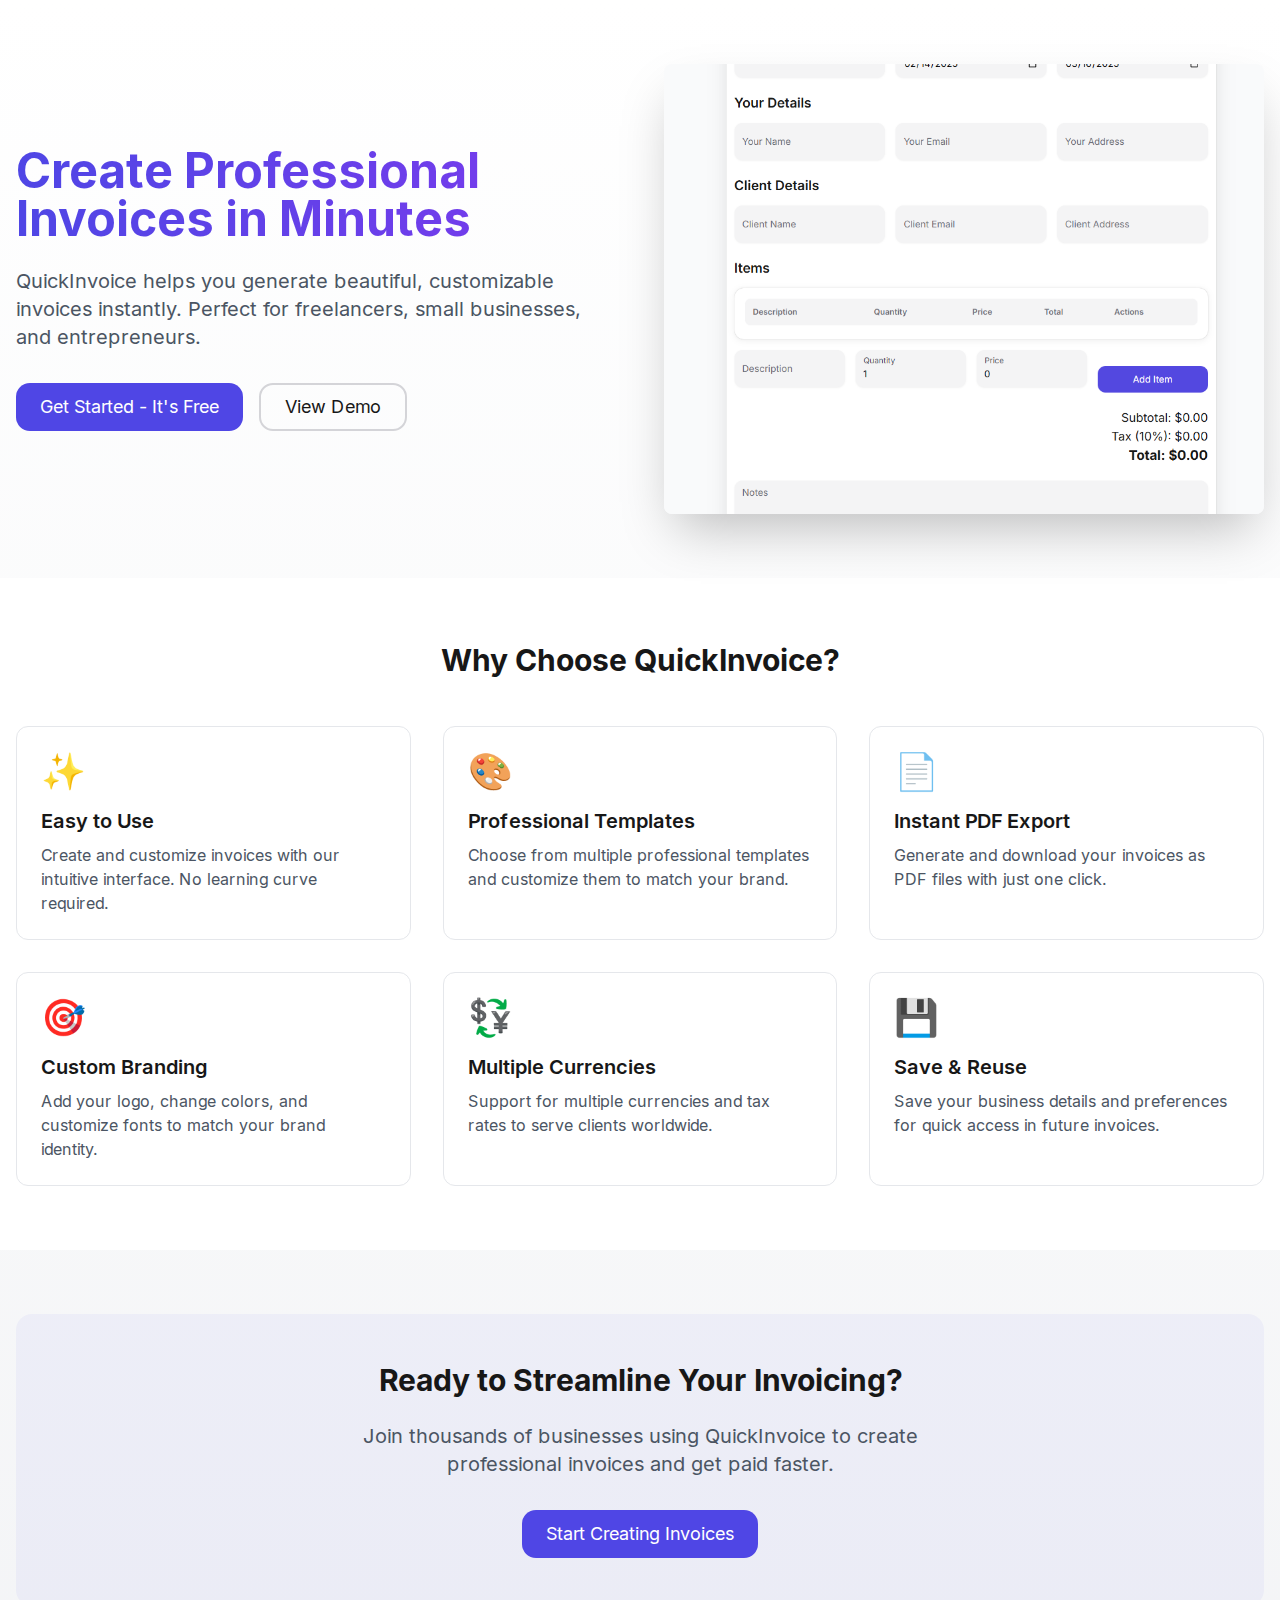
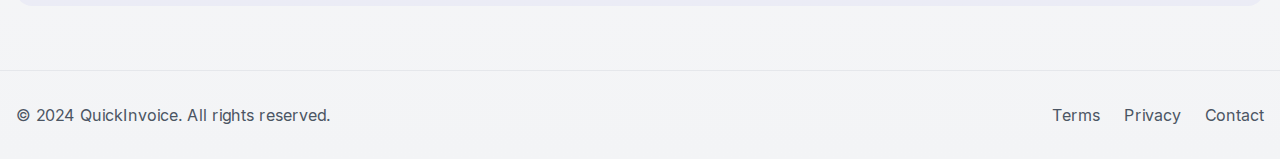
<file: index.html>
<!DOCTYPE html><html lang="en" class="light"><head><meta charSet="utf-8"/><meta name="viewport" content="width=device-width, initial-scale=1"/><link rel="stylesheet" href="/_next/static/css/b3cbcd051438d1d5.css" data-precedence="next"/><link rel="stylesheet" href="/_next/static/css/60321d87fd6fb7e5.css" data-precedence="next"/><link rel="preload" as="script" fetchPriority="low" href="/_next/static/chunks/webpack-c4fef99216052dba.js"/><script src="/_next/static/chunks/4bd1b696-ddbfb60d0c052ead.js" async=""></script><script src="/_next/static/chunks/517-416442c85f1c8f7b.js" async=""></script><script src="/_next/static/chunks/main-app-28eee971d376817a.js" async=""></script><script src="/_next/static/chunks/bc9e92e6-ea7400b5c44e1e66.js" async=""></script><script src="/_next/static/chunks/f71d1b72-390af1e7f4273a0a.js" async=""></script><script src="/_next/static/chunks/13-d077e23e18becf41.js" async=""></script><script src="/_next/static/chunks/861-2adf8cc89f5cbcef.js" async=""></script><script src="/_next/static/chunks/app/layout-eceb9eb7b532b2bf.js" async=""></script><script src="/_next/static/chunks/936-7154031727a500ae.js" async=""></script><script src="/_next/static/chunks/565-e9f0321868228b89.js" async=""></script><script src="/_next/static/chunks/app/page-970ee26836630d40.js" async=""></script><title>QuickInvoice - Simple Invoice Generator</title><meta name="description" content="Generate professional invoices quickly and easily"/><link rel="icon" href="/favicon.ico" type="image/x-icon" sizes="16x16"/><script src="/_next/static/chunks/polyfills-42372ed130431b0a.js" noModule=""></script></head><body class="__className_d65c78"><div data-overlay-container="true"></div><script src="/_next/static/chunks/webpack-c4fef99216052dba.js" async=""></script><script>(self.__next_f=self.__next_f||[]).push([0])</script><script>self.__next_f.push([1,"1:\"$Sreact.fragment\"\n2:I[30503,[\"992\",\"static/chunks/bc9e92e6-ea7400b5c44e1e66.js\",\"895\",\"static/chunks/f71d1b72-390af1e7f4273a0a.js\",\"13\",\"static/chunks/13-d077e23e18becf41.js\",\"861\",\"static/chunks/861-2adf8cc89f5cbcef.js\",\"177\",\"static/chunks/app/layout-eceb9eb7b532b2bf.js\"],\"Providers\"]\n3:I[15244,[],\"\"]\n4:I[43866,[],\"\"]\n5:I[57033,[],\"ClientPageRoot\"]\n6:I[9809,[\"13\",\"static/chunks/13-d077e23e18becf41.js\",\"936\",\"static/chunks/936-7154031727a500ae.js\",\"565\",\"static/chunks/565-e9f0321868228b89.js\",\"974\",\"static/chunks/app/page-970ee26836630d40.js\"],\"default\"]\n9:I[86213,[],\"OutletBoundary\"]\nb:I[86213,[],\"MetadataBoundary\"]\nd:I[86213,[],\"ViewportBoundary\"]\nf:I[34835,[],\"\"]\n:HL[\"/_next/static/css/b3cbcd051438d1d5.css\",\"style\"]\n:HL[\"/_next/static/css/60321d87fd6fb7e5.css\",\"style\"]\n"])</script><script>self.__next_f.push([1,"0:{\"P\":null,\"b\":\"aKlXWFBR5YFWfz6p35j6m\",\"p\":\"\",\"c\":[\"\",\"\"],\"i\":false,\"f\":[[[\"\",{\"children\":[\"__PAGE__\",{}]},\"$undefined\",\"$undefined\",true],[\"\",[\"$\",\"$1\",\"c\",{\"children\":[[[\"$\",\"link\",\"0\",{\"rel\":\"stylesheet\",\"href\":\"/_next/static/css/b3cbcd051438d1d5.css\",\"precedence\":\"next\",\"crossOrigin\":\"$undefined\",\"nonce\":\"$undefined\"}],[\"$\",\"link\",\"1\",{\"rel\":\"stylesheet\",\"href\":\"/_next/static/css/60321d87fd6fb7e5.css\",\"precedence\":\"next\",\"crossOrigin\":\"$undefined\",\"nonce\":\"$undefined\"}]],[\"$\",\"html\",null,{\"lang\":\"en\",\"className\":\"light\",\"children\":[\"$\",\"body\",null,{\"className\":\"__className_d65c78\",\"children\":[\"$\",\"$L2\",null,{\"children\":[\"$\",\"main\",null,{\"className\":\"min-h-screen bg-gray-50\",\"children\":[\"$\",\"$L3\",null,{\"parallelRouterKey\":\"children\",\"segmentPath\":[\"children\"],\"error\":\"$undefined\",\"errorStyles\":\"$undefined\",\"errorScripts\":\"$undefined\",\"template\":[\"$\",\"$L4\",null,{}],\"templateStyles\":\"$undefined\",\"templateScripts\":\"$undefined\",\"notFound\":[[],[[\"$\",\"title\",null,{\"children\":\"404: This page could not be found.\"}],[\"$\",\"div\",null,{\"style\":{\"fontFamily\":\"system-ui,\\\"Segoe UI\\\",Roboto,Helvetica,Arial,sans-serif,\\\"Apple Color Emoji\\\",\\\"Segoe UI Emoji\\\"\",\"height\":\"100vh\",\"textAlign\":\"center\",\"display\":\"flex\",\"flexDirection\":\"column\",\"alignItems\":\"center\",\"justifyContent\":\"center\"},\"children\":[\"$\",\"div\",null,{\"children\":[[\"$\",\"style\",null,{\"dangerouslySetInnerHTML\":{\"__html\":\"body{color:#000;background:#fff;margin:0}.next-error-h1{border-right:1px solid rgba(0,0,0,.3)}@media (prefers-color-scheme:dark){body{color:#fff;background:#000}.next-error-h1{border-right:1px solid rgba(255,255,255,.3)}}\"}}],[\"$\",\"h1\",null,{\"className\":\"next-error-h1\",\"style\":{\"display\":\"inline-block\",\"margin\":\"0 20px 0 0\",\"padding\":\"0 23px 0 0\",\"fontSize\":24,\"fontWeight\":500,\"verticalAlign\":\"top\",\"lineHeight\":\"49px\"},\"children\":404}],[\"$\",\"div\",null,{\"style\":{\"display\":\"inline-block\"},\"children\":[\"$\",\"h2\",null,{\"style\":{\"fontSize\":14,\"fontWeight\":400,\"lineHeight\":\"49px\",\"margin\":0},\"children\":\"This page could not be found.\"}]}]]}]}]]],\"forbidden\":\"$undefined\",\"unauthorized\":\"$undefined\"}]}]}]}]}]]}],{\"children\":[\"__PAGE__\",[\"$\",\"$1\",\"c\",{\"children\":[[\"$\",\"$L5\",null,{\"Component\":\"$6\",\"searchParams\":{},\"params\":{},\"promises\":[\"$@7\",\"$@8\"]}],null,[\"$\",\"$L9\",null,{\"children\":\"$La\"}]]}],{},null,false]},null,false],[\"$\",\"$1\",\"h\",{\"children\":[null,[\"$\",\"$1\",\"nPBtrrDQ2RtDh4NBd8FSj\",{\"children\":[[\"$\",\"$Lb\",null,{\"children\":\"$Lc\"}],[\"$\",\"$Ld\",null,{\"children\":\"$Le\"}],null]}]]}],false]],\"m\":\"$undefined\",\"G\":[\"$f\",\"$undefined\"],\"s\":false,\"S\":true}\n"])</script><script>self.__next_f.push([1,"7:{}\n8:{}\n"])</script><script>self.__next_f.push([1,"e:[[\"$\",\"meta\",\"0\",{\"name\":\"viewport\",\"content\":\"width=device-width, initial-scale=1\"}]]\nc:[[\"$\",\"meta\",\"0\",{\"charSet\":\"utf-8\"}],[\"$\",\"title\",\"1\",{\"children\":\"QuickInvoice - Simple Invoice Generator\"}],[\"$\",\"meta\",\"2\",{\"name\":\"description\",\"content\":\"Generate professional invoices quickly and easily\"}],[\"$\",\"link\",\"3\",{\"rel\":\"icon\",\"href\":\"/favicon.ico\",\"type\":\"image/x-icon\",\"sizes\":\"16x16\"}]]\n"])</script><script>self.__next_f.push([1,"a:null\n"])</script></body></html>
</file>
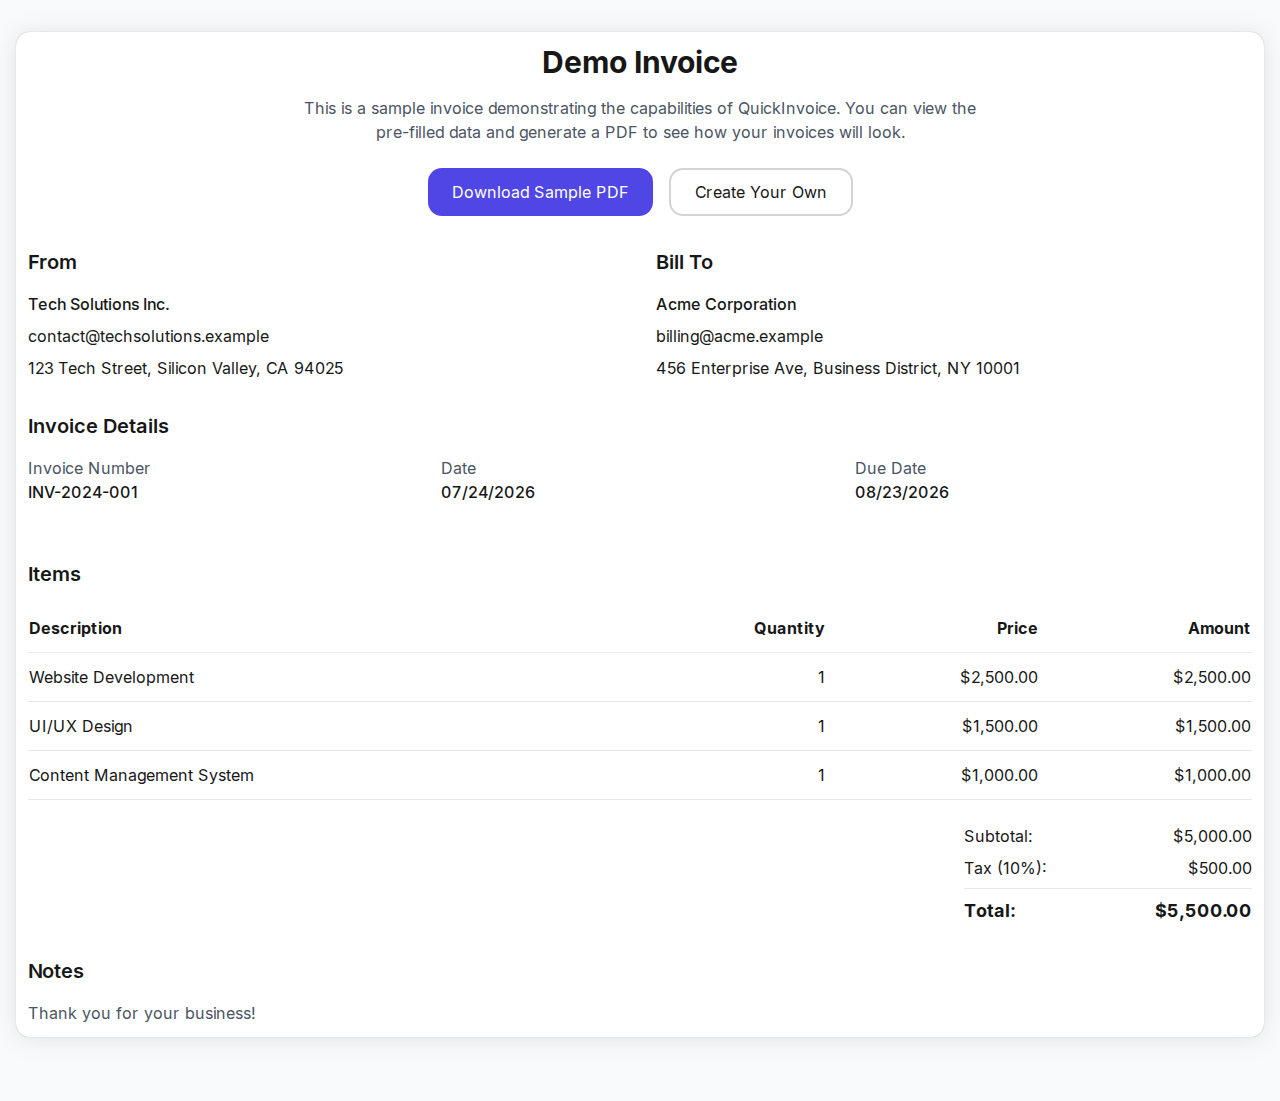
<file: demo.html>
<!DOCTYPE html><html lang="en" class="light"><head><meta charSet="utf-8"/><meta name="viewport" content="width=device-width, initial-scale=1"/><link rel="stylesheet" href="/_next/static/css/b3cbcd051438d1d5.css" data-precedence="next"/><link rel="stylesheet" href="/_next/static/css/60321d87fd6fb7e5.css" data-precedence="next"/><link rel="preload" as="script" fetchPriority="low" href="/_next/static/chunks/webpack-c4fef99216052dba.js"/><script src="/_next/static/chunks/4bd1b696-ddbfb60d0c052ead.js" async=""></script><script src="/_next/static/chunks/517-416442c85f1c8f7b.js" async=""></script><script src="/_next/static/chunks/main-app-28eee971d376817a.js" async=""></script><script src="/_next/static/chunks/bc9e92e6-ea7400b5c44e1e66.js" async=""></script><script src="/_next/static/chunks/f71d1b72-390af1e7f4273a0a.js" async=""></script><script src="/_next/static/chunks/13-d077e23e18becf41.js" async=""></script><script src="/_next/static/chunks/861-2adf8cc89f5cbcef.js" async=""></script><script src="/_next/static/chunks/app/layout-eceb9eb7b532b2bf.js" async=""></script><script src="/_next/static/chunks/164f4fb6-ad56da57bac7e95a.js" async=""></script><script src="/_next/static/chunks/936-7154031727a500ae.js" async=""></script><script src="/_next/static/chunks/757-3cae8955084b99fd.js" async=""></script><script src="/_next/static/chunks/app/demo/page-07496c052585c80c.js" async=""></script><title>QuickInvoice - Simple Invoice Generator</title><meta name="description" content="Generate professional invoices quickly and easily"/><link rel="icon" href="/favicon.ico" type="image/x-icon" sizes="16x16"/><script src="/_next/static/chunks/polyfills-42372ed130431b0a.js" noModule=""></script></head><body class="__className_d65c78"><div data-overlay-container="true"></div><script src="/_next/static/chunks/webpack-c4fef99216052dba.js" async=""></script><script>(self.__next_f=self.__next_f||[]).push([0])</script><script>self.__next_f.push([1,"1:\"$Sreact.fragment\"\n2:I[30503,[\"992\",\"static/chunks/bc9e92e6-ea7400b5c44e1e66.js\",\"895\",\"static/chunks/f71d1b72-390af1e7f4273a0a.js\",\"13\",\"static/chunks/13-d077e23e18becf41.js\",\"861\",\"static/chunks/861-2adf8cc89f5cbcef.js\",\"177\",\"static/chunks/app/layout-eceb9eb7b532b2bf.js\"],\"Providers\"]\n3:I[15244,[],\"\"]\n4:I[43866,[],\"\"]\n5:I[57033,[],\"ClientPageRoot\"]\n6:I[9013,[\"930\",\"static/chunks/164f4fb6-ad56da57bac7e95a.js\",\"13\",\"static/chunks/13-d077e23e18becf41.js\",\"936\",\"static/chunks/936-7154031727a500ae.js\",\"757\",\"static/chunks/757-3cae8955084b99fd.js\",\"436\",\"static/chunks/app/demo/page-07496c052585c80c.js\"],\"default\"]\n9:I[86213,[],\"OutletBoundary\"]\nb:I[86213,[],\"MetadataBoundary\"]\nd:I[86213,[],\"ViewportBoundary\"]\nf:I[34835,[],\"\"]\n:HL[\"/_next/static/css/b3cbcd051438d1d5.css\",\"style\"]\n:HL[\"/_next/static/css/60321d87fd6fb7e5.css\",\"style\"]\n"])</script><script>self.__next_f.push([1,"0:{\"P\":null,\"b\":\"aKlXWFBR5YFWfz6p35j6m\",\"p\":\"\",\"c\":[\"\",\"demo\"],\"i\":false,\"f\":[[[\"\",{\"children\":[\"demo\",{\"children\":[\"__PAGE__\",{}]}]},\"$undefined\",\"$undefined\",true],[\"\",[\"$\",\"$1\",\"c\",{\"children\":[[[\"$\",\"link\",\"0\",{\"rel\":\"stylesheet\",\"href\":\"/_next/static/css/b3cbcd051438d1d5.css\",\"precedence\":\"next\",\"crossOrigin\":\"$undefined\",\"nonce\":\"$undefined\"}],[\"$\",\"link\",\"1\",{\"rel\":\"stylesheet\",\"href\":\"/_next/static/css/60321d87fd6fb7e5.css\",\"precedence\":\"next\",\"crossOrigin\":\"$undefined\",\"nonce\":\"$undefined\"}]],[\"$\",\"html\",null,{\"lang\":\"en\",\"className\":\"light\",\"children\":[\"$\",\"body\",null,{\"className\":\"__className_d65c78\",\"children\":[\"$\",\"$L2\",null,{\"children\":[\"$\",\"main\",null,{\"className\":\"min-h-screen bg-gray-50\",\"children\":[\"$\",\"$L3\",null,{\"parallelRouterKey\":\"children\",\"segmentPath\":[\"children\"],\"error\":\"$undefined\",\"errorStyles\":\"$undefined\",\"errorScripts\":\"$undefined\",\"template\":[\"$\",\"$L4\",null,{}],\"templateStyles\":\"$undefined\",\"templateScripts\":\"$undefined\",\"notFound\":[[],[[\"$\",\"title\",null,{\"children\":\"404: This page could not be found.\"}],[\"$\",\"div\",null,{\"style\":{\"fontFamily\":\"system-ui,\\\"Segoe UI\\\",Roboto,Helvetica,Arial,sans-serif,\\\"Apple Color Emoji\\\",\\\"Segoe UI Emoji\\\"\",\"height\":\"100vh\",\"textAlign\":\"center\",\"display\":\"flex\",\"flexDirection\":\"column\",\"alignItems\":\"center\",\"justifyContent\":\"center\"},\"children\":[\"$\",\"div\",null,{\"children\":[[\"$\",\"style\",null,{\"dangerouslySetInnerHTML\":{\"__html\":\"body{color:#000;background:#fff;margin:0}.next-error-h1{border-right:1px solid rgba(0,0,0,.3)}@media (prefers-color-scheme:dark){body{color:#fff;background:#000}.next-error-h1{border-right:1px solid rgba(255,255,255,.3)}}\"}}],[\"$\",\"h1\",null,{\"className\":\"next-error-h1\",\"style\":{\"display\":\"inline-block\",\"margin\":\"0 20px 0 0\",\"padding\":\"0 23px 0 0\",\"fontSize\":24,\"fontWeight\":500,\"verticalAlign\":\"top\",\"lineHeight\":\"49px\"},\"children\":404}],[\"$\",\"div\",null,{\"style\":{\"display\":\"inline-block\"},\"children\":[\"$\",\"h2\",null,{\"style\":{\"fontSize\":14,\"fontWeight\":400,\"lineHeight\":\"49px\",\"margin\":0},\"children\":\"This page could not be found.\"}]}]]}]}]]],\"forbidden\":\"$undefined\",\"unauthorized\":\"$undefined\"}]}]}]}]}]]}],{\"children\":[\"demo\",[\"$\",\"$1\",\"c\",{\"children\":[null,[\"$\",\"$L3\",null,{\"parallelRouterKey\":\"children\",\"segmentPath\":[\"children\",\"demo\",\"children\"],\"error\":\"$undefined\",\"errorStyles\":\"$undefined\",\"errorScripts\":\"$undefined\",\"template\":[\"$\",\"$L4\",null,{}],\"templateStyles\":\"$undefined\",\"templateScripts\":\"$undefined\",\"notFound\":\"$undefined\",\"forbidden\":\"$undefined\",\"unauthorized\":\"$undefined\"}]]}],{\"children\":[\"__PAGE__\",[\"$\",\"$1\",\"c\",{\"children\":[[\"$\",\"$L5\",null,{\"Component\":\"$6\",\"searchParams\":{},\"params\":{},\"promises\":[\"$@7\",\"$@8\"]}],null,[\"$\",\"$L9\",null,{\"children\":\"$La\"}]]}],{},null,false]},null,false]},null,false],[\"$\",\"$1\",\"h\",{\"children\":[null,[\"$\",\"$1\",\"cOqSJEeLnChwVbUlFSfmM\",{\"children\":[[\"$\",\"$Lb\",null,{\"children\":\"$Lc\"}],[\"$\",\"$Ld\",null,{\"children\":\"$Le\"}],null]}]]}],false]],\"m\":\"$undefined\",\"G\":[\"$f\",\"$undefined\"],\"s\":false,\"S\":true}\n"])</script><script>self.__next_f.push([1,"7:{}\n8:{}\n"])</script><script>self.__next_f.push([1,"e:[[\"$\",\"meta\",\"0\",{\"name\":\"viewport\",\"content\":\"width=device-width, initial-scale=1\"}]]\nc:[[\"$\",\"meta\",\"0\",{\"charSet\":\"utf-8\"}],[\"$\",\"title\",\"1\",{\"children\":\"QuickInvoice - Simple Invoice Generator\"}],[\"$\",\"meta\",\"2\",{\"name\":\"description\",\"content\":\"Generate professional invoices quickly and easily\"}],[\"$\",\"link\",\"3\",{\"rel\":\"icon\",\"href\":\"/favicon.ico\",\"type\":\"image/x-icon\",\"sizes\":\"16x16\"}]]\n"])</script><script>self.__next_f.push([1,"a:null\n"])</script></body></html>
</file>
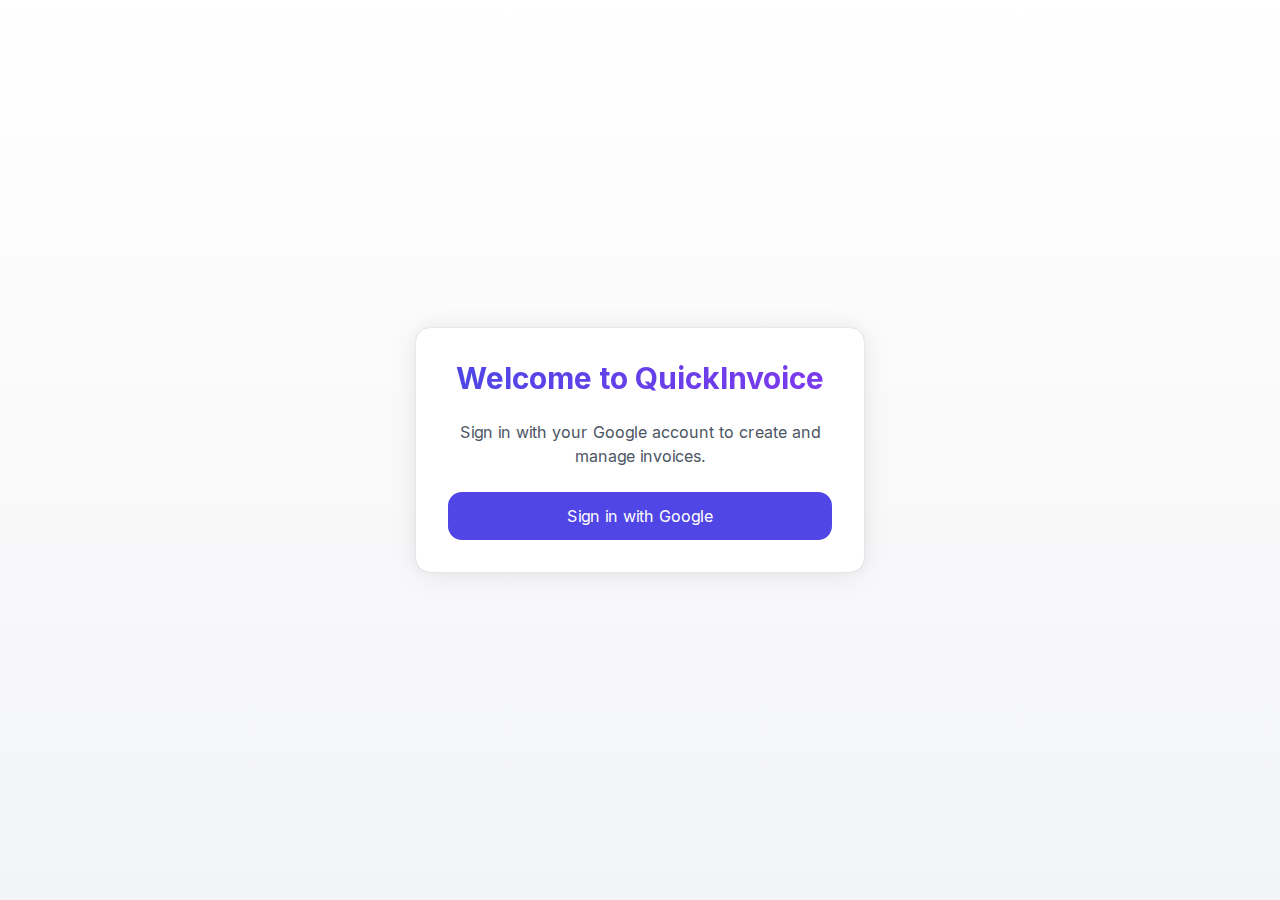
<file: invoice.html>
<!DOCTYPE html><html lang="en" class="light"><head><meta charSet="utf-8"/><meta name="viewport" content="width=device-width, initial-scale=1"/><link rel="stylesheet" href="/_next/static/css/b3cbcd051438d1d5.css" data-precedence="next"/><link rel="stylesheet" href="/_next/static/css/60321d87fd6fb7e5.css" data-precedence="next"/><link rel="preload" as="script" fetchPriority="low" href="/_next/static/chunks/webpack-c4fef99216052dba.js"/><script src="/_next/static/chunks/4bd1b696-ddbfb60d0c052ead.js" async=""></script><script src="/_next/static/chunks/517-416442c85f1c8f7b.js" async=""></script><script src="/_next/static/chunks/main-app-28eee971d376817a.js" async=""></script><script src="/_next/static/chunks/bc9e92e6-ea7400b5c44e1e66.js" async=""></script><script src="/_next/static/chunks/f71d1b72-390af1e7f4273a0a.js" async=""></script><script src="/_next/static/chunks/13-d077e23e18becf41.js" async=""></script><script src="/_next/static/chunks/861-2adf8cc89f5cbcef.js" async=""></script><script src="/_next/static/chunks/app/layout-eceb9eb7b532b2bf.js" async=""></script><script src="/_next/static/chunks/app/invoice/layout-5601e3f0219fbed6.js" async=""></script><script src="/_next/static/chunks/164f4fb6-ad56da57bac7e95a.js" async=""></script><script src="/_next/static/chunks/936-7154031727a500ae.js" async=""></script><script src="/_next/static/chunks/288-e315c293511ff6df.js" async=""></script><script src="/_next/static/chunks/757-3cae8955084b99fd.js" async=""></script><script src="/_next/static/chunks/565-e9f0321868228b89.js" async=""></script><script src="/_next/static/chunks/293-0a8dddd6f372a5cf.js" async=""></script><script src="/_next/static/chunks/app/invoice/page-24fb6e2ff08bdce6.js" async=""></script><title>QuickInvoice - Simple Invoice Generator</title><meta name="description" content="Generate professional invoices quickly and easily"/><link rel="icon" href="/favicon.ico" type="image/x-icon" sizes="16x16"/><script src="/_next/static/chunks/polyfills-42372ed130431b0a.js" noModule=""></script></head><body class="__className_d65c78"><div data-overlay-container="true"></div><script src="/_next/static/chunks/webpack-c4fef99216052dba.js" async=""></script><script>(self.__next_f=self.__next_f||[]).push([0])</script><script>self.__next_f.push([1,"1:\"$Sreact.fragment\"\n2:I[30503,[\"992\",\"static/chunks/bc9e92e6-ea7400b5c44e1e66.js\",\"895\",\"static/chunks/f71d1b72-390af1e7f4273a0a.js\",\"13\",\"static/chunks/13-d077e23e18becf41.js\",\"861\",\"static/chunks/861-2adf8cc89f5cbcef.js\",\"177\",\"static/chunks/app/layout-eceb9eb7b532b2bf.js\"],\"Providers\"]\n3:I[15244,[],\"\"]\n4:I[43866,[],\"\"]\n5:I[14547,[],\"ClientSegmentRoot\"]\n6:I[37609,[\"992\",\"static/chunks/bc9e92e6-ea7400b5c44e1e66.js\",\"895\",\"static/chunks/f71d1b72-390af1e7f4273a0a.js\",\"861\",\"static/chunks/861-2adf8cc89f5cbcef.js\",\"761\",\"static/chunks/app/invoice/layout-5601e3f0219fbed6.js\"],\"default\"]\n8:I[57033,[],\"ClientPageRoot\"]\n9:I[94639,[\"992\",\"static/chunks/bc9e92e6-ea7400b5c44e1e66.js\",\"895\",\"static/chunks/f71d1b72-390af1e7f4273a0a.js\",\"930\",\"static/chunks/164f4fb6-ad56da57bac7e95a.js\",\"13\",\"static/chunks/13-d077e23e18becf41.js\",\"936\",\"static/chunks/936-7154031727a500ae.js\",\"861\",\"static/chunks/861-2adf8cc89f5cbcef.js\",\"288\",\"static/chunks/288-e315c293511ff6df.js\",\"757\",\"static/chunks/757-3cae8955084b99fd.js\",\"565\",\"static/chunks/565-e9f0321868228b89.js\",\"293\",\"static/chunks/293-0a8dddd6f372a5cf.js\",\"598\",\"static/chunks/app/invoice/page-24fb6e2ff08bdce6.js\"],\"default\"]\nc:I[86213,[],\"OutletBoundary\"]\ne:I[86213,[],\"MetadataBoundary\"]\n10:I[86213,[],\"ViewportBoundary\"]\n12:I[34835,[],\"\"]\n:HL[\"/_next/static/css/b3cbcd051438d1d5.css\",\"style\"]\n:HL[\"/_next/static/css/60321d87fd6fb7e5.css\",\"style\"]\n"])</script><script>self.__next_f.push([1,"0:{\"P\":null,\"b\":\"aKlXWFBR5YFWfz6p35j6m\",\"p\":\"\",\"c\":[\"\",\"invoice\"],\"i\":false,\"f\":[[[\"\",{\"children\":[\"invoice\",{\"children\":[\"__PAGE__\",{}]}]},\"$undefined\",\"$undefined\",true],[\"\",[\"$\",\"$1\",\"c\",{\"children\":[[[\"$\",\"link\",\"0\",{\"rel\":\"stylesheet\",\"href\":\"/_next/static/css/b3cbcd051438d1d5.css\",\"precedence\":\"next\",\"crossOrigin\":\"$undefined\",\"nonce\":\"$undefined\"}],[\"$\",\"link\",\"1\",{\"rel\":\"stylesheet\",\"href\":\"/_next/static/css/60321d87fd6fb7e5.css\",\"precedence\":\"next\",\"crossOrigin\":\"$undefined\",\"nonce\":\"$undefined\"}]],[\"$\",\"html\",null,{\"lang\":\"en\",\"className\":\"light\",\"children\":[\"$\",\"body\",null,{\"className\":\"__className_d65c78\",\"children\":[\"$\",\"$L2\",null,{\"children\":[\"$\",\"main\",null,{\"className\":\"min-h-screen bg-gray-50\",\"children\":[\"$\",\"$L3\",null,{\"parallelRouterKey\":\"children\",\"segmentPath\":[\"children\"],\"error\":\"$undefined\",\"errorStyles\":\"$undefined\",\"errorScripts\":\"$undefined\",\"template\":[\"$\",\"$L4\",null,{}],\"templateStyles\":\"$undefined\",\"templateScripts\":\"$undefined\",\"notFound\":[[],[[\"$\",\"title\",null,{\"children\":\"404: This page could not be found.\"}],[\"$\",\"div\",null,{\"style\":{\"fontFamily\":\"system-ui,\\\"Segoe UI\\\",Roboto,Helvetica,Arial,sans-serif,\\\"Apple Color Emoji\\\",\\\"Segoe UI Emoji\\\"\",\"height\":\"100vh\",\"textAlign\":\"center\",\"display\":\"flex\",\"flexDirection\":\"column\",\"alignItems\":\"center\",\"justifyContent\":\"center\"},\"children\":[\"$\",\"div\",null,{\"children\":[[\"$\",\"style\",null,{\"dangerouslySetInnerHTML\":{\"__html\":\"body{color:#000;background:#fff;margin:0}.next-error-h1{border-right:1px solid rgba(0,0,0,.3)}@media (prefers-color-scheme:dark){body{color:#fff;background:#000}.next-error-h1{border-right:1px solid rgba(255,255,255,.3)}}\"}}],[\"$\",\"h1\",null,{\"className\":\"next-error-h1\",\"style\":{\"display\":\"inline-block\",\"margin\":\"0 20px 0 0\",\"padding\":\"0 23px 0 0\",\"fontSize\":24,\"fontWeight\":500,\"verticalAlign\":\"top\",\"lineHeight\":\"49px\"},\"children\":404}],[\"$\",\"div\",null,{\"style\":{\"display\":\"inline-block\"},\"children\":[\"$\",\"h2\",null,{\"style\":{\"fontSize\":14,\"fontWeight\":400,\"lineHeight\":\"49px\",\"margin\":0},\"children\":\"This page could not be found.\"}]}]]}]}]]],\"forbidden\":\"$undefined\",\"unauthorized\":\"$undefined\"}]}]}]}]}]]}],{\"children\":[\"invoice\",[\"$\",\"$1\",\"c\",{\"children\":[null,[\"$\",\"$L5\",null,{\"Component\":\"$6\",\"slots\":{\"children\":[\"$\",\"$L3\",null,{\"parallelRouterKey\":\"children\",\"segmentPath\":[\"children\",\"invoice\",\"children\"],\"error\":\"$undefined\",\"errorStyles\":\"$undefined\",\"errorScripts\":\"$undefined\",\"template\":[\"$\",\"$L4\",null,{}],\"templateStyles\":\"$undefined\",\"templateScripts\":\"$undefined\",\"notFound\":\"$undefined\",\"forbidden\":\"$undefined\",\"unauthorized\":\"$undefined\"}]},\"params\":{},\"promise\":\"$@7\"}]]}],{\"children\":[\"__PAGE__\",[\"$\",\"$1\",\"c\",{\"children\":[[\"$\",\"$L8\",null,{\"Component\":\"$9\",\"searchParams\":{},\"params\":\"$0:f:0:1:2:children:1:props:children:1:props:params\",\"promises\":[\"$@a\",\"$@b\"]}],null,[\"$\",\"$Lc\",null,{\"children\":\"$Ld\"}]]}],{},null,false]},null,false]},null,false],[\"$\",\"$1\",\"h\",{\"children\":[null,[\"$\",\"$1\",\"720n96djC2lioqgPF2x8g\",{\"children\":[[\"$\",\"$Le\",null,{\"children\":\"$Lf\"}],[\"$\",\"$L10\",null,{\"children\":\"$L11\"}],null]}]]}],false]],\"m\":\"$undefined\",\"G\":[\"$12\",\"$undefined\"],\"s\":false,\"S\":true}\n"])</script><script>self.__next_f.push([1,"7:{}\na:{}\nb:{}\n"])</script><script>self.__next_f.push([1,"11:[[\"$\",\"meta\",\"0\",{\"name\":\"viewport\",\"content\":\"width=device-width, initial-scale=1\"}]]\nf:[[\"$\",\"meta\",\"0\",{\"charSet\":\"utf-8\"}],[\"$\",\"title\",\"1\",{\"children\":\"QuickInvoice - Simple Invoice Generator\"}],[\"$\",\"meta\",\"2\",{\"name\":\"description\",\"content\":\"Generate professional invoices quickly and easily\"}],[\"$\",\"link\",\"3\",{\"rel\":\"icon\",\"href\":\"/favicon.ico\",\"type\":\"image/x-icon\",\"sizes\":\"16x16\"}]]\n"])</script><script>self.__next_f.push([1,"d:null\n"])</script></body></html>
</file>
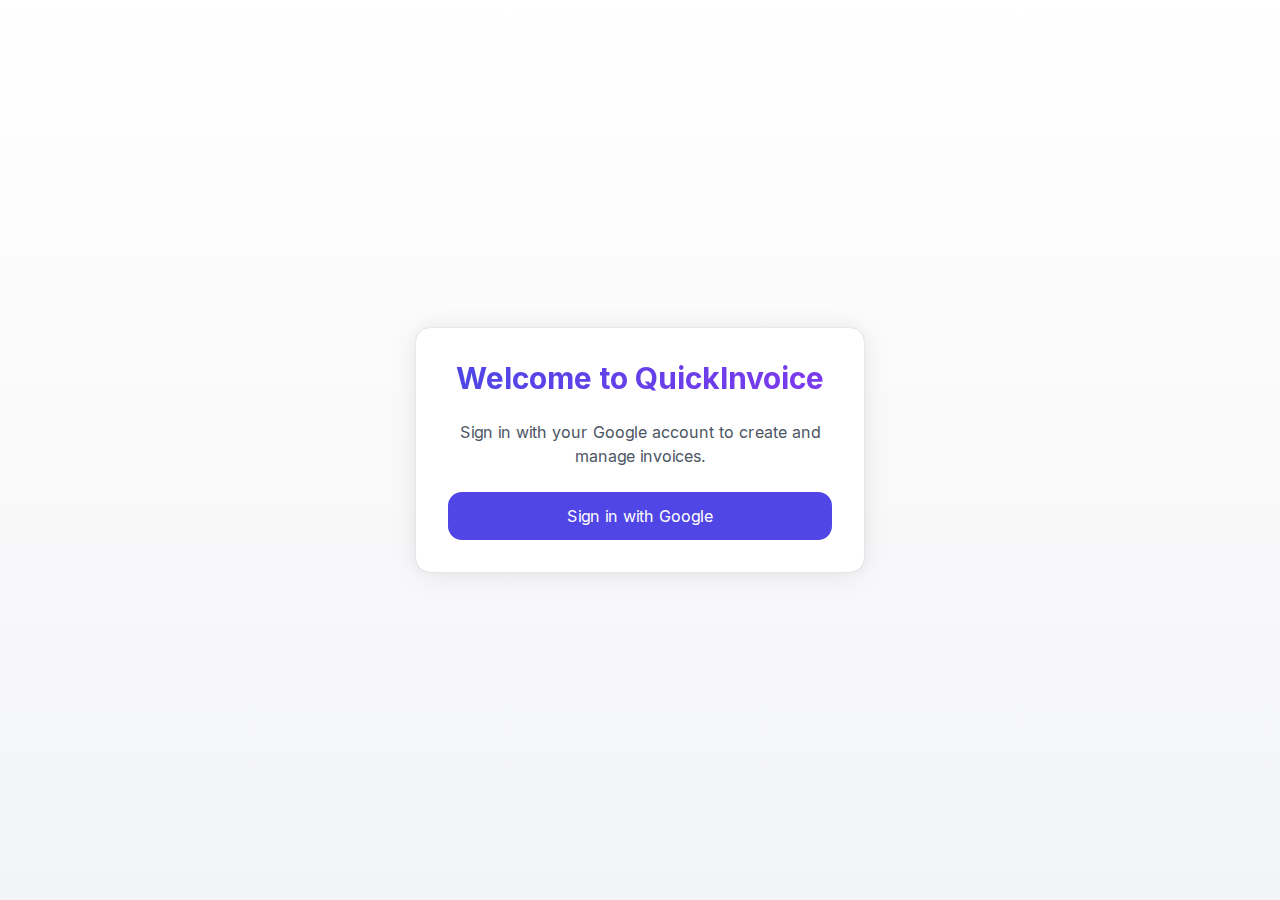
<file: login.html>
<!DOCTYPE html><html lang="en" class="light"><head><meta charSet="utf-8"/><meta name="viewport" content="width=device-width, initial-scale=1"/><link rel="stylesheet" href="/_next/static/css/b3cbcd051438d1d5.css" data-precedence="next"/><link rel="stylesheet" href="/_next/static/css/60321d87fd6fb7e5.css" data-precedence="next"/><link rel="preload" as="script" fetchPriority="low" href="/_next/static/chunks/webpack-c4fef99216052dba.js"/><script src="/_next/static/chunks/4bd1b696-ddbfb60d0c052ead.js" async=""></script><script src="/_next/static/chunks/517-416442c85f1c8f7b.js" async=""></script><script src="/_next/static/chunks/main-app-28eee971d376817a.js" async=""></script><script src="/_next/static/chunks/bc9e92e6-ea7400b5c44e1e66.js" async=""></script><script src="/_next/static/chunks/f71d1b72-390af1e7f4273a0a.js" async=""></script><script src="/_next/static/chunks/13-d077e23e18becf41.js" async=""></script><script src="/_next/static/chunks/861-2adf8cc89f5cbcef.js" async=""></script><script src="/_next/static/chunks/app/layout-eceb9eb7b532b2bf.js" async=""></script><script src="/_next/static/chunks/936-7154031727a500ae.js" async=""></script><script src="/_next/static/chunks/app/login/page-a6e02c7c5684be46.js" async=""></script><title>QuickInvoice - Simple Invoice Generator</title><meta name="description" content="Generate professional invoices quickly and easily"/><link rel="icon" href="/favicon.ico" type="image/x-icon" sizes="16x16"/><script src="/_next/static/chunks/polyfills-42372ed130431b0a.js" noModule=""></script></head><body class="__className_d65c78"><div data-overlay-container="true"></div><script src="/_next/static/chunks/webpack-c4fef99216052dba.js" async=""></script><script>(self.__next_f=self.__next_f||[]).push([0])</script><script>self.__next_f.push([1,"1:\"$Sreact.fragment\"\n2:I[30503,[\"992\",\"static/chunks/bc9e92e6-ea7400b5c44e1e66.js\",\"895\",\"static/chunks/f71d1b72-390af1e7f4273a0a.js\",\"13\",\"static/chunks/13-d077e23e18becf41.js\",\"861\",\"static/chunks/861-2adf8cc89f5cbcef.js\",\"177\",\"static/chunks/app/layout-eceb9eb7b532b2bf.js\"],\"Providers\"]\n3:I[15244,[],\"\"]\n4:I[43866,[],\"\"]\n5:I[57033,[],\"ClientPageRoot\"]\n6:I[27527,[\"992\",\"static/chunks/bc9e92e6-ea7400b5c44e1e66.js\",\"895\",\"static/chunks/f71d1b72-390af1e7f4273a0a.js\",\"13\",\"static/chunks/13-d077e23e18becf41.js\",\"936\",\"static/chunks/936-7154031727a500ae.js\",\"861\",\"static/chunks/861-2adf8cc89f5cbcef.js\",\"520\",\"static/chunks/app/login/page-a6e02c7c5684be46.js\"],\"default\"]\n9:I[86213,[],\"OutletBoundary\"]\nb:I[86213,[],\"MetadataBoundary\"]\nd:I[86213,[],\"ViewportBoundary\"]\nf:I[34835,[],\"\"]\n:HL[\"/_next/static/css/b3cbcd051438d1d5.css\",\"style\"]\n:HL[\"/_next/static/css/60321d87fd6fb7e5.css\",\"style\"]\n"])</script><script>self.__next_f.push([1,"0:{\"P\":null,\"b\":\"aKlXWFBR5YFWfz6p35j6m\",\"p\":\"\",\"c\":[\"\",\"login\"],\"i\":false,\"f\":[[[\"\",{\"children\":[\"login\",{\"children\":[\"__PAGE__\",{}]}]},\"$undefined\",\"$undefined\",true],[\"\",[\"$\",\"$1\",\"c\",{\"children\":[[[\"$\",\"link\",\"0\",{\"rel\":\"stylesheet\",\"href\":\"/_next/static/css/b3cbcd051438d1d5.css\",\"precedence\":\"next\",\"crossOrigin\":\"$undefined\",\"nonce\":\"$undefined\"}],[\"$\",\"link\",\"1\",{\"rel\":\"stylesheet\",\"href\":\"/_next/static/css/60321d87fd6fb7e5.css\",\"precedence\":\"next\",\"crossOrigin\":\"$undefined\",\"nonce\":\"$undefined\"}]],[\"$\",\"html\",null,{\"lang\":\"en\",\"className\":\"light\",\"children\":[\"$\",\"body\",null,{\"className\":\"__className_d65c78\",\"children\":[\"$\",\"$L2\",null,{\"children\":[\"$\",\"main\",null,{\"className\":\"min-h-screen bg-gray-50\",\"children\":[\"$\",\"$L3\",null,{\"parallelRouterKey\":\"children\",\"segmentPath\":[\"children\"],\"error\":\"$undefined\",\"errorStyles\":\"$undefined\",\"errorScripts\":\"$undefined\",\"template\":[\"$\",\"$L4\",null,{}],\"templateStyles\":\"$undefined\",\"templateScripts\":\"$undefined\",\"notFound\":[[],[[\"$\",\"title\",null,{\"children\":\"404: This page could not be found.\"}],[\"$\",\"div\",null,{\"style\":{\"fontFamily\":\"system-ui,\\\"Segoe UI\\\",Roboto,Helvetica,Arial,sans-serif,\\\"Apple Color Emoji\\\",\\\"Segoe UI Emoji\\\"\",\"height\":\"100vh\",\"textAlign\":\"center\",\"display\":\"flex\",\"flexDirection\":\"column\",\"alignItems\":\"center\",\"justifyContent\":\"center\"},\"children\":[\"$\",\"div\",null,{\"children\":[[\"$\",\"style\",null,{\"dangerouslySetInnerHTML\":{\"__html\":\"body{color:#000;background:#fff;margin:0}.next-error-h1{border-right:1px solid rgba(0,0,0,.3)}@media (prefers-color-scheme:dark){body{color:#fff;background:#000}.next-error-h1{border-right:1px solid rgba(255,255,255,.3)}}\"}}],[\"$\",\"h1\",null,{\"className\":\"next-error-h1\",\"style\":{\"display\":\"inline-block\",\"margin\":\"0 20px 0 0\",\"padding\":\"0 23px 0 0\",\"fontSize\":24,\"fontWeight\":500,\"verticalAlign\":\"top\",\"lineHeight\":\"49px\"},\"children\":404}],[\"$\",\"div\",null,{\"style\":{\"display\":\"inline-block\"},\"children\":[\"$\",\"h2\",null,{\"style\":{\"fontSize\":14,\"fontWeight\":400,\"lineHeight\":\"49px\",\"margin\":0},\"children\":\"This page could not be found.\"}]}]]}]}]]],\"forbidden\":\"$undefined\",\"unauthorized\":\"$undefined\"}]}]}]}]}]]}],{\"children\":[\"login\",[\"$\",\"$1\",\"c\",{\"children\":[null,[\"$\",\"$L3\",null,{\"parallelRouterKey\":\"children\",\"segmentPath\":[\"children\",\"login\",\"children\"],\"error\":\"$undefined\",\"errorStyles\":\"$undefined\",\"errorScripts\":\"$undefined\",\"template\":[\"$\",\"$L4\",null,{}],\"templateStyles\":\"$undefined\",\"templateScripts\":\"$undefined\",\"notFound\":\"$undefined\",\"forbidden\":\"$undefined\",\"unauthorized\":\"$undefined\"}]]}],{\"children\":[\"__PAGE__\",[\"$\",\"$1\",\"c\",{\"children\":[[\"$\",\"$L5\",null,{\"Component\":\"$6\",\"searchParams\":{},\"params\":{},\"promises\":[\"$@7\",\"$@8\"]}],null,[\"$\",\"$L9\",null,{\"children\":\"$La\"}]]}],{},null,false]},null,false]},null,false],[\"$\",\"$1\",\"h\",{\"children\":[null,[\"$\",\"$1\",\"asfRbvUjxVQlT09xHKsGK\",{\"children\":[[\"$\",\"$Lb\",null,{\"children\":\"$Lc\"}],[\"$\",\"$Ld\",null,{\"children\":\"$Le\"}],null]}]]}],false]],\"m\":\"$undefined\",\"G\":[\"$f\",\"$undefined\"],\"s\":false,\"S\":true}\n"])</script><script>self.__next_f.push([1,"7:{}\n8:{}\n"])</script><script>self.__next_f.push([1,"e:[[\"$\",\"meta\",\"0\",{\"name\":\"viewport\",\"content\":\"width=device-width, initial-scale=1\"}]]\nc:[[\"$\",\"meta\",\"0\",{\"charSet\":\"utf-8\"}],[\"$\",\"title\",\"1\",{\"children\":\"QuickInvoice - Simple Invoice Generator\"}],[\"$\",\"meta\",\"2\",{\"name\":\"description\",\"content\":\"Generate professional invoices quickly and easily\"}],[\"$\",\"link\",\"3\",{\"rel\":\"icon\",\"href\":\"/favicon.ico\",\"type\":\"image/x-icon\",\"sizes\":\"16x16\"}]]\n"])</script><script>self.__next_f.push([1,"a:null\n"])</script></body></html>
</file>
<file: _next/static/css/b3cbcd051438d1d5.css>
@font-face{font-family:Inter;font-style:normal;font-weight:100 900;font-display:swap;src:url(/_next/static/media/55c55f0601d81cf3-s.woff2) format("woff2");unicode-range:u+0460-052f,u+1c80-1c8a,u+20b4,u+2de0-2dff,u+a640-a69f,u+fe2e-fe2f}@font-face{font-family:Inter;font-style:normal;font-weight:100 900;font-display:swap;src:url(/_next/static/media/26a46d62cd723877-s.woff2) format("woff2");unicode-range:u+0301,u+0400-045f,u+0490-0491,u+04b0-04b1,u+2116}@font-face{font-family:Inter;font-style:normal;font-weight:100 900;font-display:swap;src:url(/_next/static/media/97e0cb1ae144a2a9-s.woff2) format("woff2");unicode-range:u+1f??}@font-face{font-family:Inter;font-style:normal;font-weight:100 900;font-display:swap;src:url(/_next/static/media/581909926a08bbc8-s.woff2) format("woff2");unicode-range:u+0370-0377,u+037a-037f,u+0384-038a,u+038c,u+038e-03a1,u+03a3-03ff}@font-face{font-family:Inter;font-style:normal;font-weight:100 900;font-display:swap;src:url(/_next/static/media/df0a9ae256c0569c-s.woff2) format("woff2");unicode-range:u+0102-0103,u+0110-0111,u+0128-0129,u+0168-0169,u+01a0-01a1,u+01af-01b0,u+0300-0301,u+0303-0304,u+0308-0309,u+0323,u+0329,u+1ea0-1ef9,u+20ab}@font-face{font-family:Inter;font-style:normal;font-weight:100 900;font-display:swap;src:url(/_next/static/media/6d93bde91c0c2823-s.woff2) format("woff2");unicode-range:u+0100-02ba,u+02bd-02c5,u+02c7-02cc,u+02ce-02d7,u+02dd-02ff,u+0304,u+0308,u+0329,u+1d00-1dbf,u+1e00-1e9f,u+1ef2-1eff,u+2020,u+20a0-20ab,u+20ad-20c0,u+2113,u+2c60-2c7f,u+a720-a7ff}@font-face{font-family:Inter;font-style:normal;font-weight:100 900;font-display:swap;src:url(/_next/static/media/a34f9d1faa5f3315-s.p.woff2) format("woff2");unicode-range:u+00??,u+0131,u+0152-0153,u+02bb-02bc,u+02c6,u+02da,u+02dc,u+0304,u+0308,u+0329,u+2000-206f,u+20ac,u+2122,u+2191,u+2193,u+2212,u+2215,u+feff,u+fffd}@font-face{font-family:Inter Fallback;src:local("Arial");ascent-override:90.44%;descent-override:22.52%;line-gap-override:0.00%;size-adjust:107.12%}.__className_d65c78{font-family:Inter,Inter Fallback;font-style:normal}
</file>
<file: _next/static/css/60321d87fd6fb7e5.css>
*,:after,:before{--tw-border-spacing-x:0;--tw-border-spacing-y:0;--tw-translate-x:0;--tw-translate-y:0;--tw-rotate:0;--tw-skew-x:0;--tw-skew-y:0;--tw-scale-x:1;--tw-scale-y:1;--tw-pan-x: ;--tw-pan-y: ;--tw-pinch-zoom: ;--tw-scroll-snap-strictness:proximity;--tw-gradient-from-position: ;--tw-gradient-via-position: ;--tw-gradient-to-position: ;--tw-ordinal: ;--tw-slashed-zero: ;--tw-numeric-figure: ;--tw-numeric-spacing: ;--tw-numeric-fraction: ;--tw-ring-inset: ;--tw-ring-offset-width:0px;--tw-ring-offset-color:#fff;--tw-ring-color:rgba(59,130,246,.5);--tw-ring-offset-shadow:0 0 #0000;--tw-ring-shadow:0 0 #0000;--tw-shadow:0 0 #0000;--tw-shadow-colored:0 0 #0000;--tw-blur: ;--tw-brightness: ;--tw-contrast: ;--tw-grayscale: ;--tw-hue-rotate: ;--tw-invert: ;--tw-saturate: ;--tw-sepia: ;--tw-drop-shadow: ;--tw-backdrop-blur: ;--tw-backdrop-brightness: ;--tw-backdrop-contrast: ;--tw-backdrop-grayscale: ;--tw-backdrop-hue-rotate: ;--tw-backdrop-invert: ;--tw-backdrop-opacity: ;--tw-backdrop-saturate: ;--tw-backdrop-sepia: ;--tw-contain-size: ;--tw-contain-layout: ;--tw-contain-paint: ;--tw-contain-style: }::backdrop{--tw-border-spacing-x:0;--tw-border-spacing-y:0;--tw-translate-x:0;--tw-translate-y:0;--tw-rotate:0;--tw-skew-x:0;--tw-skew-y:0;--tw-scale-x:1;--tw-scale-y:1;--tw-pan-x: ;--tw-pan-y: ;--tw-pinch-zoom: ;--tw-scroll-snap-strictness:proximity;--tw-gradient-from-position: ;--tw-gradient-via-position: ;--tw-gradient-to-position: ;--tw-ordinal: ;--tw-slashed-zero: ;--tw-numeric-figure: ;--tw-numeric-spacing: ;--tw-numeric-fraction: ;--tw-ring-inset: ;--tw-ring-offset-width:0px;--tw-ring-offset-color:#fff;--tw-ring-color:rgba(59,130,246,.5);--tw-ring-offset-shadow:0 0 #0000;--tw-ring-shadow:0 0 #0000;--tw-shadow:0 0 #0000;--tw-shadow-colored:0 0 #0000;--tw-blur: ;--tw-brightness: ;--tw-contrast: ;--tw-grayscale: ;--tw-hue-rotate: ;--tw-invert: ;--tw-saturate: ;--tw-sepia: ;--tw-drop-shadow: ;--tw-backdrop-blur: ;--tw-backdrop-brightness: ;--tw-backdrop-contrast: ;--tw-backdrop-grayscale: ;--tw-backdrop-hue-rotate: ;--tw-backdrop-invert: ;--tw-backdrop-opacity: ;--tw-backdrop-saturate: ;--tw-backdrop-sepia: ;--tw-contain-size: ;--tw-contain-layout: ;--tw-contain-paint: ;--tw-contain-style: }/*
! tailwindcss v3.4.17 | MIT License | https://tailwindcss.com
*/*,:after,:before{box-sizing:border-box;border:0 solid #e5e7eb}:after,:before{--tw-content:""}:host,html{line-height:1.5;-webkit-text-size-adjust:100%;-moz-tab-size:4;tab-size:4;font-family:ui-sans-serif,system-ui,sans-serif,Apple Color Emoji,Segoe UI Emoji,Segoe UI Symbol,Noto Color Emoji;font-feature-settings:normal;font-variation-settings:normal;-webkit-tap-highlight-color:transparent}body{margin:0;line-height:inherit}hr{height:0;color:inherit;border-top-width:1px}abbr:where([title]){text-decoration:underline dotted}h1,h2,h3,h4,h5,h6{font-size:inherit;font-weight:inherit}a{color:inherit;text-decoration:inherit}b,strong{font-weight:bolder}code,kbd,pre,samp{font-family:ui-monospace,SFMono-Regular,Menlo,Monaco,Consolas,Liberation Mono,Courier New,monospace;font-feature-settings:normal;font-variation-settings:normal;font-size:1em}small{font-size:80%}sub,sup{font-size:75%;line-height:0;position:relative;vertical-align:baseline}sub{bottom:-.25em}sup{top:-.5em}table{text-indent:0;border-color:inherit;border-collapse:collapse}button,input,optgroup,select,textarea{font-family:inherit;font-feature-settings:inherit;font-variation-settings:inherit;font-size:100%;font-weight:inherit;line-height:inherit;letter-spacing:inherit;color:inherit;margin:0;padding:0}button,select{text-transform:none}button,input:where([type=button]),input:where([type=reset]),input:where([type=submit]){-webkit-appearance:button;background-color:transparent;background-image:none}:-moz-focusring{outline:auto}:-moz-ui-invalid{box-shadow:none}progress{vertical-align:baseline}::-webkit-inner-spin-button,::-webkit-outer-spin-button{height:auto}[type=search]{-webkit-appearance:textfield;outline-offset:-2px}::-webkit-search-decoration{-webkit-appearance:none}::-webkit-file-upload-button{-webkit-appearance:button;font:inherit}summary{display:list-item}blockquote,dd,dl,figure,h1,h2,h3,h4,h5,h6,hr,p,pre{margin:0}fieldset{margin:0}fieldset,legend{padding:0}menu,ol,ul{list-style:none;margin:0;padding:0}dialog{padding:0}textarea{resize:vertical}input::placeholder,textarea::placeholder{opacity:1;color:#9ca3af}[role=button],button{cursor:pointer}:disabled{cursor:default}audio,canvas,embed,iframe,img,object,svg,video{display:block;vertical-align:middle}img,video{max-width:100%;height:auto}[hidden]:where(:not([hidden=until-found])){display:none}:root,[data-theme]{color:hsl(var(--nextui-foreground));background-color:hsl(var(--nextui-background))}.container{width:100%;margin-right:auto;margin-left:auto;padding-right:1rem;padding-left:1rem}@media (min-width:640px){.container{max-width:640px;padding-right:2rem;padding-left:2rem}}@media (min-width:768px){.container{max-width:768px}}@media (min-width:1024px){.container{max-width:1024px;padding-right:4rem;padding-left:4rem}}@media (min-width:1280px){.container{max-width:1280px;padding-right:5rem;padding-left:5rem}}@media (min-width:1536px){.container{max-width:1536px;padding-right:6rem;padding-left:6rem}}.sr-only{position:absolute;width:1px;height:1px;padding:0;margin:-1px;overflow:hidden;clip:rect(0,0,0,0);white-space:nowrap;border-width:0}.pointer-events-none{pointer-events:none}.pointer-events-auto{pointer-events:auto}.visible{visibility:visible}.invisible{visibility:hidden}.static{position:static}.fixed{position:fixed}.absolute{position:absolute}.relative{position:relative}.sticky{position:sticky}.inset-0{inset:0}.inset-x-0{left:0;right:0}.inset-y-0{top:0;bottom:0}.bottom-0{bottom:0}.bottom-\[10\%\]{bottom:10%}.bottom-\[5\%\]{bottom:5%}.end-1{inset-inline-end:.25rem}.end-1\.5{inset-inline-end:.375rem}.end-3{inset-inline-end:.75rem}.end-auto{inset-inline-end:auto}.left-0{left:0}.left-1\/2{left:50%}.left-\[10\%\]{left:10%}.left-\[5\%\]{left:5%}.right-0{right:0}.right-2{right:.5rem}.right-\[10\%\]{right:10%}.right-\[5\%\]{right:5%}.start-0{inset-inline-start:0}.start-1\.5{inset-inline-start:.375rem}.start-2{inset-inline-start:.5rem}.start-3{inset-inline-start:.75rem}.start-\[calc\(var\(--cursor-hit-x\)\*-1\)\]{inset-inline-start:calc(var(--cursor-hit-x) * -1)}.start-auto{inset-inline-start:auto}.top-0{top:0}.top-1{top:.25rem}.top-1\/2{top:50%}.top-2{top:.5rem}.top-\[10\%\]{top:10%}.top-\[5\%\]{top:5%}.top-\[calc\(100\%_\+_2px\)\]{top:calc(100% + 2px)}.top-\[var\(--navbar-height\)\]{top:var(--navbar-height)}.-z-30{z-index:-30}.z-0{z-index:0}.z-10{z-index:10}.z-20{z-index:20}.z-30{z-index:30}.z-40{z-index:40}.z-50{z-index:50}.z-\[1000\]{z-index:1000}.z-\[1\]{z-index:1}.order-1{order:1}.order-2{order:2}.order-3{order:3}.-m-2{margin:-.5rem}.-m-2\.5{margin:-.625rem}.m-0{margin:0}.-mx-1{margin-left:-.25rem;margin-right:-.25rem}.-mx-2{margin-left:-.5rem;margin-right:-.5rem}.mx-0{margin-left:0;margin-right:0}.mx-1{margin-left:.25rem;margin-right:.25rem}.mx-\[calc\(\(theme\(spacing\.5\)-theme\(spacing\.1\)\)\/2\)\]{margin-left:calc((1.25rem - .25rem) / 2);margin-right:calc((1.25rem - .25rem) / 2)}.mx-\[calc\(\(theme\(spacing\.6\)-theme\(spacing\.3\)\)\/2\)\]{margin-left:calc((1.5rem - .75rem) / 2);margin-right:calc((1.5rem - .75rem) / 2)}.mx-\[calc\(\(theme\(spacing\.7\)-theme\(spacing\.5\)\)\/2\)\]{margin-left:calc((1.75rem - 1.25rem) / 2);margin-right:calc((1.75rem - 1.25rem) / 2)}.mx-auto{margin-left:auto;margin-right:auto}.my-0{margin-top:0;margin-bottom:0}.my-1{margin-top:.25rem;margin-bottom:.25rem}.my-16{margin-top:4rem;margin-bottom:4rem}.my-\[calc\(\(theme\(spacing\.5\)-theme\(spacing\.1\)\)\/2\)\]{margin-top:calc((1.25rem - .25rem) / 2);margin-bottom:calc((1.25rem - .25rem) / 2)}.my-\[calc\(\(theme\(spacing\.6\)-theme\(spacing\.3\)\)\/2\)\]{margin-top:calc((1.5rem - .75rem) / 2);margin-bottom:calc((1.5rem - .75rem) / 2)}.my-\[calc\(\(theme\(spacing\.7\)-theme\(spacing\.5\)\)\/2\)\]{margin-top:calc((1.75rem - 1.25rem) / 2);margin-bottom:calc((1.75rem - 1.25rem) / 2)}.my-auto{margin-top:auto;margin-bottom:auto}.-mr-2{margin-right:-.5rem}.-ms-2{margin-inline-start:-.5rem}.mb-1\.5{margin-bottom:.375rem}.mb-12{margin-bottom:3rem}.mb-2{margin-bottom:.5rem}.mb-4{margin-bottom:1rem}.mb-5{margin-bottom:1.25rem}.mb-6{margin-bottom:1.5rem}.mb-8{margin-bottom:2rem}.mb-px{margin-bottom:1px}.me-2{margin-inline-end:.5rem}.ml-1{margin-left:.25rem}.ms-2{margin-inline-start:.5rem}.mt-0\.5{margin-top:.125rem}.mt-1{margin-top:.25rem}.mt-2{margin-top:.5rem}.mt-4{margin-top:1rem}.mt-6{margin-top:1.5rem}.mt-8{margin-top:2rem}.box-border{box-sizing:border-box}.box-content{box-sizing:content-box}.line-clamp-1{overflow:hidden;display:-webkit-box;-webkit-box-orient:vertical;-webkit-line-clamp:1}.block{display:block}.inline-block{display:inline-block}.flex{display:flex}.inline-flex{display:inline-flex}.table{display:table}.grid{display:grid}.inline-grid{display:inline-grid}.hidden{display:none}.aspect-\[4\/3\]{aspect-ratio:4/3}.\!h-auto{height:auto!important}.h-1{height:.25rem}.h-1\.5{height:.375rem}.h-10{height:2.5rem}.h-12{height:3rem}.h-14{height:3.5rem}.h-16{height:4rem}.h-2{height:.5rem}.h-2\.5{height:.625rem}.h-3{height:.75rem}.h-3\.5{height:.875rem}.h-32{height:8rem}.h-4{height:1rem}.h-40{height:10rem}.h-5{height:1.25rem}.h-6{height:1.5rem}.h-7{height:1.75rem}.h-8{height:2rem}.h-9{height:2.25rem}.h-\[--visual-viewport-height\]{height:var(--visual-viewport-height)}.h-\[100dvh\]{height:100dvh}.h-\[2px\]{height:2px}.h-\[50\%\]{height:50%}.h-\[600px\]{height:600px}.h-\[calc\(100dvh_-_var\(--navbar-height\)\)\]{height:calc(100dvh - var(--navbar-height))}.h-\[var\(--navbar-height\)\]{height:var(--navbar-height)}.h-\[var\(--picker-height\)\]{height:var(--picker-height)}.h-auto{height:auto}.h-divider{height:var(--nextui-divider-weight)}.h-fit{height:fit-content}.h-full{height:100%}.h-px{height:1px}.h-screen{height:100vh}.max-h-\[20rem\]{max-height:20rem}.max-h-\[24rem\]{max-height:24rem}.max-h-\[28rem\]{max-height:28rem}.max-h-\[32rem\]{max-height:32rem}.max-h-\[36rem\]{max-height:36rem}.max-h-\[42rem\]{max-height:42rem}.max-h-\[48rem\]{max-height:48rem}.max-h-\[56rem\]{max-height:56rem}.max-h-\[64rem\]{max-height:64rem}.max-h-\[calc\(100\%_-_8rem\)\]{max-height:calc(100% - 8rem)}.max-h-\[none\]{max-height:none}.max-h-full{max-height:100%}.min-h-10{min-height:2.5rem}.min-h-12{min-height:3rem}.min-h-14{min-height:3.5rem}.min-h-16{min-height:4rem}.min-h-3{min-height:.75rem}.min-h-3\.5{min-height:.875rem}.min-h-4{min-height:1rem}.min-h-5{min-height:1.25rem}.min-h-6{min-height:1.5rem}.min-h-7{min-height:1.75rem}.min-h-8{min-height:2rem}.min-h-\[100dvh\]{min-height:100dvh}.min-h-\[32px\]{min-height:32px}.min-h-screen{min-height:100vh}.w-1{width:.25rem}.w-1\.5{width:.375rem}.w-10{width:2.5rem}.w-12{width:3rem}.w-14{width:3.5rem}.w-2{width:.5rem}.w-2\.5{width:.625rem}.w-24{width:6rem}.w-3{width:.75rem}.w-3\.5{width:.875rem}.w-32{width:8rem}.w-4{width:1rem}.w-5{width:1.25rem}.w-6{width:1.5rem}.w-7{width:1.75rem}.w-72{width:18rem}.w-8{width:2rem}.w-9{width:2.25rem}.w-\[80\%\]{width:80%}.w-\[calc\(100\%\+var\(--cursor-hit-x\)\*2\)\]{width:calc(100% + var(--cursor-hit-x) * 2)}.w-\[calc\(100\%_-_16px\)\]{width:calc(100% - 16px)}.w-\[calc\(100\%_-_theme\(spacing\.6\)\)\]{width:calc(100% - 1.5rem)}.w-\[calc\(var\(--visible-months\)_\*_var\(--calendar-width\)\)\]{width:calc(var(--visible-months) * var(--calendar-width))}.w-auto{width:auto}.w-divider{width:var(--nextui-divider-weight)}.w-fit{width:fit-content}.w-full{width:100%}.w-max{width:max-content}.w-px{width:1px}.w-screen{width:100vw}.min-w-10{min-width:2.5rem}.min-w-12{min-width:3rem}.min-w-16{min-width:4rem}.min-w-20{min-width:5rem}.min-w-24{min-width:6rem}.min-w-3{min-width:.75rem}.min-w-3\.5{min-width:.875rem}.min-w-4{min-width:1rem}.min-w-40{min-width:10rem}.min-w-5{min-width:1.25rem}.min-w-6{min-width:1.5rem}.min-w-7{min-width:1.75rem}.min-w-8{min-width:2rem}.min-w-9{min-width:2.25rem}.min-w-\[200px\]{min-width:200px}.min-w-full{min-width:100%}.min-w-max{min-width:max-content}.min-w-min{min-width:min-content}.max-w-2xl{max-width:42rem}.max-w-3xl{max-width:48rem}.max-w-4xl{max-width:56rem}.max-w-5xl{max-width:64rem}.max-w-\[1024px\]{max-width:1024px}.max-w-\[1280px\]{max-width:1280px}.max-w-\[1536px\]{max-width:1536px}.max-w-\[270px\]{max-width:270px}.max-w-\[640px\]{max-width:640px}.max-w-\[768px\]{max-width:768px}.max-w-\[none\]{max-width:none}.max-w-fit{max-width:fit-content}.max-w-full{max-width:100%}.max-w-lg{max-width:32rem}.max-w-md{max-width:28rem}.max-w-sm{max-width:24rem}.max-w-xl{max-width:36rem}.max-w-xs{max-width:20rem}.flex-1{flex:1 1 0%}.flex-auto{flex:1 1 auto}.flex-initial{flex:0 1 auto}.flex-none{flex:none}.flex-shrink-0,.shrink-0{flex-shrink:0}.flex-grow{flex-grow:1}.basis-0{flex-basis:0px}.table-auto{table-layout:auto}.table-fixed{table-layout:fixed}.border-collapse{border-collapse:collapse}.origin-center{transform-origin:center}.origin-left{transform-origin:left}.origin-right{transform-origin:right}.origin-top{transform-origin:top}.origin-top-left{transform-origin:top left}.-translate-x-1\/2{--tw-translate-x:-50%}.-translate-x-1\/2,.-translate-y-1{transform:translate(var(--tw-translate-x),var(--tw-translate-y)) rotate(var(--tw-rotate)) skewX(var(--tw-skew-x)) skewY(var(--tw-skew-y)) scaleX(var(--tw-scale-x)) scaleY(var(--tw-scale-y))}.-translate-y-1{--tw-translate-y:-0.25rem}.-translate-y-1\/2{--tw-translate-y:-50%}.-translate-y-1\/2,.translate-x-1{transform:translate(var(--tw-translate-x),var(--tw-translate-y)) rotate(var(--tw-rotate)) skewX(var(--tw-skew-x)) skewY(var(--tw-skew-y)) scaleX(var(--tw-scale-x)) scaleY(var(--tw-scale-y))}.translate-x-1{--tw-translate-x:0.25rem}.translate-x-1\/2{--tw-translate-x:50%}.translate-x-1\/2,.translate-y-1{transform:translate(var(--tw-translate-x),var(--tw-translate-y)) rotate(var(--tw-rotate)) skewX(var(--tw-skew-x)) skewY(var(--tw-skew-y)) scaleX(var(--tw-scale-x)) scaleY(var(--tw-scale-y))}.translate-y-1{--tw-translate-y:0.25rem}.translate-y-1\/2{--tw-translate-y:50%}.rotate-0,.translate-y-1\/2{transform:translate(var(--tw-translate-x),var(--tw-translate-y)) rotate(var(--tw-rotate)) skewX(var(--tw-skew-x)) skewY(var(--tw-skew-y)) scaleX(var(--tw-scale-x)) scaleY(var(--tw-scale-y))}.rotate-0{--tw-rotate:0deg}.rotate-180{--tw-rotate:180deg}.rotate-180,.scale-0{transform:translate(var(--tw-translate-x),var(--tw-translate-y)) rotate(var(--tw-rotate)) skewX(var(--tw-skew-x)) skewY(var(--tw-skew-y)) scaleX(var(--tw-scale-x)) scaleY(var(--tw-scale-y))}.scale-0{--tw-scale-x:0;--tw-scale-y:0}.scale-100{--tw-scale-x:1;--tw-scale-y:1}.scale-100,.scale-105{transform:translate(var(--tw-translate-x),var(--tw-translate-y)) rotate(var(--tw-rotate)) skewX(var(--tw-skew-x)) skewY(var(--tw-skew-y)) scaleX(var(--tw-scale-x)) scaleY(var(--tw-scale-y))}.scale-105{--tw-scale-x:1.05;--tw-scale-y:1.05}.scale-50{--tw-scale-x:.5;--tw-scale-y:.5}.scale-50,.scale-90{transform:translate(var(--tw-translate-x),var(--tw-translate-y)) rotate(var(--tw-rotate)) skewX(var(--tw-skew-x)) skewY(var(--tw-skew-y)) scaleX(var(--tw-scale-x)) scaleY(var(--tw-scale-y))}.scale-90{--tw-scale-x:.9;--tw-scale-y:.9}.transform{transform:translate(var(--tw-translate-x),var(--tw-translate-y)) rotate(var(--tw-rotate)) skewX(var(--tw-skew-x)) skewY(var(--tw-skew-y)) scaleX(var(--tw-scale-x)) scaleY(var(--tw-scale-y))}@keyframes appearance-in{0%{opacity:0;transform:translateZ(0) scale(.95)}60%{opacity:.75;backface-visibility:hidden;webkit-font-smoothing:antialiased;transform:translateZ(0) scale(1.05)}to{opacity:1;transform:translateZ(0) scale(1)}}.animate-\[appearance-in_1s_infinite\]{animation:appearance-in 1s infinite}@keyframes drip-expand{0%{opacity:.2;transform:scale(0)}to{opacity:0;transform:scale(2)}}.animate-drip-expand{animation:drip-expand .42s linear}@keyframes indeterminate-bar{0%{transform:translateX(-50%) scaleX(.2)}to{transform:translateX(100%) scaleX(1)}}.animate-indeterminate-bar{animation:indeterminate-bar 1.5s cubic-bezier(.65,.815,.735,.395) infinite normal none running}.animate-none{animation:none}@keyframes spin{to{transform:rotate(1turn)}}.animate-spin{animation:spin 1s linear infinite}.animate-spinner-ease-spin{animation:spinner-spin .8s ease infinite}@keyframes spinner-spin{0%{transform:rotate(0deg)}to{transform:rotate(1turn)}}.animate-spinner-linear-spin{animation:spinner-spin .8s linear infinite}.cursor-default{cursor:default}.cursor-grab{cursor:grab}.cursor-not-allowed{cursor:not-allowed}.cursor-pointer{cursor:pointer}.cursor-text{cursor:text}.touch-none{touch-action:none}.select-none{user-select:none}.resize-none{resize:none}.snap-y{scroll-snap-type:y var(--tw-scroll-snap-strictness)}.snap-mandatory{--tw-scroll-snap-strictness:mandatory}.snap-center{scroll-snap-align:center}.scroll-py-6{scroll-padding-top:1.5rem;scroll-padding-bottom:1.5rem}.list-none{list-style-type:none}.appearance-none{appearance:none}.grid-cols-1{grid-template-columns:repeat(1,minmax(0,1fr))}.grid-cols-4{grid-template-columns:repeat(4,minmax(0,1fr))}.flex-row{flex-direction:row}.flex-row-reverse{flex-direction:row-reverse}.flex-col{flex-direction:column}.flex-col-reverse{flex-direction:column-reverse}.flex-wrap{flex-wrap:wrap}.flex-nowrap{flex-wrap:nowrap}.place-content-center{place-content:center}.place-items-center{place-items:center}.items-start{align-items:flex-start}.items-end{align-items:flex-end}.items-center{align-items:center}.justify-start{justify-content:flex-start}.justify-end{justify-content:flex-end}.justify-center{justify-content:center}.justify-between{justify-content:space-between}.\!gap-0{gap:0!important}.gap-0{gap:0}.gap-0\.5{gap:.125rem}.gap-1{gap:.25rem}.gap-1\.5{gap:.375rem}.gap-12{gap:3rem}.gap-2{gap:.5rem}.gap-3{gap:.75rem}.gap-4{gap:1rem}.gap-6{gap:1.5rem}.gap-8{gap:2rem}.gap-x-0{column-gap:0}.gap-x-0\.5{column-gap:.125rem}.gap-x-1{column-gap:.25rem}.gap-x-2{column-gap:.5rem}.gap-x-6{column-gap:1.5rem}.gap-y-1\.5{row-gap:.375rem}.gap-y-2{row-gap:.5rem}.space-x-0\.5>:not([hidden])~:not([hidden]){--tw-space-x-reverse:0;margin-right:calc(.125rem * var(--tw-space-x-reverse));margin-left:calc(.125rem * calc(1 - var(--tw-space-x-reverse)))}.space-y-2>:not([hidden])~:not([hidden]){--tw-space-y-reverse:0;margin-top:calc(.5rem * calc(1 - var(--tw-space-y-reverse)));margin-bottom:calc(.5rem * var(--tw-space-y-reverse))}.space-y-4>:not([hidden])~:not([hidden]){--tw-space-y-reverse:0;margin-top:calc(1rem * calc(1 - var(--tw-space-y-reverse)));margin-bottom:calc(1rem * var(--tw-space-y-reverse))}.space-y-6>:not([hidden])~:not([hidden]){--tw-space-y-reverse:0;margin-top:calc(1.5rem * calc(1 - var(--tw-space-y-reverse)));margin-bottom:calc(1.5rem * var(--tw-space-y-reverse))}.self-center{align-self:center}.overflow-auto{overflow:auto}.overflow-hidden{overflow:hidden}.overflow-clip{overflow:clip}.overflow-visible{overflow:visible}.overflow-x-auto{overflow-x:auto}.overflow-y-auto{overflow-y:auto}.overflow-y-hidden{overflow-y:hidden}.overflow-x-scroll{overflow-x:scroll}.overflow-y-scroll{overflow-y:scroll}.truncate{overflow:hidden;white-space:nowrap}.text-ellipsis,.truncate{text-overflow:ellipsis}.whitespace-normal{white-space:normal}.whitespace-nowrap{white-space:nowrap}.break-words{overflow-wrap:break-word}.\!rounded-none{border-radius:0!important}.rounded{border-radius:.25rem}.rounded-2xl{border-radius:1rem}.rounded-\[calc\(theme\(borderRadius\.large\)\/1\.5\)\]{border-radius:calc(var(--nextui-radius-large) / 1.5)}.rounded-\[calc\(theme\(borderRadius\.medium\)\*0\.5\)\]{border-radius:calc(var(--nextui-radius-medium) * .5)}.rounded-\[calc\(theme\(borderRadius\.medium\)\*0\.6\)\]{border-radius:calc(var(--nextui-radius-medium) * .6)}.rounded-\[calc\(theme\(borderRadius\.medium\)\*0\.7\)\]{border-radius:calc(var(--nextui-radius-medium) * .7)}.rounded-\[calc\(theme\(borderRadius\.medium\)\/2\)\]{border-radius:calc(var(--nextui-radius-medium) / 2)}.rounded-\[calc\(theme\(borderRadius\.small\)\/2\)\]{border-radius:calc(var(--nextui-radius-small) / 2)}.rounded-full{border-radius:9999px}.rounded-large{border-radius:var(--nextui-radius-large)}.rounded-lg{border-radius:.5rem}.rounded-md{border-radius:.375rem}.rounded-medium{border-radius:var(--nextui-radius-medium)}.rounded-none{border-radius:0}.rounded-sm{border-radius:.125rem}.rounded-small{border-radius:var(--nextui-radius-small)}.rounded-xl{border-radius:.75rem}.\!rounded-e-none{border-start-end-radius:0!important;border-end-end-radius:0!important}.\!rounded-s-none{border-start-start-radius:0!important;border-end-start-radius:0!important}.rounded-b-large{border-bottom-right-radius:var(--nextui-radius-large);border-bottom-left-radius:var(--nextui-radius-large)}.rounded-b-medium{border-bottom-right-radius:var(--nextui-radius-medium);border-bottom-left-radius:var(--nextui-radius-medium)}.rounded-b-none{border-bottom-right-radius:0;border-bottom-left-radius:0}.rounded-b-small{border-bottom-right-radius:var(--nextui-radius-small);border-bottom-left-radius:var(--nextui-radius-small)}.rounded-l-none{border-top-left-radius:0;border-bottom-left-radius:0}.rounded-r-none{border-top-right-radius:0;border-bottom-right-radius:0}.rounded-t-large{border-top-left-radius:var(--nextui-radius-large);border-top-right-radius:var(--nextui-radius-large)}.rounded-t-medium{border-top-left-radius:var(--nextui-radius-medium);border-top-right-radius:var(--nextui-radius-medium)}.rounded-t-none{border-top-left-radius:0;border-top-right-radius:0}.rounded-t-small{border-top-left-radius:var(--nextui-radius-small);border-top-right-radius:var(--nextui-radius-small)}.border{border-width:1px}.border-0{border-width:0}.border-1{border-width:1px}.border-2{border-width:2px}.border-3{border-width:3px}.border-medium{border-width:var(--nextui-border-width-medium)}.border-small{border-width:var(--nextui-border-width-small)}.border-x-\[calc\(theme\(spacing\.5\)\/2\)\]{border-left-width:calc(1.25rem / 2);border-right-width:calc(1.25rem / 2)}.border-x-\[calc\(theme\(spacing\.6\)\/2\)\]{border-left-width:calc(1.5rem / 2);border-right-width:calc(1.5rem / 2)}.border-x-\[calc\(theme\(spacing\.7\)\/2\)\]{border-left-width:calc(1.75rem / 2);border-right-width:calc(1.75rem / 2)}.border-y-\[calc\(theme\(spacing\.5\)\/2\)\]{border-top-width:calc(1.25rem / 2);border-bottom-width:calc(1.25rem / 2)}.border-y-\[calc\(theme\(spacing\.6\)\/2\)\]{border-top-width:calc(1.5rem / 2);border-bottom-width:calc(1.5rem / 2)}.border-y-\[calc\(theme\(spacing\.7\)\/2\)\]{border-top-width:calc(1.75rem / 2);border-bottom-width:calc(1.75rem / 2)}.border-b{border-bottom-width:1px}.border-b-2{border-bottom-width:2px}.border-b-medium{border-bottom-width:var(--nextui-border-width-medium)}.border-t{border-top-width:1px}.border-t-2{border-top-width:2px}.border-solid{border-style:solid}.border-dotted{border-style:dotted}.\!border-none{border-style:none!important}.border-none{border-style:none}.\!border-danger{--tw-border-opacity:1!important;border-color:hsl(var(--nextui-danger)/var(--nextui-danger-opacity,var(--tw-border-opacity)))!important}.border-background{border-color:var(--background)}.border-danger{--tw-border-opacity:1;border-color:hsl(var(--nextui-danger)/var(--nextui-danger-opacity,var(--tw-border-opacity)))}.border-danger-100{--tw-border-opacity:1;border-color:hsl(var(--nextui-danger-100)/var(--nextui-danger-100-opacity,var(--tw-border-opacity)))}.border-danger-200{--tw-border-opacity:1;border-color:hsl(var(--nextui-danger-200)/var(--nextui-danger-200-opacity,var(--tw-border-opacity)))}.border-default{--tw-border-opacity:1;border-color:hsl(var(--nextui-default)/var(--nextui-default-opacity,var(--tw-border-opacity)))}.border-default-200{--tw-border-opacity:1;border-color:hsl(var(--nextui-default-200)/var(--nextui-default-200-opacity,var(--tw-border-opacity)))}.border-default-300{--tw-border-opacity:1;border-color:hsl(var(--nextui-default-300)/var(--nextui-default-300-opacity,var(--tw-border-opacity)))}.border-divider{--tw-border-opacity:1;border-color:hsl(var(--nextui-divider)/var(--nextui-divider-opacity,var(--tw-border-opacity)))}.border-foreground{border-color:var(--foreground)}.border-gray-200{--tw-border-opacity:1;border-color:rgb(229 231 235/var(--tw-border-opacity,1))}.border-primary{--tw-border-opacity:1;border-color:rgb(79 70 229/var(--tw-border-opacity,1))}.border-primary-100{--tw-border-opacity:1;border-color:hsl(var(--nextui-primary-100)/var(--nextui-primary-100-opacity,var(--tw-border-opacity)))}.border-primary-200{--tw-border-opacity:1;border-color:hsl(var(--nextui-primary-200)/var(--nextui-primary-200-opacity,var(--tw-border-opacity)))}.border-secondary{--tw-border-opacity:1;border-color:rgb(124 58 237/var(--tw-border-opacity,1))}.border-secondary-100{--tw-border-opacity:1;border-color:hsl(var(--nextui-secondary-100)/var(--nextui-secondary-100-opacity,var(--tw-border-opacity)))}.border-secondary-200{--tw-border-opacity:1;border-color:hsl(var(--nextui-secondary-200)/var(--nextui-secondary-200-opacity,var(--tw-border-opacity)))}.border-success{--tw-border-opacity:1;border-color:hsl(var(--nextui-success)/var(--nextui-success-opacity,var(--tw-border-opacity)))}.border-success-100{--tw-border-opacity:1;border-color:hsl(var(--nextui-success-100)/var(--nextui-success-100-opacity,var(--tw-border-opacity)))}.border-success-200{--tw-border-opacity:1;border-color:hsl(var(--nextui-success-200)/var(--nextui-success-200-opacity,var(--tw-border-opacity)))}.border-success-300{--tw-border-opacity:1;border-color:hsl(var(--nextui-success-300)/var(--nextui-success-300-opacity,var(--tw-border-opacity)))}.border-transparent{border-color:transparent}.border-warning{--tw-border-opacity:1;border-color:hsl(var(--nextui-warning)/var(--nextui-warning-opacity,var(--tw-border-opacity)))}.border-warning-100{--tw-border-opacity:1;border-color:hsl(var(--nextui-warning-100)/var(--nextui-warning-100-opacity,var(--tw-border-opacity)))}.border-warning-200{--tw-border-opacity:1;border-color:hsl(var(--nextui-warning-200)/var(--nextui-warning-200-opacity,var(--tw-border-opacity)))}.border-warning-300{--tw-border-opacity:1;border-color:hsl(var(--nextui-warning-300)/var(--nextui-warning-300-opacity,var(--tw-border-opacity)))}.border-x-transparent{border-left-color:transparent;border-right-color:transparent}.border-y-transparent{border-top-color:transparent;border-bottom-color:transparent}.border-b-current{border-bottom-color:currentColor}.border-b-danger{--tw-border-opacity:1;border-bottom-color:hsl(var(--nextui-danger)/var(--nextui-danger-opacity,var(--tw-border-opacity)))}.border-b-default{--tw-border-opacity:1;border-bottom-color:hsl(var(--nextui-default)/var(--nextui-default-opacity,var(--tw-border-opacity)))}.border-b-foreground{border-bottom-color:var(--foreground)}.border-b-primary{--tw-border-opacity:1;border-bottom-color:rgb(79 70 229/var(--tw-border-opacity,1))}.border-b-secondary{--tw-border-opacity:1;border-bottom-color:rgb(124 58 237/var(--tw-border-opacity,1))}.border-b-success{--tw-border-opacity:1;border-bottom-color:hsl(var(--nextui-success)/var(--nextui-success-opacity,var(--tw-border-opacity)))}.border-b-warning{--tw-border-opacity:1;border-bottom-color:hsl(var(--nextui-warning)/var(--nextui-warning-opacity,var(--tw-border-opacity)))}.border-b-white{--tw-border-opacity:1;border-bottom-color:rgb(255 255 255/var(--tw-border-opacity,1))}.border-l-transparent{border-left-color:transparent}.border-r-transparent{border-right-color:transparent}.border-s-danger{--tw-border-opacity:1;border-inline-start-color:hsl(var(--nextui-danger)/var(--nextui-danger-opacity,var(--tw-border-opacity)))}.border-s-foreground{border-inline-start-color:var(--foreground)}.border-s-primary{--tw-border-opacity:1;border-inline-start-color:rgb(79 70 229/var(--tw-border-opacity,1))}.border-s-secondary{--tw-border-opacity:1;border-inline-start-color:rgb(124 58 237/var(--tw-border-opacity,1))}.border-s-success{--tw-border-opacity:1;border-inline-start-color:hsl(var(--nextui-success)/var(--nextui-success-opacity,var(--tw-border-opacity)))}.border-s-warning{--tw-border-opacity:1;border-inline-start-color:hsl(var(--nextui-warning)/var(--nextui-warning-opacity,var(--tw-border-opacity)))}.border-t-transparent{border-top-color:transparent}.\!bg-danger-50{--tw-bg-opacity:1!important;background-color:hsl(var(--nextui-danger-50)/var(--nextui-danger-50-opacity,var(--tw-bg-opacity)))!important}.\!bg-transparent{background-color:transparent!important}.bg-background{background-color:var(--background)}.bg-content1{--tw-bg-opacity:1;background-color:hsl(var(--nextui-content1)/var(--nextui-content1-opacity,var(--tw-bg-opacity)))}.bg-content3{--tw-bg-opacity:1;background-color:hsl(var(--nextui-content3)/var(--nextui-content3-opacity,var(--tw-bg-opacity)))}.bg-current{background-color:currentColor}.bg-danger{--tw-bg-opacity:1;background-color:hsl(var(--nextui-danger)/var(--nextui-danger-opacity,var(--tw-bg-opacity)))}.bg-danger-100{--tw-bg-opacity:1;background-color:hsl(var(--nextui-danger-100)/var(--nextui-danger-100-opacity,var(--tw-bg-opacity)))}.bg-danger-50{--tw-bg-opacity:1;background-color:hsl(var(--nextui-danger-50)/var(--nextui-danger-50-opacity,var(--tw-bg-opacity)))}.bg-danger\/20{background-color:hsl(var(--nextui-danger)/.2)}.bg-default{--tw-bg-opacity:1;background-color:hsl(var(--nextui-default)/var(--nextui-default-opacity,var(--tw-bg-opacity)))}.bg-default-100{--tw-bg-opacity:1;background-color:hsl(var(--nextui-default-100)/var(--nextui-default-100-opacity,var(--tw-bg-opacity)))}.bg-default-200{--tw-bg-opacity:1;background-color:hsl(var(--nextui-default-200)/var(--nextui-default-200-opacity,var(--tw-bg-opacity)))}.bg-default-300\/50{background-color:hsl(var(--nextui-default-300)/.5)}.bg-default-400{--tw-bg-opacity:1;background-color:hsl(var(--nextui-default-400)/var(--nextui-default-400-opacity,var(--tw-bg-opacity)))}.bg-default-50{--tw-bg-opacity:1;background-color:hsl(var(--nextui-default-50)/var(--nextui-default-50-opacity,var(--tw-bg-opacity)))}.bg-default-500{--tw-bg-opacity:1;background-color:hsl(var(--nextui-default-500)/var(--nextui-default-500-opacity,var(--tw-bg-opacity)))}.bg-default-800{--tw-bg-opacity:1;background-color:hsl(var(--nextui-default-800)/var(--nextui-default-800-opacity,var(--tw-bg-opacity)))}.bg-default\/40{background-color:hsl(var(--nextui-default)/.4)}.bg-divider{--tw-bg-opacity:1;background-color:hsl(var(--nextui-divider)/var(--nextui-divider-opacity,var(--tw-bg-opacity)))}.bg-foreground{background-color:var(--foreground)}.bg-gray-100{--tw-bg-opacity:1;background-color:rgb(243 244 246/var(--tw-bg-opacity,1))}.bg-gray-50{--tw-bg-opacity:1;background-color:rgb(249 250 251/var(--tw-bg-opacity,1))}.bg-overlay\/30{background-color:hsl(var(--nextui-overlay)/.3)}.bg-overlay\/50{background-color:hsl(var(--nextui-overlay)/.5)}.bg-primary{--tw-bg-opacity:1;background-color:rgb(79 70 229/var(--tw-bg-opacity,1))}.bg-primary-100{--tw-bg-opacity:1;background-color:hsl(var(--nextui-primary-100)/var(--nextui-primary-100-opacity,var(--tw-bg-opacity)))}.bg-primary-50{--tw-bg-opacity:1;background-color:hsl(var(--nextui-primary-50)/var(--nextui-primary-50-opacity,var(--tw-bg-opacity)))}.bg-primary\/20{background-color:rgba(79,70,229,.2)}.bg-primary\/5{background-color:rgba(79,70,229,.05)}.bg-secondary{--tw-bg-opacity:1;background-color:rgb(124 58 237/var(--tw-bg-opacity,1))}.bg-secondary-100{--tw-bg-opacity:1;background-color:hsl(var(--nextui-secondary-100)/var(--nextui-secondary-100-opacity,var(--tw-bg-opacity)))}.bg-secondary-50{--tw-bg-opacity:1;background-color:hsl(var(--nextui-secondary-50)/var(--nextui-secondary-50-opacity,var(--tw-bg-opacity)))}.bg-secondary\/20{background-color:rgba(124,58,237,.2)}.bg-success{--tw-bg-opacity:1;background-color:hsl(var(--nextui-success)/var(--nextui-success-opacity,var(--tw-bg-opacity)))}.bg-success-100{--tw-bg-opacity:1;background-color:hsl(var(--nextui-success-100)/var(--nextui-success-100-opacity,var(--tw-bg-opacity)))}.bg-success-50{--tw-bg-opacity:1;background-color:hsl(var(--nextui-success-50)/var(--nextui-success-50-opacity,var(--tw-bg-opacity)))}.bg-success\/20{background-color:hsl(var(--nextui-success)/.2)}.bg-transparent{background-color:transparent}.bg-warning{--tw-bg-opacity:1;background-color:hsl(var(--nextui-warning)/var(--nextui-warning-opacity,var(--tw-bg-opacity)))}.bg-warning-100{--tw-bg-opacity:1;background-color:hsl(var(--nextui-warning-100)/var(--nextui-warning-100-opacity,var(--tw-bg-opacity)))}.bg-warning-50{--tw-bg-opacity:1;background-color:hsl(var(--nextui-warning-50)/var(--nextui-warning-50-opacity,var(--tw-bg-opacity)))}.bg-warning\/20{background-color:hsl(var(--nextui-warning)/.2)}.bg-white{--tw-bg-opacity:1;background-color:rgb(255 255 255/var(--tw-bg-opacity,1))}.bg-gradient-to-b{background-image:linear-gradient(to bottom,var(--tw-gradient-stops))}.bg-gradient-to-r{background-image:linear-gradient(to right,var(--tw-gradient-stops))}.bg-stripe-gradient-danger{background-image:linear-gradient(45deg,hsl(var(--nextui-danger-200)) 25%,hsl(var(--nextui-danger)) 25%,hsl(var(--nextui-danger)) 50%,hsl(var(--nextui-danger-200)) 50%,hsl(var(--nextui-danger-200)) 75%,hsl(var(--nextui-danger)) 75%,hsl(var(--nextui-danger)))}.bg-stripe-gradient-default{background-image:linear-gradient(45deg,hsl(var(--nextui-default-200)) 25%,hsl(var(--nextui-default-400)) 25%,hsl(var(--nextui-default-400)) 50%,hsl(var(--nextui-default-200)) 50%,hsl(var(--nextui-default-200)) 75%,hsl(var(--nextui-default-400)) 75%,hsl(var(--nextui-default-400)))}.bg-stripe-gradient-primary{background-image:linear-gradient(45deg,hsl(var(--nextui-primary-200)) 25%,hsl(var(--nextui-primary)) 25%,hsl(var(--nextui-primary)) 50%,hsl(var(--nextui-primary-200)) 50%,hsl(var(--nextui-primary-200)) 75%,hsl(var(--nextui-primary)) 75%,hsl(var(--nextui-primary)))}.bg-stripe-gradient-secondary{background-image:linear-gradient(45deg,hsl(var(--nextui-secondary-200)) 25%,hsl(var(--nextui-secondary)) 25%,hsl(var(--nextui-secondary)) 50%,hsl(var(--nextui-secondary-200)) 50%,hsl(var(--nextui-secondary-200)) 75%,hsl(var(--nextui-secondary)) 75%,hsl(var(--nextui-secondary)))}.bg-stripe-gradient-success{background-image:linear-gradient(45deg,hsl(var(--nextui-success-200)) 25%,hsl(var(--nextui-success)) 25%,hsl(var(--nextui-success)) 50%,hsl(var(--nextui-success-200)) 50%,hsl(var(--nextui-success-200)) 75%,hsl(var(--nextui-success)) 75%,hsl(var(--nextui-success)))}.bg-stripe-gradient-warning{background-image:linear-gradient(45deg,hsl(var(--nextui-warning-200)) 25%,hsl(var(--nextui-warning)) 25%,hsl(var(--nextui-warning)) 50%,hsl(var(--nextui-warning-200)) 50%,hsl(var(--nextui-warning-200)) 75%,hsl(var(--nextui-warning)) 75%,hsl(var(--nextui-warning)))}.from-primary{--tw-gradient-from:#4f46e5 var(--tw-gradient-from-position);--tw-gradient-to:rgba(79,70,229,0) var(--tw-gradient-to-position);--tw-gradient-stops:var(--tw-gradient-from),var(--tw-gradient-to)}.from-white{--tw-gradient-from:#fff var(--tw-gradient-from-position);--tw-gradient-to:hsla(0,0%,100%,0) var(--tw-gradient-to-position);--tw-gradient-stops:var(--tw-gradient-from),var(--tw-gradient-to)}.to-gray-100{--tw-gradient-to:#f3f4f6 var(--tw-gradient-to-position)}.to-secondary{--tw-gradient-to:#7c3aed var(--tw-gradient-to-position)}.bg-stripe-size{background-size:1.25rem 1.25rem}.bg-clip-text{background-clip:text}.fill-current{fill:currentColor}.stroke-current{stroke:currentColor}.stroke-default-300\/50{stroke:hsl(var(--nextui-default-300)/.5)}.object-contain{object-fit:contain}.object-cover{object-fit:cover}.p-0{padding:0}.p-1{padding:.25rem}.p-12{padding:3rem}.p-2{padding:.5rem}.p-2\.5{padding:.625rem}.p-3{padding:.75rem}.p-4{padding:1rem}.p-6{padding:1.5rem}.p-8{padding:2rem}.\!px-1{padding-left:.25rem!important;padding-right:.25rem!important}.px-0{padding-left:0;padding-right:0}.px-0\.5{padding-left:.125rem;padding-right:.125rem}.px-1{padding-left:.25rem;padding-right:.25rem}.px-1\.5{padding-left:.375rem;padding-right:.375rem}.px-2{padding-left:.5rem;padding-right:.5rem}.px-2\.5{padding-left:.625rem;padding-right:.625rem}.px-3{padding-left:.75rem;padding-right:.75rem}.px-4{padding-left:1rem;padding-right:1rem}.px-5{padding-left:1.25rem;padding-right:1.25rem}.px-6{padding-left:1.5rem;padding-right:1.5rem}.py-0{padding-top:0;padding-bottom:0}.py-0\.5{padding-top:.125rem;padding-bottom:.125rem}.py-1{padding-top:.25rem;padding-bottom:.25rem}.py-1\.5{padding-top:.375rem;padding-bottom:.375rem}.py-16{padding-top:4rem;padding-bottom:4rem}.py-2{padding-top:.5rem;padding-bottom:.5rem}.py-2\.5{padding-top:.625rem;padding-bottom:.625rem}.py-3{padding-top:.75rem;padding-bottom:.75rem}.py-4{padding-top:1rem;padding-bottom:1rem}.py-8{padding-top:2rem;padding-bottom:2rem}.\!pb-0{padding-bottom:0!important}.pb-0{padding-bottom:0}.pb-0\.5{padding-bottom:.125rem}.pb-1{padding-bottom:.25rem}.pb-1\.5{padding-bottom:.375rem}.pb-2{padding-bottom:.5rem}.pb-4{padding-bottom:1rem}.pe-2{padding-inline-end:.5rem}.pe-6{padding-inline-end:1.5rem}.pl-0\.5{padding-left:.125rem}.pl-1{padding-left:.25rem}.pl-\[1px\]{padding-left:1px}.pr-0\.5{padding-right:.125rem}.pr-1{padding-right:.25rem}.ps-2{padding-inline-start:.5rem}.pt-0{padding-top:0}.pt-2{padding-top:.5rem}.text-left{text-align:left}.text-center{text-align:center}.text-right{text-align:right}.text-start{text-align:start}.text-end{text-align:end}.align-middle{vertical-align:middle}.font-mono{font-family:ui-monospace,SFMono-Regular,Menlo,Monaco,Consolas,Liberation Mono,Courier New,monospace}.font-sans{font-family:ui-sans-serif,system-ui,sans-serif,Apple Color Emoji,Segoe UI Emoji,Segoe UI Symbol,Noto Color Emoji}.text-2xl{font-size:1.5rem;line-height:2rem}.text-3xl{font-size:1.875rem;line-height:2.25rem}.text-4xl{font-size:2.25rem;line-height:2.5rem}.text-5xl{font-size:3rem;line-height:1}.text-\[0\.55rem\]{font-size:.55rem}.text-\[0\.5rem\]{font-size:.5rem}.text-\[0\.6rem\]{font-size:.6rem}.text-\[100\%\]{font-size:100%}.text-large{font-size:var(--nextui-font-size-large);line-height:var(--nextui-line-height-large)}.text-lg{font-size:1.125rem;line-height:1.75rem}.text-medium{font-size:var(--nextui-font-size-medium);line-height:var(--nextui-line-height-medium)}.text-sm{font-size:.875rem;line-height:1.25rem}.text-small{font-size:var(--nextui-font-size-small);line-height:var(--nextui-line-height-small)}.text-tiny{font-size:var(--nextui-font-size-tiny);line-height:var(--nextui-line-height-tiny)}.text-xl{font-size:1.25rem;line-height:1.75rem}.text-xs{font-size:.75rem;line-height:1rem}.font-bold{font-weight:700}.font-extralight{font-weight:200}.font-medium{font-weight:500}.font-normal{font-weight:400}.font-semibold{font-weight:600}.tabular-nums{--tw-numeric-spacing:tabular-nums;font-variant-numeric:var(--tw-ordinal) var(--tw-slashed-zero) var(--tw-numeric-figure) var(--tw-numeric-spacing) var(--tw-numeric-fraction)}.leading-5{line-height:1.25rem}.leading-\[1\.15\]{line-height:1.15}.leading-\[32px\]{line-height:32px}.\!text-danger{--tw-text-opacity:1!important;color:hsl(var(--nextui-danger)/var(--nextui-danger-opacity,var(--tw-text-opacity)))!important}.text-background{color:var(--background)}.text-black{--tw-text-opacity:1;color:rgb(0 0 0/var(--tw-text-opacity,1))}.text-current{color:currentColor}.text-danger{--tw-text-opacity:1;color:hsl(var(--nextui-danger)/var(--nextui-danger-opacity,var(--tw-text-opacity)))}.text-danger-300{--tw-text-opacity:1;color:hsl(var(--nextui-danger-300)/var(--nextui-danger-300-opacity,var(--tw-text-opacity)))}.text-danger-500{--tw-text-opacity:1;color:hsl(var(--nextui-danger-500)/var(--nextui-danger-500-opacity,var(--tw-text-opacity)))}.text-danger-600{--tw-text-opacity:1;color:hsl(var(--nextui-danger-600)/var(--nextui-danger-600-opacity,var(--tw-text-opacity)))}.text-danger-foreground{--tw-text-opacity:1;color:hsl(var(--nextui-danger-foreground)/var(--nextui-danger-foreground-opacity,var(--tw-text-opacity)))}.text-danger\/80{color:hsl(var(--nextui-danger)/.8)}.text-default-400{--tw-text-opacity:1;color:hsl(var(--nextui-default-400)/var(--nextui-default-400-opacity,var(--tw-text-opacity)))}.text-default-500{--tw-text-opacity:1;color:hsl(var(--nextui-default-500)/var(--nextui-default-500-opacity,var(--tw-text-opacity)))}.text-default-600{--tw-text-opacity:1;color:hsl(var(--nextui-default-600)/var(--nextui-default-600-opacity,var(--tw-text-opacity)))}.text-default-700{--tw-text-opacity:1;color:hsl(var(--nextui-default-700)/var(--nextui-default-700-opacity,var(--tw-text-opacity)))}.text-default-foreground{--tw-text-opacity:1;color:hsl(var(--nextui-default-foreground)/var(--nextui-default-foreground-opacity,var(--tw-text-opacity)))}.text-foreground{color:var(--foreground)}.text-foreground-400{--tw-text-opacity:1;color:hsl(var(--nextui-foreground-400)/var(--nextui-foreground-400-opacity,var(--tw-text-opacity)))}.text-foreground-500{--tw-text-opacity:1;color:hsl(var(--nextui-foreground-500)/var(--nextui-foreground-500-opacity,var(--tw-text-opacity)))}.text-foreground-600{--tw-text-opacity:1;color:hsl(var(--nextui-foreground-600)/var(--nextui-foreground-600-opacity,var(--tw-text-opacity)))}.text-gray-400{--tw-text-opacity:1;color:rgb(156 163 175/var(--tw-text-opacity,1))}.text-gray-500{--tw-text-opacity:1;color:rgb(107 114 128/var(--tw-text-opacity,1))}.text-gray-600{--tw-text-opacity:1;color:rgb(75 85 99/var(--tw-text-opacity,1))}.text-inherit{color:inherit}.text-primary{--tw-text-opacity:1;color:rgb(79 70 229/var(--tw-text-opacity,1))}.text-primary-300{--tw-text-opacity:1;color:hsl(var(--nextui-primary-300)/var(--nextui-primary-300-opacity,var(--tw-text-opacity)))}.text-primary-500{--tw-text-opacity:1;color:hsl(var(--nextui-primary-500)/var(--nextui-primary-500-opacity,var(--tw-text-opacity)))}.text-primary-600{--tw-text-opacity:1;color:hsl(var(--nextui-primary-600)/var(--nextui-primary-600-opacity,var(--tw-text-opacity)))}.text-primary-foreground{--tw-text-opacity:1;color:hsl(var(--nextui-primary-foreground)/var(--nextui-primary-foreground-opacity,var(--tw-text-opacity)))}.text-primary\/80{color:rgba(79,70,229,.8)}.text-red-500{--tw-text-opacity:1;color:rgb(239 68 68/var(--tw-text-opacity,1))}.text-secondary{--tw-text-opacity:1;color:rgb(124 58 237/var(--tw-text-opacity,1))}.text-secondary-300{--tw-text-opacity:1;color:hsl(var(--nextui-secondary-300)/var(--nextui-secondary-300-opacity,var(--tw-text-opacity)))}.text-secondary-500{--tw-text-opacity:1;color:hsl(var(--nextui-secondary-500)/var(--nextui-secondary-500-opacity,var(--tw-text-opacity)))}.text-secondary-600{--tw-text-opacity:1;color:hsl(var(--nextui-secondary-600)/var(--nextui-secondary-600-opacity,var(--tw-text-opacity)))}.text-secondary-foreground{--tw-text-opacity:1;color:hsl(var(--nextui-secondary-foreground)/var(--nextui-secondary-foreground-opacity,var(--tw-text-opacity)))}.text-secondary\/80{color:rgba(124,58,237,.8)}.text-success{--tw-text-opacity:1;color:hsl(var(--nextui-success)/var(--nextui-success-opacity,var(--tw-text-opacity)))}.text-success-400{--tw-text-opacity:1;color:hsl(var(--nextui-success-400)/var(--nextui-success-400-opacity,var(--tw-text-opacity)))}.text-success-500{--tw-text-opacity:1;color:hsl(var(--nextui-success-500)/var(--nextui-success-500-opacity,var(--tw-text-opacity)))}.text-success-600{--tw-text-opacity:1;color:hsl(var(--nextui-success-600)/var(--nextui-success-600-opacity,var(--tw-text-opacity)))}.text-success-700{--tw-text-opacity:1;color:hsl(var(--nextui-success-700)/var(--nextui-success-700-opacity,var(--tw-text-opacity)))}.text-success-foreground{--tw-text-opacity:1;color:hsl(var(--nextui-success-foreground)/var(--nextui-success-foreground-opacity,var(--tw-text-opacity)))}.text-success\/80{color:hsl(var(--nextui-success)/.8)}.text-transparent{color:transparent}.text-warning{--tw-text-opacity:1;color:hsl(var(--nextui-warning)/var(--nextui-warning-opacity,var(--tw-text-opacity)))}.text-warning-400{--tw-text-opacity:1;color:hsl(var(--nextui-warning-400)/var(--nextui-warning-400-opacity,var(--tw-text-opacity)))}.text-warning-500{--tw-text-opacity:1;color:hsl(var(--nextui-warning-500)/var(--nextui-warning-500-opacity,var(--tw-text-opacity)))}.text-warning-600{--tw-text-opacity:1;color:hsl(var(--nextui-warning-600)/var(--nextui-warning-600-opacity,var(--tw-text-opacity)))}.text-warning-700{--tw-text-opacity:1;color:hsl(var(--nextui-warning-700)/var(--nextui-warning-700-opacity,var(--tw-text-opacity)))}.text-warning-foreground{--tw-text-opacity:1;color:hsl(var(--nextui-warning-foreground)/var(--nextui-warning-foreground-opacity,var(--tw-text-opacity)))}.text-warning\/80{color:hsl(var(--nextui-warning)/.8)}.text-white{--tw-text-opacity:1;color:rgb(255 255 255/var(--tw-text-opacity,1))}.underline{text-decoration-line:underline}.no-underline{text-decoration-line:none}.underline-offset-4{text-underline-offset:4px}.antialiased{-webkit-font-smoothing:antialiased;-moz-osx-font-smoothing:grayscale}.subpixel-antialiased{-webkit-font-smoothing:auto;-moz-osx-font-smoothing:auto}.opacity-0{opacity:0}.opacity-100{opacity:1}.opacity-30{opacity:.3}.opacity-50{opacity:.5}.opacity-70{opacity:.7}.opacity-75{opacity:.75}.opacity-\[0\.0001\]{opacity:.0001}.opacity-\[value\]{opacity:value}.opacity-disabled{opacity:var(--nextui-disabled-opacity)}.\!shadow-none{--tw-shadow:0 0 #0000!important;--tw-shadow-colored:0 0 #0000!important;box-shadow:var(--tw-ring-offset-shadow,0 0 #0000),var(--tw-ring-shadow,0 0 #0000),var(--tw-shadow)!important}.shadow{--tw-shadow:0 1px 3px 0 rgba(0,0,0,.1),0 1px 2px -1px rgba(0,0,0,.1);--tw-shadow-colored:0 1px 3px 0 var(--tw-shadow-color),0 1px 2px -1px var(--tw-shadow-color)}.shadow,.shadow-2xl{box-shadow:var(--tw-ring-offset-shadow,0 0 #0000),var(--tw-ring-shadow,0 0 #0000),var(--tw-shadow)}.shadow-2xl{--tw-shadow:0 25px 50px -12px rgba(0,0,0,.25);--tw-shadow-colored:0 25px 50px -12px var(--tw-shadow-color)}.shadow-\[0_1px_0px_0_rgba\(0\2c 0\2c 0\2c 0\.05\)\]{--tw-shadow:0 1px 0px 0 rgba(0,0,0,.05);--tw-shadow-colored:0 1px 0px 0 var(--tw-shadow-color);box-shadow:var(--tw-ring-offset-shadow,0 0 #0000),var(--tw-ring-shadow,0 0 #0000),var(--tw-shadow)}.shadow-\[0px_20px_20px_0px_rgb\(0_0_0\/0\.05\)\]{--tw-shadow:0px 20px 20px 0px rgb(0 0 0/0.05);--tw-shadow-colored:0px 20px 20px 0px var(--tw-shadow-color)}.shadow-\[0px_20px_20px_0px_rgb\(0_0_0\/0\.05\)\],.shadow-large{box-shadow:var(--tw-ring-offset-shadow,0 0 #0000),var(--tw-ring-shadow,0 0 #0000),var(--tw-shadow)}.shadow-large{--tw-shadow:var(--nextui-box-shadow-large);--tw-shadow-colored:var(--nextui-box-shadow-large)}.shadow-lg{--tw-shadow:0 10px 15px -3px rgba(0,0,0,.1),0 4px 6px -4px rgba(0,0,0,.1);--tw-shadow-colored:0 10px 15px -3px var(--tw-shadow-color),0 4px 6px -4px var(--tw-shadow-color)}.shadow-lg,.shadow-md{box-shadow:var(--tw-ring-offset-shadow,0 0 #0000),var(--tw-ring-shadow,0 0 #0000),var(--tw-shadow)}.shadow-md{--tw-shadow:0 4px 6px -1px rgba(0,0,0,.1),0 2px 4px -2px rgba(0,0,0,.1);--tw-shadow-colored:0 4px 6px -1px var(--tw-shadow-color),0 2px 4px -2px var(--tw-shadow-color)}.shadow-medium{--tw-shadow:var(--nextui-box-shadow-medium);--tw-shadow-colored:var(--nextui-box-shadow-medium)}.shadow-medium,.shadow-none{box-shadow:var(--tw-ring-offset-shadow,0 0 #0000),var(--tw-ring-shadow,0 0 #0000),var(--tw-shadow)}.shadow-none{--tw-shadow:0 0 #0000;--tw-shadow-colored:0 0 #0000}.shadow-sm{--tw-shadow:0 1px 2px 0 rgba(0,0,0,.05);--tw-shadow-colored:0 1px 2px 0 var(--tw-shadow-color)}.shadow-sm,.shadow-small{box-shadow:var(--tw-ring-offset-shadow,0 0 #0000),var(--tw-ring-shadow,0 0 #0000),var(--tw-shadow)}.shadow-small{--tw-shadow:var(--nextui-box-shadow-small);--tw-shadow-colored:var(--nextui-box-shadow-small)}.shadow-black\/5{--tw-shadow-color:rgba(0,0,0,.05);--tw-shadow:var(--tw-shadow-colored)}.shadow-danger\/40{--tw-shadow-color:hsl(var(--nextui-danger)/0.4);--tw-shadow:var(--tw-shadow-colored)}.shadow-default\/50{--tw-shadow-color:hsl(var(--nextui-default)/0.5);--tw-shadow:var(--tw-shadow-colored)}.shadow-primary\/40{--tw-shadow-color:rgba(79,70,229,.4);--tw-shadow:var(--tw-shadow-colored)}.shadow-secondary\/40{--tw-shadow-color:rgba(124,58,237,.4);--tw-shadow:var(--tw-shadow-colored)}.shadow-success\/40{--tw-shadow-color:hsl(var(--nextui-success)/0.4);--tw-shadow:var(--tw-shadow-colored)}.shadow-warning\/40{--tw-shadow-color:hsl(var(--nextui-warning)/0.4);--tw-shadow:var(--tw-shadow-colored)}.\!outline-none{outline:2px solid transparent!important;outline-offset:2px!important}.outline-none{outline:2px solid transparent;outline-offset:2px}.ring-1{--tw-ring-offset-shadow:var(--tw-ring-inset) 0 0 0 var(--tw-ring-offset-width) var(--tw-ring-offset-color);--tw-ring-shadow:var(--tw-ring-inset) 0 0 0 calc(1px + var(--tw-ring-offset-width)) var(--tw-ring-color)}.ring-1,.ring-2{box-shadow:var(--tw-ring-offset-shadow),var(--tw-ring-shadow),var(--tw-shadow,0 0 #0000)}.ring-2{--tw-ring-offset-shadow:var(--tw-ring-inset) 0 0 0 var(--tw-ring-offset-width) var(--tw-ring-offset-color);--tw-ring-shadow:var(--tw-ring-inset) 0 0 0 calc(2px + var(--tw-ring-offset-width)) var(--tw-ring-color)}.ring-background{--tw-ring-color:var(--background)}.ring-danger{--tw-ring-opacity:1;--tw-ring-color:hsl(var(--nextui-danger)/var(--nextui-danger-opacity,var(--tw-ring-opacity)))}.ring-default{--tw-ring-opacity:1;--tw-ring-color:hsl(var(--nextui-default)/var(--nextui-default-opacity,var(--tw-ring-opacity)))}.ring-focus{--tw-ring-opacity:1;--tw-ring-color:hsl(var(--nextui-focus)/var(--nextui-focus-opacity,var(--tw-ring-opacity)))}.ring-primary{--tw-ring-opacity:1;--tw-ring-color:rgb(79 70 229/var(--tw-ring-opacity,1))}.ring-secondary{--tw-ring-opacity:1;--tw-ring-color:rgb(124 58 237/var(--tw-ring-opacity,1))}.ring-success{--tw-ring-opacity:1;--tw-ring-color:hsl(var(--nextui-success)/var(--nextui-success-opacity,var(--tw-ring-opacity)))}.ring-transparent{--tw-ring-color:transparent}.ring-warning{--tw-ring-opacity:1;--tw-ring-color:hsl(var(--nextui-warning)/var(--nextui-warning-opacity,var(--tw-ring-opacity)))}.ring-offset-2{--tw-ring-offset-width:2px}.ring-offset-background{--tw-ring-offset-color:var(--background)}.blur{--tw-blur:blur(8px)}.blur,.blur-lg{filter:var(--tw-blur) var(--tw-brightness) var(--tw-contrast) var(--tw-grayscale) var(--tw-hue-rotate) var(--tw-invert) var(--tw-saturate) var(--tw-sepia) var(--tw-drop-shadow)}.blur-lg{--tw-blur:blur(16px)}.saturate-150{--tw-saturate:saturate(1.5)}.filter,.saturate-150{filter:var(--tw-blur) var(--tw-brightness) var(--tw-contrast) var(--tw-grayscale) var(--tw-hue-rotate) var(--tw-invert) var(--tw-saturate) var(--tw-sepia) var(--tw-drop-shadow)}.backdrop-blur{--tw-backdrop-blur:blur(8px)}.backdrop-blur,.backdrop-blur-lg{-webkit-backdrop-filter:var(--tw-backdrop-blur) var(--tw-backdrop-brightness) var(--tw-backdrop-contrast) var(--tw-backdrop-grayscale) var(--tw-backdrop-hue-rotate) var(--tw-backdrop-invert) var(--tw-backdrop-opacity) var(--tw-backdrop-saturate) var(--tw-backdrop-sepia);backdrop-filter:var(--tw-backdrop-blur) var(--tw-backdrop-brightness) var(--tw-backdrop-contrast) var(--tw-backdrop-grayscale) var(--tw-backdrop-hue-rotate) var(--tw-backdrop-invert) var(--tw-backdrop-opacity) var(--tw-backdrop-saturate) var(--tw-backdrop-sepia)}.backdrop-blur-lg{--tw-backdrop-blur:blur(16px)}.backdrop-blur-md{--tw-backdrop-blur:blur(12px)}.backdrop-blur-md,.backdrop-blur-sm{-webkit-backdrop-filter:var(--tw-backdrop-blur) var(--tw-backdrop-brightness) var(--tw-backdrop-contrast) var(--tw-backdrop-grayscale) var(--tw-backdrop-hue-rotate) var(--tw-backdrop-invert) var(--tw-backdrop-opacity) var(--tw-backdrop-saturate) var(--tw-backdrop-sepia);backdrop-filter:var(--tw-backdrop-blur) var(--tw-backdrop-brightness) var(--tw-backdrop-contrast) var(--tw-backdrop-grayscale) var(--tw-backdrop-hue-rotate) var(--tw-backdrop-invert) var(--tw-backdrop-opacity) var(--tw-backdrop-saturate) var(--tw-backdrop-sepia)}.backdrop-blur-sm{--tw-backdrop-blur:blur(4px)}.backdrop-blur-xl{--tw-backdrop-blur:blur(24px)}.backdrop-blur-xl,.backdrop-opacity-disabled{-webkit-backdrop-filter:var(--tw-backdrop-blur) var(--tw-backdrop-brightness) var(--tw-backdrop-contrast) var(--tw-backdrop-grayscale) var(--tw-backdrop-hue-rotate) var(--tw-backdrop-invert) var(--tw-backdrop-opacity) var(--tw-backdrop-saturate) var(--tw-backdrop-sepia);backdrop-filter:var(--tw-backdrop-blur) var(--tw-backdrop-brightness) var(--tw-backdrop-contrast) var(--tw-backdrop-grayscale) var(--tw-backdrop-hue-rotate) var(--tw-backdrop-invert) var(--tw-backdrop-opacity) var(--tw-backdrop-saturate) var(--tw-backdrop-sepia)}.backdrop-opacity-disabled{--tw-backdrop-opacity:opacity(var(--nextui-disabled-opacity))}.backdrop-saturate-150{--tw-backdrop-saturate:saturate(1.5);-webkit-backdrop-filter:var(--tw-backdrop-blur) var(--tw-backdrop-brightness) var(--tw-backdrop-contrast) var(--tw-backdrop-grayscale) var(--tw-backdrop-hue-rotate) var(--tw-backdrop-invert) var(--tw-backdrop-opacity) var(--tw-backdrop-saturate) var(--tw-backdrop-sepia);backdrop-filter:var(--tw-backdrop-blur) var(--tw-backdrop-brightness) var(--tw-backdrop-contrast) var(--tw-backdrop-grayscale) var(--tw-backdrop-hue-rotate) var(--tw-backdrop-invert) var(--tw-backdrop-opacity) var(--tw-backdrop-saturate) var(--tw-backdrop-sepia)}.\!transition-none{transition-property:none!important}.transition{transition-property:color,background-color,border-color,text-decoration-color,fill,stroke,opacity,box-shadow,transform,filter,backdrop-filter;transition-timing-function:cubic-bezier(.4,0,.2,1);transition-duration:.25s}.transition-\[color\2c opacity\]{transition-property:color,opacity;transition-timing-function:cubic-bezier(.4,0,.2,1);transition-duration:.25s}.transition-\[opacity\2c transform\]{transition-property:opacity,transform;transition-timing-function:cubic-bezier(.4,0,.2,1);transition-duration:.25s}.transition-\[transform\2c background-color\2c color\]{transition-property:transform,background-color,color;transition-timing-function:cubic-bezier(.4,0,.2,1);transition-duration:.25s}.transition-\[transform\2c color\2c left\2c opacity\]{transition-property:transform,color,left,opacity;transition-timing-function:cubic-bezier(.4,0,.2,1);transition-duration:.25s}.transition-all{transition-property:all;transition-timing-function:cubic-bezier(.4,0,.2,1);transition-duration:.25s}.transition-colors{transition-property:color,background-color,border-color,text-decoration-color,fill,stroke;transition-timing-function:cubic-bezier(.4,0,.2,1);transition-duration:.25s}.transition-none{transition-property:none}.transition-opacity{transition-property:opacity;transition-timing-function:cubic-bezier(.4,0,.2,1);transition-duration:.25s}.transition-transform{transition-property:transform;transition-timing-function:cubic-bezier(.4,0,.2,1);transition-duration:.25s}.\!duration-100{transition-duration:.1s!important}.\!duration-150{transition-duration:.15s!important}.\!duration-200{transition-duration:.2s!important}.\!duration-250{transition-duration:.25s!important}.\!duration-300{transition-duration:.3s!important}.\!duration-500{transition-duration:.5s!important}.duration-150{transition-duration:.15s}.\!ease-out{transition-timing-function:cubic-bezier(0,0,.2,1)!important}.\!ease-soft-spring{transition-timing-function:cubic-bezier(.155,1.105,.295,1.12)!important}.ease-in{transition-timing-function:cubic-bezier(.4,0,1,1)}.ease-out{transition-timing-function:cubic-bezier(0,0,.2,1)}.will-change-auto{will-change:auto}.will-change-transform{will-change:transform}.light,:root,[data-theme=light]{color-scheme:light;--nextui-background:0 0% 100%;--nextui-foreground-50:0 0% 98.04%;--nextui-foreground-100:240 4.76% 95.88%;--nextui-foreground-200:240 5.88% 90%;--nextui-foreground-300:240 4.88% 83.92%;--nextui-foreground-400:240 5.03% 64.9%;--nextui-foreground-500:240 3.83% 46.08%;--nextui-foreground-600:240 5.2% 33.92%;--nextui-foreground-700:240 5.26% 26.08%;--nextui-foreground-800:240 3.7% 15.88%;--nextui-foreground-900:240 5.88% 10%;--nextui-foreground:201.81999999999994 24.44% 8.82%;--nextui-divider:0 0% 6.67%;--nextui-divider-opacity:0.15;--nextui-focus:212.01999999999998 100% 46.67%;--nextui-overlay:0 0% 0%;--nextui-content1:0 0% 100%;--nextui-content1-foreground:201.81999999999994 24.44% 8.82%;--nextui-content2:240 4.76% 95.88%;--nextui-content2-foreground:240 3.7% 15.88%;--nextui-content3:240 5.88% 90%;--nextui-content3-foreground:240 5.26% 26.08%;--nextui-content4:240 4.88% 83.92%;--nextui-content4-foreground:240 5.2% 33.92%;--nextui-default-50:0 0% 98.04%;--nextui-default-100:240 4.76% 95.88%;--nextui-default-200:240 5.88% 90%;--nextui-default-300:240 4.88% 83.92%;--nextui-default-400:240 5.03% 64.9%;--nextui-default-500:240 3.83% 46.08%;--nextui-default-600:240 5.2% 33.92%;--nextui-default-700:240 5.26% 26.08%;--nextui-default-800:240 3.7% 15.88%;--nextui-default-900:240 5.88% 10%;--nextui-default-foreground:0 0% 0%;--nextui-default:240 4.88% 83.92%;--nextui-primary-50:212.5 92.31% 94.9%;--nextui-primary-100:211.84000000000003 92.45% 89.61%;--nextui-primary-200:211.84000000000003 92.45% 79.22%;--nextui-primary-300:212.24 92.45% 68.82%;--nextui-primary-400:212.14 92.45% 58.43%;--nextui-primary-500:212.01999999999998 100% 46.67%;--nextui-primary-600:212.14 100% 38.43%;--nextui-primary-700:212.24 100% 28.82%;--nextui-primary-800:211.84000000000003 100% 19.22%;--nextui-primary-900:211.84000000000003 100% 9.61%;--nextui-primary-foreground:0 0% 100%;--nextui-primary:212.01999999999998 100% 46.67%;--nextui-secondary-50:270 61.54% 94.9%;--nextui-secondary-100:270 59.26% 89.41%;--nextui-secondary-200:270 59.26% 78.82%;--nextui-secondary-300:270 59.26% 68.24%;--nextui-secondary-400:270 59.26% 57.65%;--nextui-secondary-500:270 66.67% 47.06%;--nextui-secondary-600:270 66.67% 37.65%;--nextui-secondary-700:270 66.67% 28.24%;--nextui-secondary-800:270 66.67% 18.82%;--nextui-secondary-900:270 66.67% 9.41%;--nextui-secondary-foreground:0 0% 100%;--nextui-secondary:270 66.67% 47.06%;--nextui-success-50:146.66999999999996 64.29% 94.51%;--nextui-success-100:145.71000000000004 61.4% 88.82%;--nextui-success-200:146.2 61.74% 77.45%;--nextui-success-300:145.78999999999996 62.57% 66.47%;--nextui-success-400:146.01 62.45% 55.1%;--nextui-success-500:145.96000000000004 79.46% 43.92%;--nextui-success-600:146.01 79.89% 35.1%;--nextui-success-700:145.78999999999996 79.26% 26.47%;--nextui-success-800:146.2 79.78% 17.45%;--nextui-success-900:145.71000000000004 77.78% 8.82%;--nextui-success-foreground:0 0% 0%;--nextui-success:145.96000000000004 79.46% 43.92%;--nextui-warning-50:54.55000000000001 91.67% 95.29%;--nextui-warning-100:37.139999999999986 91.3% 90.98%;--nextui-warning-200:37.139999999999986 91.3% 81.96%;--nextui-warning-300:36.95999999999998 91.24% 73.14%;--nextui-warning-400:37.00999999999999 91.26% 64.12%;--nextui-warning-500:37.02999999999997 91.27% 55.1%;--nextui-warning-600:37.00999999999999 74.22% 44.12%;--nextui-warning-700:36.95999999999998 73.96% 33.14%;--nextui-warning-800:37.139999999999986 75% 21.96%;--nextui-warning-900:37.139999999999986 75% 10.98%;--nextui-warning-foreground:0 0% 0%;--nextui-warning:37.02999999999997 91.27% 55.1%;--nextui-danger-50:339.13 92% 95.1%;--nextui-danger-100:340 91.84% 90.39%;--nextui-danger-200:339.3299999999999 90% 80.39%;--nextui-danger-300:339.11 90.6% 70.78%;--nextui-danger-400:339 90% 60.78%;--nextui-danger-500:339.20000000000005 90.36% 51.18%;--nextui-danger-600:339 86.54% 40.78%;--nextui-danger-700:339.11 85.99% 30.78%;--nextui-danger-800:339.3299999999999 86.54% 20.39%;--nextui-danger-900:340 84.91% 10.39%;--nextui-danger-foreground:0 0% 100%;--nextui-danger:339.20000000000005 90.36% 51.18%;--nextui-divider-weight:1px;--nextui-disabled-opacity:.5;--nextui-font-size-tiny:0.75rem;--nextui-font-size-small:0.875rem;--nextui-font-size-medium:1rem;--nextui-font-size-large:1.125rem;--nextui-line-height-tiny:1rem;--nextui-line-height-small:1.25rem;--nextui-line-height-medium:1.5rem;--nextui-line-height-large:1.75rem;--nextui-radius-small:8px;--nextui-radius-medium:12px;--nextui-radius-large:14px;--nextui-border-width-small:1px;--nextui-border-width-medium:2px;--nextui-border-width-large:3px;--nextui-box-shadow-small:0px 0px 5px 0px rgba(0,0,0,.02),0px 2px 10px 0px rgba(0,0,0,.06),0px 0px 1px 0px rgba(0,0,0,.3);--nextui-box-shadow-medium:0px 0px 15px 0px rgba(0,0,0,.03),0px 2px 30px 0px rgba(0,0,0,.08),0px 0px 1px 0px rgba(0,0,0,.3);--nextui-box-shadow-large:0px 0px 30px 0px rgba(0,0,0,.04),0px 30px 60px 0px rgba(0,0,0,.12),0px 0px 1px 0px rgba(0,0,0,.3);--nextui-hover-opacity:.8}.dark,[data-theme=dark]{color-scheme:dark;--nextui-background:0 0% 0%;--nextui-foreground-50:240 5.88% 10%;--nextui-foreground-100:240 3.7% 15.88%;--nextui-foreground-200:240 5.26% 26.08%;--nextui-foreground-300:240 5.2% 33.92%;--nextui-foreground-400:240 3.83% 46.08%;--nextui-foreground-500:240 5.03% 64.9%;--nextui-foreground-600:240 4.88% 83.92%;--nextui-foreground-700:240 5.88% 90%;--nextui-foreground-800:240 4.76% 95.88%;--nextui-foreground-900:0 0% 98.04%;--nextui-foreground:210 5.56% 92.94%;--nextui-focus:212.01999999999998 100% 46.67%;--nextui-overlay:0 0% 0%;--nextui-divider:0 0% 100%;--nextui-divider-opacity:0.15;--nextui-content1:240 5.88% 10%;--nextui-content1-foreground:0 0% 98.04%;--nextui-content2:240 3.7% 15.88%;--nextui-content2-foreground:240 4.76% 95.88%;--nextui-content3:240 5.26% 26.08%;--nextui-content3-foreground:240 5.88% 90%;--nextui-content4:240 5.2% 33.92%;--nextui-content4-foreground:240 4.88% 83.92%;--nextui-default-50:240 5.88% 10%;--nextui-default-100:240 3.7% 15.88%;--nextui-default-200:240 5.26% 26.08%;--nextui-default-300:240 5.2% 33.92%;--nextui-default-400:240 3.83% 46.08%;--nextui-default-500:240 5.03% 64.9%;--nextui-default-600:240 4.88% 83.92%;--nextui-default-700:240 5.88% 90%;--nextui-default-800:240 4.76% 95.88%;--nextui-default-900:0 0% 98.04%;--nextui-default-foreground:0 0% 100%;--nextui-default:240 5.26% 26.08%;--nextui-primary-50:211.84000000000003 100% 9.61%;--nextui-primary-100:211.84000000000003 100% 19.22%;--nextui-primary-200:212.24 100% 28.82%;--nextui-primary-300:212.14 100% 38.43%;--nextui-primary-400:212.01999999999998 100% 46.67%;--nextui-primary-500:212.14 92.45% 58.43%;--nextui-primary-600:212.24 92.45% 68.82%;--nextui-primary-700:211.84000000000003 92.45% 79.22%;--nextui-primary-800:211.84000000000003 92.45% 89.61%;--nextui-primary-900:212.5 92.31% 94.9%;--nextui-primary-foreground:0 0% 100%;--nextui-primary:212.01999999999998 100% 46.67%;--nextui-secondary-50:270 66.67% 9.41%;--nextui-secondary-100:270 66.67% 18.82%;--nextui-secondary-200:270 66.67% 28.24%;--nextui-secondary-300:270 66.67% 37.65%;--nextui-secondary-400:270 66.67% 47.06%;--nextui-secondary-500:270 59.26% 57.65%;--nextui-secondary-600:270 59.26% 68.24%;--nextui-secondary-700:270 59.26% 78.82%;--nextui-secondary-800:270 59.26% 89.41%;--nextui-secondary-900:270 61.54% 94.9%;--nextui-secondary-foreground:0 0% 100%;--nextui-secondary:270 59.26% 57.65%;--nextui-success-50:145.71000000000004 77.78% 8.82%;--nextui-success-100:146.2 79.78% 17.45%;--nextui-success-200:145.78999999999996 79.26% 26.47%;--nextui-success-300:146.01 79.89% 35.1%;--nextui-success-400:145.96000000000004 79.46% 43.92%;--nextui-success-500:146.01 62.45% 55.1%;--nextui-success-600:145.78999999999996 62.57% 66.47%;--nextui-success-700:146.2 61.74% 77.45%;--nextui-success-800:145.71000000000004 61.4% 88.82%;--nextui-success-900:146.66999999999996 64.29% 94.51%;--nextui-success-foreground:0 0% 0%;--nextui-success:145.96000000000004 79.46% 43.92%;--nextui-warning-50:37.139999999999986 75% 10.98%;--nextui-warning-100:37.139999999999986 75% 21.96%;--nextui-warning-200:36.95999999999998 73.96% 33.14%;--nextui-warning-300:37.00999999999999 74.22% 44.12%;--nextui-warning-400:37.02999999999997 91.27% 55.1%;--nextui-warning-500:37.00999999999999 91.26% 64.12%;--nextui-warning-600:36.95999999999998 91.24% 73.14%;--nextui-warning-700:37.139999999999986 91.3% 81.96%;--nextui-warning-800:37.139999999999986 91.3% 90.98%;--nextui-warning-900:54.55000000000001 91.67% 95.29%;--nextui-warning-foreground:0 0% 0%;--nextui-warning:37.02999999999997 91.27% 55.1%;--nextui-danger-50:340 84.91% 10.39%;--nextui-danger-100:339.3299999999999 86.54% 20.39%;--nextui-danger-200:339.11 85.99% 30.78%;--nextui-danger-300:339 86.54% 40.78%;--nextui-danger-400:339.20000000000005 90.36% 51.18%;--nextui-danger-500:339 90% 60.78%;--nextui-danger-600:339.11 90.6% 70.78%;--nextui-danger-700:339.3299999999999 90% 80.39%;--nextui-danger-800:340 91.84% 90.39%;--nextui-danger-900:339.13 92% 95.1%;--nextui-danger-foreground:0 0% 100%;--nextui-danger:339.20000000000005 90.36% 51.18%;--nextui-divider-weight:1px;--nextui-disabled-opacity:.5;--nextui-font-size-tiny:0.75rem;--nextui-font-size-small:0.875rem;--nextui-font-size-medium:1rem;--nextui-font-size-large:1.125rem;--nextui-line-height-tiny:1rem;--nextui-line-height-small:1.25rem;--nextui-line-height-medium:1.5rem;--nextui-line-height-large:1.75rem;--nextui-radius-small:8px;--nextui-radius-medium:12px;--nextui-radius-large:14px;--nextui-border-width-small:1px;--nextui-border-width-medium:2px;--nextui-border-width-large:3px;--nextui-box-shadow-small:0px 0px 5px 0px rgba(0,0,0,.05),0px 2px 10px 0px rgba(0,0,0,.2),inset 0px 0px 1px 0px hsla(0,0%,100%,.15);--nextui-box-shadow-medium:0px 0px 15px 0px rgba(0,0,0,.06),0px 2px 30px 0px rgba(0,0,0,.22),inset 0px 0px 1px 0px hsla(0,0%,100%,.15);--nextui-box-shadow-large:0px 0px 30px 0px rgba(0,0,0,.07),0px 30px 60px 0px rgba(0,0,0,.26),inset 0px 0px 1px 0px hsla(0,0%,100%,.15);--nextui-hover-opacity:.9}.leading-inherit{line-height:inherit}.bg-img-inherit{background-image:inherit}.bg-clip-inherit{background-clip:inherit}.text-fill-inherit{-webkit-text-fill-color:inherit}.tap-highlight-transparent{-webkit-tap-highlight-color:transparent}.input-search-cancel-button-none::-webkit-search-cancel-button{-webkit-appearance:none}.transition-background{transition-property:background;transition-timing-function:ease;transition-duration:.25s}.transition-colors-opacity{transition-property:color,background-color,border-color,text-decoration-color,fill,stroke,opacity;transition-timing-function:ease;transition-duration:.25s}.transition-width{transition-property:width;transition-timing-function:ease;transition-duration:.25s}.transition-height{transition-property:height;transition-timing-function:ease;transition-duration:.25s}.transition-size{transition-property:width,height;transition-timing-function:ease;transition-duration:.25s}.transition-left{transition-property:left;transition-timing-function:ease;transition-duration:.25s}.transition-transform-opacity{transition-property:transform,opacity;transition-timing-function:ease;transition-duration:.25s}.transition-transform-background{transition-property:transform,background;transition-timing-function:ease;transition-duration:.25s}.transition-transform-colors{transition-property:transform,color,background,background-color,border-color,text-decoration-color,fill,stroke;transition-timing-function:ease;transition-duration:.25s}.transition-transform-colors-opacity{transition-property:transform,color,background,background-color,border-color,text-decoration-color,fill,stroke,opacity;transition-timing-function:ease;transition-duration:.25s}.scrollbar-hide{-ms-overflow-style:none;scrollbar-width:none}.scrollbar-hide::-webkit-scrollbar{display:none}.scrollbar-default{-ms-overflow-style:auto;scrollbar-width:auto}.scrollbar-default::-webkit-scrollbar{display:block}.\[--cursor-hit-x\:8px\]{--cursor-hit-x:8px}.\[--picker-height\:224px\]{--picker-height:224px}.\[--scale-enter\:100\%\]{--scale-enter:100%}.\[--scale-exit\:100\%\]{--scale-exit:100%}.\[--scroll-shadow-size\:100px\]{--scroll-shadow-size:100px}.\[--slide-enter\:0px\]{--slide-enter:0px}.\[--slide-exit\:80px\]{--slide-exit:80px}.\[mask-image\:linear-gradient\(\#000\2c \#000\2c transparent_0\2c \#000_var\(--scroll-shadow-size\)\2c \#000_calc\(100\%_-_var\(--scroll-shadow-size\)\)\2c transparent\)\]{mask-image:linear-gradient(#000,#000,transparent 0,#000 var(--scroll-shadow-size),#000 calc(100% - var(--scroll-shadow-size)),transparent)}:root{--background:#fff;--foreground:#171717}@media (prefers-color-scheme:dark){:root{--background:#0a0a0a;--foreground:#ededed}}body{color:var(--foreground);background:var(--background);font-family:Arial,Helvetica,sans-serif}.file\:cursor-pointer::file-selector-button{cursor:pointer}.file\:border-0::file-selector-button{border-width:0}.file\:bg-transparent::file-selector-button{background-color:transparent}.placeholder\:text-danger::placeholder{--tw-text-opacity:1;color:hsl(var(--nextui-danger)/var(--nextui-danger-opacity,var(--tw-text-opacity)))}.placeholder\:text-foreground-500::placeholder{--tw-text-opacity:1;color:hsl(var(--nextui-foreground-500)/var(--nextui-foreground-500-opacity,var(--tw-text-opacity)))}.placeholder\:text-primary::placeholder{--tw-text-opacity:1;color:rgb(79 70 229/var(--tw-text-opacity,1))}.placeholder\:text-secondary::placeholder{--tw-text-opacity:1;color:rgb(124 58 237/var(--tw-text-opacity,1))}.placeholder\:text-success-600::placeholder{--tw-text-opacity:1;color:hsl(var(--nextui-success-600)/var(--nextui-success-600-opacity,var(--tw-text-opacity)))}.placeholder\:text-warning-600::placeholder{--tw-text-opacity:1;color:hsl(var(--nextui-warning-600)/var(--nextui-warning-600-opacity,var(--tw-text-opacity)))}.before\:absolute:before{content:var(--tw-content);position:absolute}.before\:inset-0:before{content:var(--tw-content);inset:0}.before\:z-0:before{content:var(--tw-content);z-index:0}.before\:z-\[-1\]:before{content:var(--tw-content);z-index:-1}.before\:box-border:before{content:var(--tw-content);box-sizing:border-box}.before\:block:before{content:var(--tw-content);display:block}.before\:hidden:before{content:var(--tw-content);display:none}.before\:h-0\.5:before{content:var(--tw-content);height:.125rem}.before\:h-11:before{content:var(--tw-content);height:2.75rem}.before\:h-2\.5:before{content:var(--tw-content);height:.625rem}.before\:h-px:before{content:var(--tw-content);height:1px}.before\:w-0:before{content:var(--tw-content);width:0}.before\:w-11:before{content:var(--tw-content);width:2.75rem}.before\:w-2\.5:before{content:var(--tw-content);width:.625rem}.before\:w-6:before{content:var(--tw-content);width:1.5rem}.before\:-translate-x-full:before{--tw-translate-x:-100%}.before\:-translate-x-full:before,.before\:-translate-y-1:before{content:var(--tw-content);transform:translate(var(--tw-translate-x),var(--tw-translate-y)) rotate(var(--tw-rotate)) skewX(var(--tw-skew-x)) skewY(var(--tw-skew-y)) scaleX(var(--tw-scale-x)) scaleY(var(--tw-scale-y))}.before\:-translate-y-1:before{--tw-translate-y:-0.25rem}.before\:rotate-0:before{--tw-rotate:0deg}.before\:rotate-0:before,.before\:rotate-45:before{content:var(--tw-content);transform:translate(var(--tw-translate-x),var(--tw-translate-y)) rotate(var(--tw-rotate)) skewX(var(--tw-skew-x)) skewY(var(--tw-skew-y)) scaleX(var(--tw-scale-x)) scaleY(var(--tw-scale-y))}.before\:rotate-45:before{--tw-rotate:45deg}@keyframes shimmer{to{content:var(--tw-content);transform:translateX(100%)}}.before\:animate-\[shimmer_2s_infinite\]:before{content:var(--tw-content);animation:shimmer 2s infinite}.before\:animate-none:before{content:var(--tw-content);animation:none}.before\:rounded-\[calc\(theme\(borderRadius\.medium\)\*0\.5\)\]:before{content:var(--tw-content);border-radius:calc(var(--nextui-radius-medium) * .5)}.before\:rounded-\[calc\(theme\(borderRadius\.medium\)\*0\.6\)\]:before{content:var(--tw-content);border-radius:calc(var(--nextui-radius-medium) * .6)}.before\:rounded-\[calc\(theme\(borderRadius\.medium\)\*0\.7\)\]:before{content:var(--tw-content);border-radius:calc(var(--nextui-radius-medium) * .7)}.before\:rounded-full:before{content:var(--tw-content);border-radius:9999px}.before\:rounded-none:before{content:var(--tw-content);border-radius:0}.before\:rounded-sm:before{content:var(--tw-content);border-radius:.125rem}.before\:border-2:before{content:var(--tw-content);border-width:2px}.before\:border-t:before{content:var(--tw-content);border-top-width:1px}.before\:border-solid:before{content:var(--tw-content);border-style:solid}.before\:border-content4\/30:before{content:var(--tw-content);border-color:hsl(var(--nextui-content4)/.3)}.before\:border-danger:before{content:var(--tw-content);--tw-border-opacity:1;border-color:hsl(var(--nextui-danger)/var(--nextui-danger-opacity,var(--tw-border-opacity)))}.before\:border-default:before{content:var(--tw-content);--tw-border-opacity:1;border-color:hsl(var(--nextui-default)/var(--nextui-default-opacity,var(--tw-border-opacity)))}.before\:bg-content1:before{content:var(--tw-content);--tw-bg-opacity:1;background-color:hsl(var(--nextui-content1)/var(--nextui-content1-opacity,var(--tw-bg-opacity)))}.before\:bg-current:before{content:var(--tw-content);background-color:currentColor}.before\:bg-danger:before{content:var(--tw-content);--tw-bg-opacity:1;background-color:hsl(var(--nextui-danger)/var(--nextui-danger-opacity,var(--tw-bg-opacity)))}.before\:bg-danger\/20:before{content:var(--tw-content);background-color:hsl(var(--nextui-danger)/.2)}.before\:bg-default\/60:before{content:var(--tw-content);background-color:hsl(var(--nextui-default)/.6)}.before\:bg-foreground:before{content:var(--tw-content);background-color:var(--foreground)}.before\:bg-primary:before{content:var(--tw-content);--tw-bg-opacity:1;background-color:rgb(79 70 229/var(--tw-bg-opacity,1))}.before\:bg-primary\/20:before{content:var(--tw-content);background-color:rgba(79,70,229,.2)}.before\:bg-secondary:before{content:var(--tw-content);--tw-bg-opacity:1;background-color:rgb(124 58 237/var(--tw-bg-opacity,1))}.before\:bg-secondary\/20:before{content:var(--tw-content);background-color:rgba(124,58,237,.2)}.before\:bg-success:before{content:var(--tw-content);--tw-bg-opacity:1;background-color:hsl(var(--nextui-success)/var(--nextui-success-opacity,var(--tw-bg-opacity)))}.before\:bg-success\/20:before{content:var(--tw-content);background-color:hsl(var(--nextui-success)/.2)}.before\:bg-warning:before{content:var(--tw-content);--tw-bg-opacity:1;background-color:hsl(var(--nextui-warning)/var(--nextui-warning-opacity,var(--tw-bg-opacity)))}.before\:bg-warning\/20:before{content:var(--tw-content);background-color:hsl(var(--nextui-warning)/.2)}.before\:bg-gradient-to-r:before{content:var(--tw-content);background-image:linear-gradient(to right,var(--tw-gradient-stops))}.before\:from-transparent:before{content:var(--tw-content);--tw-gradient-from:transparent var(--tw-gradient-from-position);--tw-gradient-to:transparent var(--tw-gradient-to-position);--tw-gradient-stops:var(--tw-gradient-from),var(--tw-gradient-to)}.before\:via-content4:before{content:var(--tw-content);--tw-gradient-to:hsl(var(--nextui-content4)/0) var(--tw-gradient-to-position);--tw-gradient-stops:var(--tw-gradient-from),hsl(var(--nextui-content4)/var(--nextui-content4-opacity,1)) var(--tw-gradient-via-position),var(--tw-gradient-to)}.before\:to-transparent:before{content:var(--tw-content);--tw-gradient-to:transparent var(--tw-gradient-to-position)}.before\:opacity-0:before{content:var(--tw-content);opacity:0}.before\:opacity-100:before{content:var(--tw-content);opacity:1}.before\:shadow-small:before{content:var(--tw-content);--tw-shadow:var(--nextui-box-shadow-small);--tw-shadow-colored:var(--nextui-box-shadow-small);box-shadow:var(--tw-ring-offset-shadow,0 0 #0000),var(--tw-ring-shadow,0 0 #0000),var(--tw-shadow)}.before\:transition-colors:before{content:var(--tw-content);transition-property:color,background-color,border-color,text-decoration-color,fill,stroke;transition-timing-function:cubic-bezier(.4,0,.2,1);transition-duration:.25s}.before\:transition-none:before{content:var(--tw-content);transition-property:none}.before\:transition-transform:before{content:var(--tw-content);transition-property:transform;transition-timing-function:cubic-bezier(.4,0,.2,1);transition-duration:.25s}.before\:duration-150:before{content:var(--tw-content);transition-duration:.15s}.before\:content-\[\'\'\]:before{--tw-content:"";content:var(--tw-content)}.before\:transition-width:before{content:var(--tw-content);transition-property:width;transition-timing-function:ease;transition-duration:.25s}.after\:absolute:after{content:var(--tw-content);position:absolute}.after\:inset-0:after{content:var(--tw-content);inset:0}.after\:-bottom-1:after{content:var(--tw-content);bottom:-.25rem}.after\:-bottom-\[2px\]:after{content:var(--tw-content);bottom:-2px}.after\:bottom-0:after{content:var(--tw-content);bottom:0}.after\:left-0:after{content:var(--tw-content);left:0}.after\:left-1\/2:after{content:var(--tw-content);left:50%}.after\:right-0:after{content:var(--tw-content);right:0}.after\:top-0:after{content:var(--tw-content);top:0}.after\:-z-10:after{content:var(--tw-content);z-index:-10}.after\:z-0:after{content:var(--tw-content);z-index:0}.after\:ml-0\.5:after{content:var(--tw-content);margin-left:.125rem}.after\:ms-0\.5:after{content:var(--tw-content);margin-inline-start:.125rem}.after\:block:after{content:var(--tw-content);display:block}.after\:h-0:after{content:var(--tw-content);height:0}.after\:h-4:after{content:var(--tw-content);height:1rem}.after\:h-5:after{content:var(--tw-content);height:1.25rem}.after\:h-\[2px\]:after{content:var(--tw-content);height:2px}.after\:h-divider:after{content:var(--tw-content);height:var(--nextui-divider-weight)}.after\:h-full:after{content:var(--tw-content);height:100%}.after\:h-px:after{content:var(--tw-content);height:1px}.after\:w-0:after{content:var(--tw-content);width:0}.after\:w-4:after{content:var(--tw-content);width:1rem}.after\:w-5:after{content:var(--tw-content);width:1.25rem}.after\:w-6:after{content:var(--tw-content);width:1.5rem}.after\:w-\[80\%\]:after{content:var(--tw-content);width:80%}.after\:w-full:after{content:var(--tw-content);width:100%}.after\:origin-center:after{content:var(--tw-content);transform-origin:center}.after\:-translate-x-1\/2:after{--tw-translate-x:-50%}.after\:-translate-x-1\/2:after,.after\:translate-y-1:after{content:var(--tw-content);transform:translate(var(--tw-translate-x),var(--tw-translate-y)) rotate(var(--tw-rotate)) skewX(var(--tw-skew-x)) skewY(var(--tw-skew-y)) scaleX(var(--tw-scale-x)) scaleY(var(--tw-scale-y))}.after\:translate-y-1:after{--tw-translate-y:0.25rem}.after\:rotate-0:after{--tw-rotate:0deg}.after\:rotate-0:after,.after\:scale-50:after{content:var(--tw-content);transform:translate(var(--tw-translate-x),var(--tw-translate-y)) rotate(var(--tw-rotate)) skewX(var(--tw-skew-x)) skewY(var(--tw-skew-y)) scaleX(var(--tw-scale-x)) scaleY(var(--tw-scale-y))}.after\:scale-50:after{--tw-scale-x:.5;--tw-scale-y:.5}.after\:rounded-\[calc\(theme\(borderRadius\.large\)\/2\)\]:after{content:var(--tw-content);border-radius:calc(var(--nextui-radius-large) / 2)}.after\:rounded-\[calc\(theme\(borderRadius\.medium\)\*0\.5\)\]:after{content:var(--tw-content);border-radius:calc(var(--nextui-radius-medium) * .5)}.after\:rounded-\[calc\(theme\(borderRadius\.medium\)\*0\.6\)\]:after{content:var(--tw-content);border-radius:calc(var(--nextui-radius-medium) * .6)}.after\:rounded-\[calc\(theme\(borderRadius\.medium\)\*0\.7\)\]:after{content:var(--tw-content);border-radius:calc(var(--nextui-radius-medium) * .7)}.after\:rounded-\[calc\(theme\(borderRadius\.medium\)\/3\)\]:after{content:var(--tw-content);border-radius:calc(var(--nextui-radius-medium) / 3)}.after\:rounded-\[calc\(theme\(borderRadius\.small\)\/3\)\]:after{content:var(--tw-content);border-radius:calc(var(--nextui-radius-small) / 3)}.after\:rounded-full:after{content:var(--tw-content);border-radius:9999px}.after\:rounded-none:after{content:var(--tw-content);border-radius:0}.after\:rounded-xl:after{content:var(--tw-content);border-radius:.75rem}.after\:\!bg-danger:after{content:var(--tw-content);--tw-bg-opacity:1!important;background-color:hsl(var(--nextui-danger)/var(--nextui-danger-opacity,var(--tw-bg-opacity)))!important}.after\:bg-background:after{content:var(--tw-content);background-color:var(--background)}.after\:bg-content1:after{content:var(--tw-content);--tw-bg-opacity:1;background-color:hsl(var(--nextui-content1)/var(--nextui-content1-opacity,var(--tw-bg-opacity)))}.after\:bg-content3:after{content:var(--tw-content);--tw-bg-opacity:1;background-color:hsl(var(--nextui-content3)/var(--nextui-content3-opacity,var(--tw-bg-opacity)))}.after\:bg-current:after{content:var(--tw-content);background-color:currentColor}.after\:bg-danger:after{content:var(--tw-content);--tw-bg-opacity:1;background-color:hsl(var(--nextui-danger)/var(--nextui-danger-opacity,var(--tw-bg-opacity)))}.after\:bg-default:after{content:var(--tw-content);--tw-bg-opacity:1;background-color:hsl(var(--nextui-default)/var(--nextui-default-opacity,var(--tw-bg-opacity)))}.after\:bg-default-foreground:after{content:var(--tw-content);--tw-bg-opacity:1;background-color:hsl(var(--nextui-default-foreground)/var(--nextui-default-foreground-opacity,var(--tw-bg-opacity)))}.after\:bg-divider:after{content:var(--tw-content);--tw-bg-opacity:1;background-color:hsl(var(--nextui-divider)/var(--nextui-divider-opacity,var(--tw-bg-opacity)))}.after\:bg-foreground:after{content:var(--tw-content);background-color:var(--foreground)}.after\:bg-primary:after{content:var(--tw-content);--tw-bg-opacity:1;background-color:rgb(79 70 229/var(--tw-bg-opacity,1))}.after\:bg-secondary:after{content:var(--tw-content);--tw-bg-opacity:1;background-color:rgb(124 58 237/var(--tw-bg-opacity,1))}.after\:bg-success:after{content:var(--tw-content);--tw-bg-opacity:1;background-color:hsl(var(--nextui-success)/var(--nextui-success-opacity,var(--tw-bg-opacity)))}.after\:bg-warning:after{content:var(--tw-content);--tw-bg-opacity:1;background-color:hsl(var(--nextui-warning)/var(--nextui-warning-opacity,var(--tw-bg-opacity)))}.after\:text-danger:after{content:var(--tw-content);--tw-text-opacity:1;color:hsl(var(--nextui-danger)/var(--nextui-danger-opacity,var(--tw-text-opacity)))}.after\:text-danger-foreground:after{content:var(--tw-content);--tw-text-opacity:1;color:hsl(var(--nextui-danger-foreground)/var(--nextui-danger-foreground-opacity,var(--tw-text-opacity)))}.after\:text-default-foreground:after{content:var(--tw-content);--tw-text-opacity:1;color:hsl(var(--nextui-default-foreground)/var(--nextui-default-foreground-opacity,var(--tw-text-opacity)))}.after\:text-primary-foreground:after{content:var(--tw-content);--tw-text-opacity:1;color:hsl(var(--nextui-primary-foreground)/var(--nextui-primary-foreground-opacity,var(--tw-text-opacity)))}.after\:text-secondary-foreground:after{content:var(--tw-content);--tw-text-opacity:1;color:hsl(var(--nextui-secondary-foreground)/var(--nextui-secondary-foreground-opacity,var(--tw-text-opacity)))}.after\:text-success-foreground:after{content:var(--tw-content);--tw-text-opacity:1;color:hsl(var(--nextui-success-foreground)/var(--nextui-success-foreground-opacity,var(--tw-text-opacity)))}.after\:text-warning-foreground:after{content:var(--tw-content);--tw-text-opacity:1;color:hsl(var(--nextui-warning-foreground)/var(--nextui-warning-foreground-opacity,var(--tw-text-opacity)))}.after\:opacity-0:after{content:var(--tw-content);opacity:0}.after\:opacity-100:after{content:var(--tw-content);opacity:1}.after\:shadow-\[0_1px_0px_0_rgba\(0\2c 0\2c 0\2c 0\.05\)\]:after{--tw-shadow:0 1px 0px 0 rgba(0,0,0,.05);--tw-shadow-colored:0 1px 0px 0 var(--tw-shadow-color)}.after\:shadow-\[0_1px_0px_0_rgba\(0\2c 0\2c 0\2c 0\.05\)\]:after,.after\:shadow-small:after{content:var(--tw-content);box-shadow:var(--tw-ring-offset-shadow,0 0 #0000),var(--tw-ring-shadow,0 0 #0000),var(--tw-shadow)}.after\:shadow-small:after{--tw-shadow:var(--nextui-box-shadow-small);--tw-shadow-colored:var(--nextui-box-shadow-small)}.after\:transition-all:after{content:var(--tw-content);transition-property:all;transition-timing-function:cubic-bezier(.4,0,.2,1);transition-duration:.25s}.after\:transition-none:after{content:var(--tw-content);transition-property:none}.after\:transition-transform:after{content:var(--tw-content);transition-property:transform;transition-timing-function:cubic-bezier(.4,0,.2,1);transition-duration:.25s}.after\:\!duration-200:after{content:var(--tw-content);transition-duration:.2s!important}.after\:duration-150:after{content:var(--tw-content);transition-duration:.15s}.after\:\!ease-linear:after{content:var(--tw-content);transition-timing-function:linear!important}.after\:content-\[\'\'\]:after{--tw-content:"";content:var(--tw-content)}.after\:content-\[\'\*\'\]:after{--tw-content:"*";content:var(--tw-content)}.after\:transition-background:after{content:var(--tw-content);transition-property:background;transition-timing-function:ease;transition-duration:.25s}.after\:transition-width:after{content:var(--tw-content);transition-property:width;transition-timing-function:ease;transition-duration:.25s}.after\:transition-height:after{content:var(--tw-content);transition-property:height;transition-timing-function:ease;transition-duration:.25s}.after\:transition-transform-opacity:after{content:var(--tw-content);transition-property:transform,opacity;transition-timing-function:ease;transition-duration:.25s}.first\:-ml-0\.5:first-child{margin-left:-.125rem}.first\:mt-2:first-child{margin-top:.5rem}.first\:rounded-s-full:first-child{border-start-start-radius:9999px;border-end-start-radius:9999px}.first\:rounded-s-large:first-child{border-start-start-radius:var(--nextui-radius-large);border-end-start-radius:var(--nextui-radius-large)}.first\:rounded-s-lg:first-child{border-start-start-radius:.5rem;border-end-start-radius:.5rem}.first\:rounded-s-medium:first-child{border-start-start-radius:var(--nextui-radius-medium);border-end-start-radius:var(--nextui-radius-medium)}.first\:rounded-s-none:first-child{border-start-start-radius:0;border-end-start-radius:0}.first\:rounded-s-small:first-child{border-start-start-radius:var(--nextui-radius-small);border-end-start-radius:var(--nextui-radius-small)}.first\:before\:rounded-s-lg:first-child:before{content:var(--tw-content);border-start-start-radius:.5rem;border-end-start-radius:.5rem}.last\:rounded-e-full:last-child{border-start-end-radius:9999px;border-end-end-radius:9999px}.last\:rounded-e-large:last-child{border-start-end-radius:var(--nextui-radius-large);border-end-end-radius:var(--nextui-radius-large)}.last\:rounded-e-lg:last-child{border-start-end-radius:.5rem;border-end-end-radius:.5rem}.last\:rounded-e-medium:last-child{border-start-end-radius:var(--nextui-radius-medium);border-end-end-radius:var(--nextui-radius-medium)}.last\:rounded-e-none:last-child{border-start-end-radius:0;border-end-end-radius:0}.last\:rounded-e-small:last-child{border-start-end-radius:var(--nextui-radius-small);border-end-end-radius:var(--nextui-radius-small)}.last\:before\:rounded-e-lg:last-child:before{content:var(--tw-content);border-start-end-radius:.5rem;border-end-end-radius:.5rem}.first-of-type\:rounded-e-none:first-of-type{border-start-end-radius:0;border-end-end-radius:0}.last-of-type\:rounded-s-none:last-of-type{border-start-start-radius:0;border-end-start-radius:0}.autofill\:bg-transparent:autofill{background-color:transparent}.focus-within\:border-danger:focus-within{--tw-border-opacity:1;border-color:hsl(var(--nextui-danger)/var(--nextui-danger-opacity,var(--tw-border-opacity)))}.focus-within\:border-default-400:focus-within{--tw-border-opacity:1;border-color:hsl(var(--nextui-default-400)/var(--nextui-default-400-opacity,var(--tw-border-opacity)))}.focus-within\:border-default-foreground:focus-within{--tw-border-opacity:1;border-color:hsl(var(--nextui-default-foreground)/var(--nextui-default-foreground-opacity,var(--tw-border-opacity)))}.focus-within\:border-primary:focus-within{--tw-border-opacity:1;border-color:rgb(79 70 229/var(--tw-border-opacity,1))}.focus-within\:border-secondary:focus-within{--tw-border-opacity:1;border-color:rgb(124 58 237/var(--tw-border-opacity,1))}.focus-within\:border-success:focus-within{--tw-border-opacity:1;border-color:hsl(var(--nextui-success)/var(--nextui-success-opacity,var(--tw-border-opacity)))}.focus-within\:border-warning:focus-within{--tw-border-opacity:1;border-color:hsl(var(--nextui-warning)/var(--nextui-warning-opacity,var(--tw-border-opacity)))}.focus-within\:bg-danger-50:focus-within{--tw-bg-opacity:1;background-color:hsl(var(--nextui-danger-50)/var(--nextui-danger-50-opacity,var(--tw-bg-opacity)))}.focus-within\:bg-primary-50:focus-within{--tw-bg-opacity:1;background-color:hsl(var(--nextui-primary-50)/var(--nextui-primary-50-opacity,var(--tw-bg-opacity)))}.focus-within\:bg-secondary-50:focus-within{--tw-bg-opacity:1;background-color:hsl(var(--nextui-secondary-50)/var(--nextui-secondary-50-opacity,var(--tw-bg-opacity)))}.focus-within\:bg-success-50:focus-within{--tw-bg-opacity:1;background-color:hsl(var(--nextui-success-50)/var(--nextui-success-50-opacity,var(--tw-bg-opacity)))}.focus-within\:bg-warning-50:focus-within{--tw-bg-opacity:1;background-color:hsl(var(--nextui-warning-50)/var(--nextui-warning-50-opacity,var(--tw-bg-opacity)))}.focus-within\:after\:w-full:focus-within:after{content:var(--tw-content);width:100%}.hover\:-translate-x-0:hover{--tw-translate-x:-0px}.hover\:-translate-x-0:hover,.hover\:scale-125:hover{transform:translate(var(--tw-translate-x),var(--tw-translate-y)) rotate(var(--tw-rotate)) skewX(var(--tw-skew-x)) skewY(var(--tw-skew-y)) scaleX(var(--tw-scale-x)) scaleY(var(--tw-scale-y))}.hover\:scale-125:hover{--tw-scale-x:1.25;--tw-scale-y:1.25}.hover\:border-danger:hover{--tw-border-opacity:1;border-color:hsl(var(--nextui-danger)/var(--nextui-danger-opacity,var(--tw-border-opacity)))}.hover\:border-default:hover{--tw-border-opacity:1;border-color:hsl(var(--nextui-default)/var(--nextui-default-opacity,var(--tw-border-opacity)))}.hover\:border-default-300:hover{--tw-border-opacity:1;border-color:hsl(var(--nextui-default-300)/var(--nextui-default-300-opacity,var(--tw-border-opacity)))}.hover\:border-default-400:hover{--tw-border-opacity:1;border-color:hsl(var(--nextui-default-400)/var(--nextui-default-400-opacity,var(--tw-border-opacity)))}.hover\:border-primary:hover{--tw-border-opacity:1;border-color:rgb(79 70 229/var(--tw-border-opacity,1))}.hover\:border-primary\/50:hover{border-color:rgba(79,70,229,.5)}.hover\:border-secondary:hover{--tw-border-opacity:1;border-color:rgb(124 58 237/var(--tw-border-opacity,1))}.hover\:border-success:hover{--tw-border-opacity:1;border-color:hsl(var(--nextui-success)/var(--nextui-success-opacity,var(--tw-border-opacity)))}.hover\:border-warning:hover{--tw-border-opacity:1;border-color:hsl(var(--nextui-warning)/var(--nextui-warning-opacity,var(--tw-border-opacity)))}.hover\:\!bg-foreground:hover{background-color:var(--foreground)!important}.hover\:bg-danger:hover{--tw-bg-opacity:1;background-color:hsl(var(--nextui-danger)/var(--nextui-danger-opacity,var(--tw-bg-opacity)))}.hover\:bg-danger-50:hover{--tw-bg-opacity:1;background-color:hsl(var(--nextui-danger-50)/var(--nextui-danger-50-opacity,var(--tw-bg-opacity)))}.hover\:bg-default-100:hover{--tw-bg-opacity:1;background-color:hsl(var(--nextui-default-100)/var(--nextui-default-100-opacity,var(--tw-bg-opacity)))}.hover\:bg-default-200:hover{--tw-bg-opacity:1;background-color:hsl(var(--nextui-default-200)/var(--nextui-default-200-opacity,var(--tw-bg-opacity)))}.hover\:bg-primary-50:hover{--tw-bg-opacity:1;background-color:hsl(var(--nextui-primary-50)/var(--nextui-primary-50-opacity,var(--tw-bg-opacity)))}.hover\:bg-secondary-50:hover{--tw-bg-opacity:1;background-color:hsl(var(--nextui-secondary-50)/var(--nextui-secondary-50-opacity,var(--tw-bg-opacity)))}.hover\:bg-success-50:hover{--tw-bg-opacity:1;background-color:hsl(var(--nextui-success-50)/var(--nextui-success-50-opacity,var(--tw-bg-opacity)))}.hover\:bg-warning-50:hover{--tw-bg-opacity:1;background-color:hsl(var(--nextui-warning-50)/var(--nextui-warning-50-opacity,var(--tw-bg-opacity)))}.hover\:text-primary:hover{--tw-text-opacity:1;color:rgb(79 70 229/var(--tw-text-opacity,1))}.hover\:text-red-700:hover{--tw-text-opacity:1;color:rgb(185 28 28/var(--tw-text-opacity,1))}.hover\:underline:hover{text-decoration-line:underline}.hover\:\!opacity-100:hover{opacity:1!important}.hover\:opacity-100:hover{opacity:1}.hover\:opacity-80:hover{opacity:.8}.hover\:after\:bg-danger\/20:hover:after{content:var(--tw-content);background-color:hsl(var(--nextui-danger)/.2)}.hover\:after\:bg-primary\/20:hover:after{content:var(--tw-content);background-color:rgba(79,70,229,.2)}.hover\:after\:bg-secondary\/20:hover:after{content:var(--tw-content);background-color:rgba(124,58,237,.2)}.hover\:after\:bg-success\/20:hover:after{content:var(--tw-content);background-color:hsl(var(--nextui-success)/.2)}.hover\:after\:bg-warning\/20:hover:after{content:var(--tw-content);background-color:hsl(var(--nextui-warning)/.2)}.hover\:after\:opacity-100:hover:after{content:var(--tw-content);opacity:1}.focus-within\:hover\:border-danger:hover:focus-within{--tw-border-opacity:1;border-color:hsl(var(--nextui-danger)/var(--nextui-danger-opacity,var(--tw-border-opacity)))}.focus-within\:hover\:border-default-foreground:hover:focus-within{--tw-border-opacity:1;border-color:hsl(var(--nextui-default-foreground)/var(--nextui-default-foreground-opacity,var(--tw-border-opacity)))}.focus-within\:hover\:border-primary:hover:focus-within{--tw-border-opacity:1;border-color:rgb(79 70 229/var(--tw-border-opacity,1))}.focus-within\:hover\:border-secondary:hover:focus-within{--tw-border-opacity:1;border-color:rgb(124 58 237/var(--tw-border-opacity,1))}.focus-within\:hover\:border-success:hover:focus-within{--tw-border-opacity:1;border-color:hsl(var(--nextui-success)/var(--nextui-success-opacity,var(--tw-border-opacity)))}.focus-within\:hover\:border-warning:hover:focus-within{--tw-border-opacity:1;border-color:hsl(var(--nextui-warning)/var(--nextui-warning-opacity,var(--tw-border-opacity)))}.focus-within\:hover\:bg-default-100:hover:focus-within{--tw-bg-opacity:1;background-color:hsl(var(--nextui-default-100)/var(--nextui-default-100-opacity,var(--tw-bg-opacity)))}.focus\:bg-danger-400\/50:focus{background-color:hsl(var(--nextui-danger-400)/.5)}.focus\:bg-default-400\/50:focus{background-color:hsl(var(--nextui-default-400)/.5)}.focus\:bg-primary-400\/50:focus{background-color:hsl(var(--nextui-primary-400)/.5)}.focus\:bg-secondary-400\/50:focus{background-color:hsl(var(--nextui-secondary-400)/.5)}.focus\:bg-success-400\/50:focus{background-color:hsl(var(--nextui-success-400)/.5)}.focus\:bg-warning-400\/50:focus{background-color:hsl(var(--nextui-warning-400)/.5)}.focus\:underline:focus{text-decoration-line:underline}.focus\:shadow-sm:focus{--tw-shadow:0 1px 2px 0 rgba(0,0,0,.05);--tw-shadow-colored:0 1px 2px 0 var(--tw-shadow-color);box-shadow:var(--tw-ring-offset-shadow,0 0 #0000),var(--tw-ring-shadow,0 0 #0000),var(--tw-shadow)}.focus-visible\:z-10:focus-visible{z-index:10}.focus-visible\:outline-none:focus-visible{outline:2px solid transparent;outline-offset:2px}.focus-visible\:outline-2:focus-visible{outline-width:2px}.focus-visible\:outline-offset-2:focus-visible{outline-offset:2px}.focus-visible\:outline-focus:focus-visible{outline-color:hsl(var(--nextui-focus)/var(--nextui-focus-opacity,1))}.active\:bg-default-200:active{--tw-bg-opacity:1;background-color:hsl(var(--nextui-default-200)/var(--nextui-default-200-opacity,var(--tw-bg-opacity)))}.active\:bg-default-300:active{--tw-bg-opacity:1;background-color:hsl(var(--nextui-default-300)/var(--nextui-default-300-opacity,var(--tw-bg-opacity)))}.active\:underline:active{text-decoration-line:underline}.active\:\!opacity-70:active{opacity:.7!important}.active\:opacity-disabled:active{opacity:var(--nextui-disabled-opacity)}.disabled\:cursor-default:disabled{cursor:default}.group:hover .group-hover\:block{display:block}.group:hover .group-hover\:hidden{display:none}.group:hover .group-hover\:border-current{border-color:currentColor}.group:hover .group-hover\:text-current{color:currentColor}.has-\[\:disabled\]\:opacity-60:has(:disabled){opacity:.6}.aria-expanded\:scale-\[0\.97\][aria-expanded=true]{--tw-scale-x:0.97;--tw-scale-y:0.97;transform:translate(var(--tw-translate-x),var(--tw-translate-y)) rotate(var(--tw-rotate)) skewX(var(--tw-skew-x)) skewY(var(--tw-skew-y)) scaleX(var(--tw-scale-x)) scaleY(var(--tw-scale-y))}.aria-expanded\:opacity-70[aria-expanded=true]{opacity:.7}.data-\[disabled\=true\]\:pointer-events-none[data-disabled=true]{pointer-events:none}.data-\[loaded\=true\]\:pointer-events-auto[data-loaded=true],.data-\[visible\=true\]\:pointer-events-auto[data-visible=true]{pointer-events:auto}.data-\[focus-visible\=true\]\:z-10[data-focus-visible=true],.data-\[focused\=true\]\:z-10[data-focused=true]{z-index:10}.data-\[has-label\=true\]\:mt-\[calc\(theme\(fontSize\.small\)_\+_10px\)\][data-has-label=true]{margin-top:calc(var(--nextui-font-size-small) + 10px)}.data-\[has-label\=true\]\:mt-\[calc\(theme\(fontSize\.small\)_\+_12px\)\][data-has-label=true]{margin-top:calc(var(--nextui-font-size-small) + 12px)}.data-\[has-label\=true\]\:mt-\[calc\(theme\(fontSize\.small\)_\+_8px\)\][data-has-label=true]{margin-top:calc(var(--nextui-font-size-small) + 8px)}.data-\[open\=true\]\:block[data-open=true]{display:block}.data-\[open\=true\]\:flex[data-open=true]{display:flex}.data-\[hidden\=true\]\:hidden[data-hidden=true],.data-\[inert\=true\]\:hidden[data-inert=true]{display:none}.data-\[justify\=end\]\:flex-grow[data-justify=end],.data-\[justify\=start\]\:flex-grow[data-justify=start]{flex-grow:1}.data-\[justify\=end\]\:basis-0[data-justify=end],.data-\[justify\=start\]\:basis-0[data-justify=start]{flex-basis:0px}.data-\[focus-visible\=true\]\:-translate-x-3[data-focus-visible=true],.data-\[hover\=true\]\:-translate-x-3[data-hover=true]{--tw-translate-x:-0.75rem}.data-\[focus-visible\=true\]\:-translate-x-3[data-focus-visible=true],.data-\[hover\=true\]\:-translate-x-3[data-hover=true],.data-\[hover\=true\]\:translate-x-0[data-hover=true]{transform:translate(var(--tw-translate-x),var(--tw-translate-y)) rotate(var(--tw-rotate)) skewX(var(--tw-skew-x)) skewY(var(--tw-skew-y)) scaleX(var(--tw-scale-x)) scaleY(var(--tw-scale-y))}.data-\[hover\=true\]\:translate-x-0[data-hover=true]{--tw-translate-x:0px}.data-\[before\=true\]\:rotate-180[data-before=true],.data-\[direction\=ascending\]\:rotate-180[data-direction=ascending]{--tw-rotate:180deg}.data-\[before\=true\]\:rotate-180[data-before=true],.data-\[direction\=ascending\]\:rotate-180[data-direction=ascending],.data-\[open\=true\]\:-rotate-90[data-open=true]{transform:translate(var(--tw-translate-x),var(--tw-translate-y)) rotate(var(--tw-rotate)) skewX(var(--tw-skew-x)) skewY(var(--tw-skew-y)) scaleX(var(--tw-scale-x)) scaleY(var(--tw-scale-y))}.data-\[open\=true\]\:-rotate-90[data-open=true]{--tw-rotate:-90deg}.data-\[open\=true\]\:rotate-180[data-open=true]{--tw-rotate:180deg}.data-\[active\=true\]\:scale-100[data-active=true],.data-\[open\=true\]\:rotate-180[data-open=true]{transform:translate(var(--tw-translate-x),var(--tw-translate-y)) rotate(var(--tw-rotate)) skewX(var(--tw-skew-x)) skewY(var(--tw-skew-y)) scaleX(var(--tw-scale-x)) scaleY(var(--tw-scale-y))}.data-\[active\=true\]\:scale-100[data-active=true]{--tw-scale-x:1;--tw-scale-y:1}.data-\[active\=true\]\:scale-110[data-active=true]{--tw-scale-x:1.1;--tw-scale-y:1.1}.data-\[active\=true\]\:scale-110[data-active=true],.data-\[invisible\=true\]\:scale-0[data-invisible=true]{transform:translate(var(--tw-translate-x),var(--tw-translate-y)) rotate(var(--tw-rotate)) skewX(var(--tw-skew-x)) skewY(var(--tw-skew-y)) scaleX(var(--tw-scale-x)) scaleY(var(--tw-scale-y))}.data-\[invisible\=true\]\:scale-0[data-invisible=true]{--tw-scale-x:0;--tw-scale-y:0}.data-\[pressed\=true\]\:scale-100[data-pressed=true]{--tw-scale-x:1;--tw-scale-y:1}.data-\[pressed\=true\]\:scale-100[data-pressed=true],.data-\[pressed\=true\]\:scale-\[0\.97\][data-pressed=true]{transform:translate(var(--tw-translate-x),var(--tw-translate-y)) rotate(var(--tw-rotate)) skewX(var(--tw-skew-x)) skewY(var(--tw-skew-y)) scaleX(var(--tw-scale-x)) scaleY(var(--tw-scale-y))}.data-\[pressed\=true\]\:scale-\[0\.97\][data-pressed=true]{--tw-scale-x:0.97;--tw-scale-y:0.97}.data-\[disabled\=true\]\:cursor-default[data-disabled=true]{cursor:default}.data-\[disabled\=true\]\:cursor-not-allowed[data-disabled=true]{cursor:not-allowed}.data-\[dragging\=true\]\:cursor-grabbing[data-dragging=true]{cursor:grabbing}.data-\[readonly\=true\]\:cursor-default[data-readonly=true]{cursor:default}.data-\[sortable\=true\]\:cursor-pointer[data-sortable=true]{cursor:pointer}.data-\[unavailable\=true\]\:cursor-default[data-unavailable=true]{cursor:default}.data-\[visible\=true\]\:cursor-pointer[data-visible=true]{cursor:pointer}.data-\[orientation\=horizontal\]\:flex-row[data-orientation=horizontal]{flex-direction:row}.data-\[has-helper\=true\]\:items-start[data-has-helper=true]{align-items:flex-start}.data-\[justify\=start\]\:justify-start[data-justify=start]{justify-content:flex-start}.data-\[justify\=end\]\:justify-end[data-justify=end]{justify-content:flex-end}.data-\[justify\=center\]\:justify-center[data-justify=center]{justify-content:center}.data-\[loaded\=true\]\:overflow-visible[data-loaded=true]{overflow:visible}.data-\[has-multiple-rows\=true\]\:rounded-large[data-has-multiple-rows=true]{border-radius:var(--nextui-radius-large)}.data-\[selected\=true\]\:data-\[selection-end\=true\]\:data-\[range-selection\=true\]\:rounded-full[data-range-selection=true][data-selection-end=true][data-selected=true],.data-\[selected\=true\]\:data-\[selection-start\=true\]\:data-\[range-selection\=true\]\:rounded-full[data-range-selection=true][data-selection-start=true][data-selected=true]{border-radius:9999px}.data-\[menu-open\=true\]\:border-none[data-menu-open=true]{border-style:none}.data-\[active\=true\]\:border-danger[data-active=true]{--tw-border-opacity:1;border-color:hsl(var(--nextui-danger)/var(--nextui-danger-opacity,var(--tw-border-opacity)))}.data-\[active\=true\]\:border-danger-400[data-active=true]{--tw-border-opacity:1;border-color:hsl(var(--nextui-danger-400)/var(--nextui-danger-400-opacity,var(--tw-border-opacity)))}.data-\[active\=true\]\:border-default-300[data-active=true]{--tw-border-opacity:1;border-color:hsl(var(--nextui-default-300)/var(--nextui-default-300-opacity,var(--tw-border-opacity)))}.data-\[active\=true\]\:border-default-400[data-active=true]{--tw-border-opacity:1;border-color:hsl(var(--nextui-default-400)/var(--nextui-default-400-opacity,var(--tw-border-opacity)))}.data-\[active\=true\]\:border-foreground[data-active=true]{border-color:var(--foreground)}.data-\[active\=true\]\:border-primary[data-active=true]{--tw-border-opacity:1;border-color:rgb(79 70 229/var(--tw-border-opacity,1))}.data-\[active\=true\]\:border-secondary[data-active=true]{--tw-border-opacity:1;border-color:rgb(124 58 237/var(--tw-border-opacity,1))}.data-\[active\=true\]\:border-success[data-active=true]{--tw-border-opacity:1;border-color:hsl(var(--nextui-success)/var(--nextui-success-opacity,var(--tw-border-opacity)))}.data-\[active\=true\]\:border-warning[data-active=true]{--tw-border-opacity:1;border-color:hsl(var(--nextui-warning)/var(--nextui-warning-opacity,var(--tw-border-opacity)))}.data-\[focus\=true\]\:border-danger[data-focus=true]{--tw-border-opacity:1;border-color:hsl(var(--nextui-danger)/var(--nextui-danger-opacity,var(--tw-border-opacity)))}.data-\[focus\=true\]\:border-default-400[data-focus=true]{--tw-border-opacity:1;border-color:hsl(var(--nextui-default-400)/var(--nextui-default-400-opacity,var(--tw-border-opacity)))}.data-\[focus\=true\]\:border-default-foreground[data-focus=true]{--tw-border-opacity:1;border-color:hsl(var(--nextui-default-foreground)/var(--nextui-default-foreground-opacity,var(--tw-border-opacity)))}.data-\[focus\=true\]\:border-primary[data-focus=true]{--tw-border-opacity:1;border-color:rgb(79 70 229/var(--tw-border-opacity,1))}.data-\[focus\=true\]\:border-secondary[data-focus=true]{--tw-border-opacity:1;border-color:rgb(124 58 237/var(--tw-border-opacity,1))}.data-\[focus\=true\]\:border-success[data-focus=true]{--tw-border-opacity:1;border-color:hsl(var(--nextui-success)/var(--nextui-success-opacity,var(--tw-border-opacity)))}.data-\[focus\=true\]\:border-warning[data-focus=true]{--tw-border-opacity:1;border-color:hsl(var(--nextui-warning)/var(--nextui-warning-opacity,var(--tw-border-opacity)))}.data-\[hover\=true\]\:border-danger[data-hover=true]{--tw-border-opacity:1;border-color:hsl(var(--nextui-danger)/var(--nextui-danger-opacity,var(--tw-border-opacity)))}.data-\[hover\=true\]\:border-default[data-hover=true]{--tw-border-opacity:1;border-color:hsl(var(--nextui-default)/var(--nextui-default-opacity,var(--tw-border-opacity)))}.data-\[hover\=true\]\:border-default-400[data-hover=true]{--tw-border-opacity:1;border-color:hsl(var(--nextui-default-400)/var(--nextui-default-400-opacity,var(--tw-border-opacity)))}.data-\[hover\=true\]\:border-primary[data-hover=true]{--tw-border-opacity:1;border-color:rgb(79 70 229/var(--tw-border-opacity,1))}.data-\[hover\=true\]\:border-secondary[data-hover=true]{--tw-border-opacity:1;border-color:rgb(124 58 237/var(--tw-border-opacity,1))}.data-\[hover\=true\]\:border-success[data-hover=true]{--tw-border-opacity:1;border-color:hsl(var(--nextui-success)/var(--nextui-success-opacity,var(--tw-border-opacity)))}.data-\[hover\=true\]\:border-warning[data-hover=true]{--tw-border-opacity:1;border-color:hsl(var(--nextui-warning)/var(--nextui-warning-opacity,var(--tw-border-opacity)))}.data-\[open\=true\]\:border-danger[data-open=true]{--tw-border-opacity:1;border-color:hsl(var(--nextui-danger)/var(--nextui-danger-opacity,var(--tw-border-opacity)))}.data-\[open\=true\]\:border-default-400[data-open=true]{--tw-border-opacity:1;border-color:hsl(var(--nextui-default-400)/var(--nextui-default-400-opacity,var(--tw-border-opacity)))}.data-\[open\=true\]\:border-default-foreground[data-open=true]{--tw-border-opacity:1;border-color:hsl(var(--nextui-default-foreground)/var(--nextui-default-foreground-opacity,var(--tw-border-opacity)))}.data-\[open\=true\]\:border-primary[data-open=true]{--tw-border-opacity:1;border-color:rgb(79 70 229/var(--tw-border-opacity,1))}.data-\[open\=true\]\:border-secondary[data-open=true]{--tw-border-opacity:1;border-color:rgb(124 58 237/var(--tw-border-opacity,1))}.data-\[open\=true\]\:border-success[data-open=true]{--tw-border-opacity:1;border-color:hsl(var(--nextui-success)/var(--nextui-success-opacity,var(--tw-border-opacity)))}.data-\[open\=true\]\:border-warning[data-open=true]{--tw-border-opacity:1;border-color:hsl(var(--nextui-warning)/var(--nextui-warning-opacity,var(--tw-border-opacity)))}.data-\[active\=true\]\:bg-danger[data-active=true]{--tw-bg-opacity:1;background-color:hsl(var(--nextui-danger)/var(--nextui-danger-opacity,var(--tw-bg-opacity)))}.data-\[active\=true\]\:bg-danger-100[data-active=true]{--tw-bg-opacity:1;background-color:hsl(var(--nextui-danger-100)/var(--nextui-danger-100-opacity,var(--tw-bg-opacity)))}.data-\[active\=true\]\:bg-danger-200[data-active=true]{--tw-bg-opacity:1;background-color:hsl(var(--nextui-danger-200)/var(--nextui-danger-200-opacity,var(--tw-bg-opacity)))}.data-\[active\=true\]\:bg-default-200[data-active=true]{--tw-bg-opacity:1;background-color:hsl(var(--nextui-default-200)/var(--nextui-default-200-opacity,var(--tw-bg-opacity)))}.data-\[active\=true\]\:bg-default-400[data-active=true]{--tw-bg-opacity:1;background-color:hsl(var(--nextui-default-400)/var(--nextui-default-400-opacity,var(--tw-bg-opacity)))}.data-\[active\=true\]\:bg-primary[data-active=true]{--tw-bg-opacity:1;background-color:rgb(79 70 229/var(--tw-bg-opacity,1))}.data-\[active\=true\]\:bg-primary-200[data-active=true]{--tw-bg-opacity:1;background-color:hsl(var(--nextui-primary-200)/var(--nextui-primary-200-opacity,var(--tw-bg-opacity)))}.data-\[active\=true\]\:bg-secondary[data-active=true]{--tw-bg-opacity:1;background-color:rgb(124 58 237/var(--tw-bg-opacity,1))}.data-\[active\=true\]\:bg-secondary-200[data-active=true]{--tw-bg-opacity:1;background-color:hsl(var(--nextui-secondary-200)/var(--nextui-secondary-200-opacity,var(--tw-bg-opacity)))}.data-\[active\=true\]\:bg-success[data-active=true]{--tw-bg-opacity:1;background-color:hsl(var(--nextui-success)/var(--nextui-success-opacity,var(--tw-bg-opacity)))}.data-\[active\=true\]\:bg-success-200[data-active=true]{--tw-bg-opacity:1;background-color:hsl(var(--nextui-success-200)/var(--nextui-success-200-opacity,var(--tw-bg-opacity)))}.data-\[active\=true\]\:bg-warning[data-active=true]{--tw-bg-opacity:1;background-color:hsl(var(--nextui-warning)/var(--nextui-warning-opacity,var(--tw-bg-opacity)))}.data-\[active\=true\]\:bg-warning-200[data-active=true]{--tw-bg-opacity:1;background-color:hsl(var(--nextui-warning-200)/var(--nextui-warning-200-opacity,var(--tw-bg-opacity)))}.data-\[hover\=true\]\:\!bg-danger[data-hover=true]{--tw-bg-opacity:1!important;background-color:hsl(var(--nextui-danger)/var(--nextui-danger-opacity,var(--tw-bg-opacity)))!important}.data-\[hover\=true\]\:\!bg-danger-100[data-hover=true]{--tw-bg-opacity:1!important;background-color:hsl(var(--nextui-danger-100)/var(--nextui-danger-100-opacity,var(--tw-bg-opacity)))!important}.data-\[hover\=true\]\:\!bg-default[data-hover=true]{--tw-bg-opacity:1!important;background-color:hsl(var(--nextui-default)/var(--nextui-default-opacity,var(--tw-bg-opacity)))!important}.data-\[hover\=true\]\:\!bg-primary[data-hover=true]{--tw-bg-opacity:1!important;background-color:rgb(79 70 229/var(--tw-bg-opacity,1))!important}.data-\[hover\=true\]\:\!bg-secondary[data-hover=true]{--tw-bg-opacity:1!important;background-color:rgb(124 58 237/var(--tw-bg-opacity,1))!important}.data-\[hover\=true\]\:\!bg-success[data-hover=true]{--tw-bg-opacity:1!important;background-color:hsl(var(--nextui-success)/var(--nextui-success-opacity,var(--tw-bg-opacity)))!important}.data-\[hover\=true\]\:\!bg-warning[data-hover=true]{--tw-bg-opacity:1!important;background-color:hsl(var(--nextui-warning)/var(--nextui-warning-opacity,var(--tw-bg-opacity)))!important}.data-\[hover\=true\]\:bg-content2[data-hover=true]{--tw-bg-opacity:1;background-color:hsl(var(--nextui-content2)/var(--nextui-content2-opacity,var(--tw-bg-opacity)))}.data-\[hover\=true\]\:bg-danger[data-hover=true]{--tw-bg-opacity:1;background-color:hsl(var(--nextui-danger)/var(--nextui-danger-opacity,var(--tw-bg-opacity)))}.data-\[hover\=true\]\:bg-danger-100[data-hover=true]{--tw-bg-opacity:1;background-color:hsl(var(--nextui-danger-100)/var(--nextui-danger-100-opacity,var(--tw-bg-opacity)))}.data-\[hover\=true\]\:bg-danger-50[data-hover=true]{--tw-bg-opacity:1;background-color:hsl(var(--nextui-danger-50)/var(--nextui-danger-50-opacity,var(--tw-bg-opacity)))}.data-\[hover\=true\]\:bg-danger\/20[data-hover=true]{background-color:hsl(var(--nextui-danger)/.2)}.data-\[hover\=true\]\:bg-default[data-hover=true]{--tw-bg-opacity:1;background-color:hsl(var(--nextui-default)/var(--nextui-default-opacity,var(--tw-bg-opacity)))}.data-\[hover\=true\]\:bg-default-100[data-hover=true]{--tw-bg-opacity:1;background-color:hsl(var(--nextui-default-100)/var(--nextui-default-100-opacity,var(--tw-bg-opacity)))}.data-\[hover\=true\]\:bg-default-200[data-hover=true]{--tw-bg-opacity:1;background-color:hsl(var(--nextui-default-200)/var(--nextui-default-200-opacity,var(--tw-bg-opacity)))}.data-\[hover\=true\]\:bg-default\/40[data-hover=true]{background-color:hsl(var(--nextui-default)/.4)}.data-\[hover\=true\]\:bg-foreground-200[data-hover=true]{--tw-bg-opacity:1;background-color:hsl(var(--nextui-foreground-200)/var(--nextui-foreground-200-opacity,var(--tw-bg-opacity)))}.data-\[hover\=true\]\:bg-primary[data-hover=true]{--tw-bg-opacity:1;background-color:rgb(79 70 229/var(--tw-bg-opacity,1))}.data-\[hover\=true\]\:bg-primary-50[data-hover=true]{--tw-bg-opacity:1;background-color:hsl(var(--nextui-primary-50)/var(--nextui-primary-50-opacity,var(--tw-bg-opacity)))}.data-\[hover\=true\]\:bg-primary\/20[data-hover=true]{background-color:rgba(79,70,229,.2)}.data-\[hover\=true\]\:bg-secondary[data-hover=true]{--tw-bg-opacity:1;background-color:rgb(124 58 237/var(--tw-bg-opacity,1))}.data-\[hover\=true\]\:bg-secondary-50[data-hover=true]{--tw-bg-opacity:1;background-color:hsl(var(--nextui-secondary-50)/var(--nextui-secondary-50-opacity,var(--tw-bg-opacity)))}.data-\[hover\=true\]\:bg-secondary\/20[data-hover=true]{background-color:rgba(124,58,237,.2)}.data-\[hover\=true\]\:bg-success[data-hover=true]{--tw-bg-opacity:1;background-color:hsl(var(--nextui-success)/var(--nextui-success-opacity,var(--tw-bg-opacity)))}.data-\[hover\=true\]\:bg-success-100[data-hover=true]{--tw-bg-opacity:1;background-color:hsl(var(--nextui-success-100)/var(--nextui-success-100-opacity,var(--tw-bg-opacity)))}.data-\[hover\=true\]\:bg-success-50[data-hover=true]{--tw-bg-opacity:1;background-color:hsl(var(--nextui-success-50)/var(--nextui-success-50-opacity,var(--tw-bg-opacity)))}.data-\[hover\=true\]\:bg-success\/20[data-hover=true]{background-color:hsl(var(--nextui-success)/.2)}.data-\[hover\=true\]\:bg-transparent[data-hover=true]{background-color:transparent}.data-\[hover\=true\]\:bg-warning[data-hover=true]{--tw-bg-opacity:1;background-color:hsl(var(--nextui-warning)/var(--nextui-warning-opacity,var(--tw-bg-opacity)))}.data-\[hover\=true\]\:bg-warning-100[data-hover=true]{--tw-bg-opacity:1;background-color:hsl(var(--nextui-warning-100)/var(--nextui-warning-100-opacity,var(--tw-bg-opacity)))}.data-\[hover\=true\]\:bg-warning-50[data-hover=true]{--tw-bg-opacity:1;background-color:hsl(var(--nextui-warning-50)/var(--nextui-warning-50-opacity,var(--tw-bg-opacity)))}.data-\[hover\=true\]\:bg-warning\/20[data-hover=true]{background-color:hsl(var(--nextui-warning)/.2)}.data-\[hover\]\:bg-danger-200[data-hover]{--tw-bg-opacity:1;background-color:hsl(var(--nextui-danger-200)/var(--nextui-danger-200-opacity,var(--tw-bg-opacity)))}.data-\[hover\]\:bg-danger-50[data-hover]{--tw-bg-opacity:1;background-color:hsl(var(--nextui-danger-50)/var(--nextui-danger-50-opacity,var(--tw-bg-opacity)))}.data-\[hover\]\:bg-default-100[data-hover]{--tw-bg-opacity:1;background-color:hsl(var(--nextui-default-100)/var(--nextui-default-100-opacity,var(--tw-bg-opacity)))}.data-\[hover\]\:bg-primary-200[data-hover]{--tw-bg-opacity:1;background-color:hsl(var(--nextui-primary-200)/var(--nextui-primary-200-opacity,var(--tw-bg-opacity)))}.data-\[hover\]\:bg-primary-50[data-hover]{--tw-bg-opacity:1;background-color:hsl(var(--nextui-primary-50)/var(--nextui-primary-50-opacity,var(--tw-bg-opacity)))}.data-\[hover\]\:bg-secondary-200[data-hover]{--tw-bg-opacity:1;background-color:hsl(var(--nextui-secondary-200)/var(--nextui-secondary-200-opacity,var(--tw-bg-opacity)))}.data-\[hover\]\:bg-secondary-50[data-hover]{--tw-bg-opacity:1;background-color:hsl(var(--nextui-secondary-50)/var(--nextui-secondary-50-opacity,var(--tw-bg-opacity)))}.data-\[hover\]\:bg-success-200[data-hover]{--tw-bg-opacity:1;background-color:hsl(var(--nextui-success-200)/var(--nextui-success-200-opacity,var(--tw-bg-opacity)))}.data-\[hover\]\:bg-success-50[data-hover]{--tw-bg-opacity:1;background-color:hsl(var(--nextui-success-50)/var(--nextui-success-50-opacity,var(--tw-bg-opacity)))}.data-\[hover\]\:bg-warning-100[data-hover]{--tw-bg-opacity:1;background-color:hsl(var(--nextui-warning-100)/var(--nextui-warning-100-opacity,var(--tw-bg-opacity)))}.data-\[hover\]\:bg-warning-200[data-hover]{--tw-bg-opacity:1;background-color:hsl(var(--nextui-warning-200)/var(--nextui-warning-200-opacity,var(--tw-bg-opacity)))}.data-\[in-range\=false\]\:bg-default-200[data-in-range=false]{--tw-bg-opacity:1;background-color:hsl(var(--nextui-default-200)/var(--nextui-default-200-opacity,var(--tw-bg-opacity)))}.data-\[in-range\=true\]\:bg-danger[data-in-range=true]{--tw-bg-opacity:1;background-color:hsl(var(--nextui-danger)/var(--nextui-danger-opacity,var(--tw-bg-opacity)))}.data-\[in-range\=true\]\:bg-foreground[data-in-range=true]{background-color:var(--foreground)}.data-\[in-range\=true\]\:bg-primary[data-in-range=true]{--tw-bg-opacity:1;background-color:rgb(79 70 229/var(--tw-bg-opacity,1))}.data-\[in-range\=true\]\:bg-secondary[data-in-range=true]{--tw-bg-opacity:1;background-color:rgb(124 58 237/var(--tw-bg-opacity,1))}.data-\[in-range\=true\]\:bg-success[data-in-range=true]{--tw-bg-opacity:1;background-color:hsl(var(--nextui-success)/var(--nextui-success-opacity,var(--tw-bg-opacity)))}.data-\[in-range\=true\]\:bg-warning[data-in-range=true]{--tw-bg-opacity:1;background-color:hsl(var(--nextui-warning)/var(--nextui-warning-opacity,var(--tw-bg-opacity)))}.data-\[loaded\=true\]\:\!bg-transparent[data-loaded=true]{background-color:transparent!important}.data-\[selected\=true\]\:bg-danger[data-selected=true]{--tw-bg-opacity:1;background-color:hsl(var(--nextui-danger)/var(--nextui-danger-opacity,var(--tw-bg-opacity)))}.data-\[selected\=true\]\:bg-default[data-selected=true]{--tw-bg-opacity:1;background-color:hsl(var(--nextui-default)/var(--nextui-default-opacity,var(--tw-bg-opacity)))}.data-\[selected\=true\]\:bg-foreground[data-selected=true]{background-color:var(--foreground)}.data-\[selected\=true\]\:bg-primary[data-selected=true]{--tw-bg-opacity:1;background-color:rgb(79 70 229/var(--tw-bg-opacity,1))}.data-\[selected\=true\]\:bg-secondary[data-selected=true]{--tw-bg-opacity:1;background-color:rgb(124 58 237/var(--tw-bg-opacity,1))}.data-\[selected\=true\]\:bg-success[data-selected=true]{--tw-bg-opacity:1;background-color:hsl(var(--nextui-success)/var(--nextui-success-opacity,var(--tw-bg-opacity)))}.data-\[selected\=true\]\:bg-warning[data-selected=true]{--tw-bg-opacity:1;background-color:hsl(var(--nextui-warning)/var(--nextui-warning-opacity,var(--tw-bg-opacity)))}.data-\[selected\=true\]\:data-\[hover\=true\]\:bg-danger[data-hover=true][data-selected=true]{--tw-bg-opacity:1;background-color:hsl(var(--nextui-danger)/var(--nextui-danger-opacity,var(--tw-bg-opacity)))}.data-\[selected\=true\]\:data-\[hover\=true\]\:bg-foreground[data-hover=true][data-selected=true]{background-color:var(--foreground)}.data-\[selected\=true\]\:data-\[hover\=true\]\:bg-primary[data-hover=true][data-selected=true]{--tw-bg-opacity:1;background-color:rgb(79 70 229/var(--tw-bg-opacity,1))}.data-\[selected\=true\]\:data-\[hover\=true\]\:bg-secondary[data-hover=true][data-selected=true]{--tw-bg-opacity:1;background-color:rgb(124 58 237/var(--tw-bg-opacity,1))}.data-\[selected\=true\]\:data-\[hover\=true\]\:bg-success[data-hover=true][data-selected=true]{--tw-bg-opacity:1;background-color:hsl(var(--nextui-success)/var(--nextui-success-opacity,var(--tw-bg-opacity)))}.data-\[selected\=true\]\:data-\[hover\=true\]\:bg-warning[data-hover=true][data-selected=true]{--tw-bg-opacity:1;background-color:hsl(var(--nextui-warning)/var(--nextui-warning-opacity,var(--tw-bg-opacity)))}.data-\[selected\=true\]\:data-\[range-selection\=true\]\:data-\[outside-month\=true\]\:bg-transparent[data-outside-month=true][data-range-selection=true][data-selected=true]{background-color:transparent}.data-\[selected\=true\]\:data-\[selection-end\=true\]\:data-\[range-selection\=true\]\:bg-danger[data-range-selection=true][data-selection-end=true][data-selected=true]{--tw-bg-opacity:1;background-color:hsl(var(--nextui-danger)/var(--nextui-danger-opacity,var(--tw-bg-opacity)))}.data-\[selected\=true\]\:data-\[selection-end\=true\]\:data-\[range-selection\=true\]\:bg-foreground[data-range-selection=true][data-selection-end=true][data-selected=true]{background-color:var(--foreground)}.data-\[selected\=true\]\:data-\[selection-end\=true\]\:data-\[range-selection\=true\]\:bg-primary[data-range-selection=true][data-selection-end=true][data-selected=true]{--tw-bg-opacity:1;background-color:rgb(79 70 229/var(--tw-bg-opacity,1))}.data-\[selected\=true\]\:data-\[selection-end\=true\]\:data-\[range-selection\=true\]\:bg-secondary[data-range-selection=true][data-selection-end=true][data-selected=true]{--tw-bg-opacity:1;background-color:rgb(124 58 237/var(--tw-bg-opacity,1))}.data-\[selected\=true\]\:data-\[selection-end\=true\]\:data-\[range-selection\=true\]\:bg-success[data-range-selection=true][data-selection-end=true][data-selected=true]{--tw-bg-opacity:1;background-color:hsl(var(--nextui-success)/var(--nextui-success-opacity,var(--tw-bg-opacity)))}.data-\[selected\=true\]\:data-\[selection-end\=true\]\:data-\[range-selection\=true\]\:bg-warning[data-range-selection=true][data-selection-end=true][data-selected=true]{--tw-bg-opacity:1;background-color:hsl(var(--nextui-warning)/var(--nextui-warning-opacity,var(--tw-bg-opacity)))}.data-\[selected\=true\]\:data-\[selection-start\=true\]\:data-\[range-selection\=true\]\:bg-danger[data-range-selection=true][data-selection-start=true][data-selected=true]{--tw-bg-opacity:1;background-color:hsl(var(--nextui-danger)/var(--nextui-danger-opacity,var(--tw-bg-opacity)))}.data-\[selected\=true\]\:data-\[selection-start\=true\]\:data-\[range-selection\=true\]\:bg-foreground[data-range-selection=true][data-selection-start=true][data-selected=true]{background-color:var(--foreground)}.data-\[selected\=true\]\:data-\[selection-start\=true\]\:data-\[range-selection\=true\]\:bg-primary[data-range-selection=true][data-selection-start=true][data-selected=true]{--tw-bg-opacity:1;background-color:rgb(79 70 229/var(--tw-bg-opacity,1))}.data-\[selected\=true\]\:data-\[selection-start\=true\]\:data-\[range-selection\=true\]\:bg-secondary[data-range-selection=true][data-selection-start=true][data-selected=true]{--tw-bg-opacity:1;background-color:rgb(124 58 237/var(--tw-bg-opacity,1))}.data-\[selected\=true\]\:data-\[selection-start\=true\]\:data-\[range-selection\=true\]\:bg-success[data-range-selection=true][data-selection-start=true][data-selected=true]{--tw-bg-opacity:1;background-color:hsl(var(--nextui-success)/var(--nextui-success-opacity,var(--tw-bg-opacity)))}.data-\[selected\=true\]\:data-\[selection-start\=true\]\:data-\[range-selection\=true\]\:bg-warning[data-range-selection=true][data-selection-start=true][data-selected=true]{--tw-bg-opacity:1;background-color:hsl(var(--nextui-warning)/var(--nextui-warning-opacity,var(--tw-bg-opacity)))}.data-\[has-end-content\=true\]\:pe-1\.5[data-has-end-content=true]{padding-inline-end:.375rem}.data-\[has-helper\=true\]\:pb-\[calc\(theme\(fontSize\.tiny\)_\+8px\)\][data-has-helper=true],.data-\[has-helper\=true\]\:pb-\[calc\(theme\(fontSize\.tiny\)_\+_8px\)\][data-has-helper=true]{padding-bottom:calc(var(--nextui-font-size-tiny) + 8px)}.data-\[has-start-content\=true\]\:ps-1\.5[data-has-start-content=true]{padding-inline-start:.375rem}.data-\[has-title\=true\]\:pt-1[data-has-title=true]{padding-top:.25rem}.data-\[active\=true\]\:font-semibold[data-active=true]{font-weight:600}.data-\[active\=true\]\:text-danger-foreground[data-active=true]{--tw-text-opacity:1;color:hsl(var(--nextui-danger-foreground)/var(--nextui-danger-foreground-opacity,var(--tw-text-opacity)))}.data-\[active\=true\]\:text-default-foreground[data-active=true]{--tw-text-opacity:1;color:hsl(var(--nextui-default-foreground)/var(--nextui-default-foreground-opacity,var(--tw-text-opacity)))}.data-\[active\=true\]\:text-primary-foreground[data-active=true]{--tw-text-opacity:1;color:hsl(var(--nextui-primary-foreground)/var(--nextui-primary-foreground-opacity,var(--tw-text-opacity)))}.data-\[active\=true\]\:text-secondary-foreground[data-active=true]{--tw-text-opacity:1;color:hsl(var(--nextui-secondary-foreground)/var(--nextui-secondary-foreground-opacity,var(--tw-text-opacity)))}.data-\[active\=true\]\:text-success-foreground[data-active=true]{--tw-text-opacity:1;color:hsl(var(--nextui-success-foreground)/var(--nextui-success-foreground-opacity,var(--tw-text-opacity)))}.data-\[active\=true\]\:text-warning-foreground[data-active=true]{--tw-text-opacity:1;color:hsl(var(--nextui-warning-foreground)/var(--nextui-warning-foreground-opacity,var(--tw-text-opacity)))}.data-\[disabled\=true\]\:text-default-300[data-disabled=true]{--tw-text-opacity:1;color:hsl(var(--nextui-default-300)/var(--nextui-default-300-opacity,var(--tw-text-opacity)))}.data-\[editable\=true\]\:data-\[placeholder\=true\]\:text-danger-300[data-placeholder=true][data-editable=true]{--tw-text-opacity:1;color:hsl(var(--nextui-danger-300)/var(--nextui-danger-300-opacity,var(--tw-text-opacity)))}.data-\[editable\=true\]\:data-\[placeholder\=true\]\:text-foreground-500[data-placeholder=true][data-editable=true]{--tw-text-opacity:1;color:hsl(var(--nextui-foreground-500)/var(--nextui-foreground-500-opacity,var(--tw-text-opacity)))}.data-\[editable\=true\]\:data-\[placeholder\=true\]\:text-primary-300[data-placeholder=true][data-editable=true]{--tw-text-opacity:1;color:hsl(var(--nextui-primary-300)/var(--nextui-primary-300-opacity,var(--tw-text-opacity)))}.data-\[editable\=true\]\:data-\[placeholder\=true\]\:text-secondary-300[data-placeholder=true][data-editable=true]{--tw-text-opacity:1;color:hsl(var(--nextui-secondary-300)/var(--nextui-secondary-300-opacity,var(--tw-text-opacity)))}.data-\[editable\=true\]\:data-\[placeholder\=true\]\:text-success-400[data-placeholder=true][data-editable=true]{--tw-text-opacity:1;color:hsl(var(--nextui-success-400)/var(--nextui-success-400-opacity,var(--tw-text-opacity)))}.data-\[editable\=true\]\:data-\[placeholder\=true\]\:text-warning-400[data-placeholder=true][data-editable=true]{--tw-text-opacity:1;color:hsl(var(--nextui-warning-400)/var(--nextui-warning-400-opacity,var(--tw-text-opacity)))}.data-\[editable\=true\]\:text-danger[data-editable=true]{--tw-text-opacity:1;color:hsl(var(--nextui-danger)/var(--nextui-danger-opacity,var(--tw-text-opacity)))}.data-\[editable\=true\]\:text-foreground[data-editable=true]{color:var(--foreground)}.data-\[editable\=true\]\:text-primary[data-editable=true]{--tw-text-opacity:1;color:rgb(79 70 229/var(--tw-text-opacity,1))}.data-\[editable\=true\]\:text-secondary[data-editable=true]{--tw-text-opacity:1;color:rgb(124 58 237/var(--tw-text-opacity,1))}.data-\[editable\=true\]\:text-success-600[data-editable=true]{--tw-text-opacity:1;color:hsl(var(--nextui-success-600)/var(--nextui-success-600-opacity,var(--tw-text-opacity)))}.data-\[editable\=true\]\:text-warning-600[data-editable=true]{--tw-text-opacity:1;color:hsl(var(--nextui-warning-600)/var(--nextui-warning-600-opacity,var(--tw-text-opacity)))}.data-\[has-value\=true\]\:text-default-foreground[data-has-value=true]{--tw-text-opacity:1;color:hsl(var(--nextui-default-foreground)/var(--nextui-default-foreground-opacity,var(--tw-text-opacity)))}.data-\[hover\=true\]\:\!text-danger-foreground[data-hover=true]{--tw-text-opacity:1!important;color:hsl(var(--nextui-danger-foreground)/var(--nextui-danger-foreground-opacity,var(--tw-text-opacity)))!important}.data-\[hover\=true\]\:\!text-primary-foreground[data-hover=true]{--tw-text-opacity:1!important;color:hsl(var(--nextui-primary-foreground)/var(--nextui-primary-foreground-opacity,var(--tw-text-opacity)))!important}.data-\[hover\=true\]\:\!text-secondary-foreground[data-hover=true]{--tw-text-opacity:1!important;color:hsl(var(--nextui-secondary-foreground)/var(--nextui-secondary-foreground-opacity,var(--tw-text-opacity)))!important}.data-\[hover\=true\]\:\!text-success-foreground[data-hover=true]{--tw-text-opacity:1!important;color:hsl(var(--nextui-success-foreground)/var(--nextui-success-foreground-opacity,var(--tw-text-opacity)))!important}.data-\[hover\=true\]\:\!text-warning-foreground[data-hover=true]{--tw-text-opacity:1!important;color:hsl(var(--nextui-warning-foreground)/var(--nextui-warning-foreground-opacity,var(--tw-text-opacity)))!important}.data-\[hover\=true\]\:text-danger[data-hover=true]{--tw-text-opacity:1;color:hsl(var(--nextui-danger)/var(--nextui-danger-opacity,var(--tw-text-opacity)))}.data-\[hover\=true\]\:text-danger-500[data-hover=true]{--tw-text-opacity:1;color:hsl(var(--nextui-danger-500)/var(--nextui-danger-500-opacity,var(--tw-text-opacity)))}.data-\[hover\=true\]\:text-danger-foreground[data-hover=true]{--tw-text-opacity:1;color:hsl(var(--nextui-danger-foreground)/var(--nextui-danger-foreground-opacity,var(--tw-text-opacity)))}.data-\[hover\=true\]\:text-default-500[data-hover=true]{--tw-text-opacity:1;color:hsl(var(--nextui-default-500)/var(--nextui-default-500-opacity,var(--tw-text-opacity)))}.data-\[hover\=true\]\:text-default-foreground[data-hover=true]{--tw-text-opacity:1;color:hsl(var(--nextui-default-foreground)/var(--nextui-default-foreground-opacity,var(--tw-text-opacity)))}.data-\[hover\=true\]\:text-foreground-400[data-hover=true]{--tw-text-opacity:1;color:hsl(var(--nextui-foreground-400)/var(--nextui-foreground-400-opacity,var(--tw-text-opacity)))}.data-\[hover\=true\]\:text-foreground-600[data-hover=true]{--tw-text-opacity:1;color:hsl(var(--nextui-foreground-600)/var(--nextui-foreground-600-opacity,var(--tw-text-opacity)))}.data-\[hover\=true\]\:text-primary[data-hover=true]{--tw-text-opacity:1;color:rgb(79 70 229/var(--tw-text-opacity,1))}.data-\[hover\=true\]\:text-primary-400[data-hover=true]{--tw-text-opacity:1;color:hsl(var(--nextui-primary-400)/var(--nextui-primary-400-opacity,var(--tw-text-opacity)))}.data-\[hover\=true\]\:text-primary-foreground[data-hover=true]{--tw-text-opacity:1;color:hsl(var(--nextui-primary-foreground)/var(--nextui-primary-foreground-opacity,var(--tw-text-opacity)))}.data-\[hover\=true\]\:text-secondary[data-hover=true]{--tw-text-opacity:1;color:rgb(124 58 237/var(--tw-text-opacity,1))}.data-\[hover\=true\]\:text-secondary-400[data-hover=true]{--tw-text-opacity:1;color:hsl(var(--nextui-secondary-400)/var(--nextui-secondary-400-opacity,var(--tw-text-opacity)))}.data-\[hover\=true\]\:text-secondary-foreground[data-hover=true]{--tw-text-opacity:1;color:hsl(var(--nextui-secondary-foreground)/var(--nextui-secondary-foreground-opacity,var(--tw-text-opacity)))}.data-\[hover\=true\]\:text-success[data-hover=true]{--tw-text-opacity:1;color:hsl(var(--nextui-success)/var(--nextui-success-opacity,var(--tw-text-opacity)))}.data-\[hover\=true\]\:text-success-600[data-hover=true]{--tw-text-opacity:1;color:hsl(var(--nextui-success-600)/var(--nextui-success-600-opacity,var(--tw-text-opacity)))}.data-\[hover\=true\]\:text-success-foreground[data-hover=true]{--tw-text-opacity:1;color:hsl(var(--nextui-success-foreground)/var(--nextui-success-foreground-opacity,var(--tw-text-opacity)))}.data-\[hover\=true\]\:text-warning[data-hover=true]{--tw-text-opacity:1;color:hsl(var(--nextui-warning)/var(--nextui-warning-opacity,var(--tw-text-opacity)))}.data-\[hover\=true\]\:text-warning-600[data-hover=true]{--tw-text-opacity:1;color:hsl(var(--nextui-warning-600)/var(--nextui-warning-600-opacity,var(--tw-text-opacity)))}.data-\[hover\=true\]\:text-warning-foreground[data-hover=true]{--tw-text-opacity:1;color:hsl(var(--nextui-warning-foreground)/var(--nextui-warning-foreground-opacity,var(--tw-text-opacity)))}.data-\[invalid\=true\]\:data-\[editable\=true\]\:text-danger[data-editable=true][data-invalid=true]{--tw-text-opacity:1;color:hsl(var(--nextui-danger)/var(--nextui-danger-opacity,var(--tw-text-opacity)))}.data-\[invalid\=true\]\:text-danger-300[data-invalid=true]{--tw-text-opacity:1;color:hsl(var(--nextui-danger-300)/var(--nextui-danger-300-opacity,var(--tw-text-opacity)))}.data-\[selected\=true\]\:data-\[hover\=true\]\:text-background[data-hover=true][data-selected=true]{color:var(--background)}.data-\[selected\=true\]\:data-\[hover\=true\]\:text-danger-foreground[data-hover=true][data-selected=true]{--tw-text-opacity:1;color:hsl(var(--nextui-danger-foreground)/var(--nextui-danger-foreground-opacity,var(--tw-text-opacity)))}.data-\[selected\=true\]\:data-\[hover\=true\]\:text-primary-foreground[data-hover=true][data-selected=true]{--tw-text-opacity:1;color:hsl(var(--nextui-primary-foreground)/var(--nextui-primary-foreground-opacity,var(--tw-text-opacity)))}.data-\[selected\=true\]\:data-\[hover\=true\]\:text-secondary-foreground[data-hover=true][data-selected=true]{--tw-text-opacity:1;color:hsl(var(--nextui-secondary-foreground)/var(--nextui-secondary-foreground-opacity,var(--tw-text-opacity)))}.data-\[selected\=true\]\:data-\[hover\=true\]\:text-success-foreground[data-hover=true][data-selected=true]{--tw-text-opacity:1;color:hsl(var(--nextui-success-foreground)/var(--nextui-success-foreground-opacity,var(--tw-text-opacity)))}.data-\[selected\=true\]\:data-\[hover\=true\]\:text-warning-foreground[data-hover=true][data-selected=true]{--tw-text-opacity:1;color:hsl(var(--nextui-warning-foreground)/var(--nextui-warning-foreground-opacity,var(--tw-text-opacity)))}.data-\[selected\=true\]\:data-\[range-selection\=true\]\:data-\[outside-month\=true\]\:text-default-300[data-outside-month=true][data-range-selection=true][data-selected=true]{--tw-text-opacity:1;color:hsl(var(--nextui-default-300)/var(--nextui-default-300-opacity,var(--tw-text-opacity)))}.data-\[selected\=true\]\:data-\[range-selection\=true\]\:text-danger-500[data-range-selection=true][data-selected=true]{--tw-text-opacity:1;color:hsl(var(--nextui-danger-500)/var(--nextui-danger-500-opacity,var(--tw-text-opacity)))}.data-\[selected\=true\]\:data-\[range-selection\=true\]\:text-foreground[data-range-selection=true][data-selected=true]{color:var(--foreground)}.data-\[selected\=true\]\:data-\[range-selection\=true\]\:text-primary[data-range-selection=true][data-selected=true]{--tw-text-opacity:1;color:rgb(79 70 229/var(--tw-text-opacity,1))}.data-\[selected\=true\]\:data-\[range-selection\=true\]\:text-secondary[data-range-selection=true][data-selected=true]{--tw-text-opacity:1;color:rgb(124 58 237/var(--tw-text-opacity,1))}.data-\[selected\=true\]\:data-\[range-selection\=true\]\:text-success-600[data-range-selection=true][data-selected=true]{--tw-text-opacity:1;color:hsl(var(--nextui-success-600)/var(--nextui-success-600-opacity,var(--tw-text-opacity)))}.data-\[selected\=true\]\:data-\[range-selection\=true\]\:text-warning-500[data-range-selection=true][data-selected=true]{--tw-text-opacity:1;color:hsl(var(--nextui-warning-500)/var(--nextui-warning-500-opacity,var(--tw-text-opacity)))}.data-\[selected\=true\]\:data-\[selection-end\=true\]\:data-\[range-selection\=true\]\:text-background[data-range-selection=true][data-selection-end=true][data-selected=true]{color:var(--background)}.data-\[selected\=true\]\:data-\[selection-end\=true\]\:data-\[range-selection\=true\]\:text-danger-foreground[data-range-selection=true][data-selection-end=true][data-selected=true]{--tw-text-opacity:1;color:hsl(var(--nextui-danger-foreground)/var(--nextui-danger-foreground-opacity,var(--tw-text-opacity)))}.data-\[selected\=true\]\:data-\[selection-end\=true\]\:data-\[range-selection\=true\]\:text-primary-foreground[data-range-selection=true][data-selection-end=true][data-selected=true]{--tw-text-opacity:1;color:hsl(var(--nextui-primary-foreground)/var(--nextui-primary-foreground-opacity,var(--tw-text-opacity)))}.data-\[selected\=true\]\:data-\[selection-end\=true\]\:data-\[range-selection\=true\]\:text-secondary-foreground[data-range-selection=true][data-selection-end=true][data-selected=true]{--tw-text-opacity:1;color:hsl(var(--nextui-secondary-foreground)/var(--nextui-secondary-foreground-opacity,var(--tw-text-opacity)))}.data-\[selected\=true\]\:data-\[selection-end\=true\]\:data-\[range-selection\=true\]\:text-success-foreground[data-range-selection=true][data-selection-end=true][data-selected=true]{--tw-text-opacity:1;color:hsl(var(--nextui-success-foreground)/var(--nextui-success-foreground-opacity,var(--tw-text-opacity)))}.data-\[selected\=true\]\:data-\[selection-end\=true\]\:data-\[range-selection\=true\]\:text-warning-foreground[data-range-selection=true][data-selection-end=true][data-selected=true]{--tw-text-opacity:1;color:hsl(var(--nextui-warning-foreground)/var(--nextui-warning-foreground-opacity,var(--tw-text-opacity)))}.data-\[selected\=true\]\:data-\[selection-start\=true\]\:data-\[range-selection\=true\]\:text-background[data-range-selection=true][data-selection-start=true][data-selected=true]{color:var(--background)}.data-\[selected\=true\]\:data-\[selection-start\=true\]\:data-\[range-selection\=true\]\:text-danger-foreground[data-range-selection=true][data-selection-start=true][data-selected=true]{--tw-text-opacity:1;color:hsl(var(--nextui-danger-foreground)/var(--nextui-danger-foreground-opacity,var(--tw-text-opacity)))}.data-\[selected\=true\]\:data-\[selection-start\=true\]\:data-\[range-selection\=true\]\:text-primary-foreground[data-range-selection=true][data-selection-start=true][data-selected=true]{--tw-text-opacity:1;color:hsl(var(--nextui-primary-foreground)/var(--nextui-primary-foreground-opacity,var(--tw-text-opacity)))}.data-\[selected\=true\]\:data-\[selection-start\=true\]\:data-\[range-selection\=true\]\:text-secondary-foreground[data-range-selection=true][data-selection-start=true][data-selected=true]{--tw-text-opacity:1;color:hsl(var(--nextui-secondary-foreground)/var(--nextui-secondary-foreground-opacity,var(--tw-text-opacity)))}.data-\[selected\=true\]\:data-\[selection-start\=true\]\:data-\[range-selection\=true\]\:text-success-foreground[data-range-selection=true][data-selection-start=true][data-selected=true]{--tw-text-opacity:1;color:hsl(var(--nextui-success-foreground)/var(--nextui-success-foreground-opacity,var(--tw-text-opacity)))}.data-\[selected\=true\]\:data-\[selection-start\=true\]\:data-\[range-selection\=true\]\:text-warning-foreground[data-range-selection=true][data-selection-start=true][data-selected=true]{--tw-text-opacity:1;color:hsl(var(--nextui-warning-foreground)/var(--nextui-warning-foreground-opacity,var(--tw-text-opacity)))}.data-\[selected\=true\]\:text-background[data-selected=true]{color:var(--background)}.data-\[selected\=true\]\:text-danger[data-selected=true]{--tw-text-opacity:1;color:hsl(var(--nextui-danger)/var(--nextui-danger-opacity,var(--tw-text-opacity)))}.data-\[selected\=true\]\:text-danger-foreground[data-selected=true]{--tw-text-opacity:1;color:hsl(var(--nextui-danger-foreground)/var(--nextui-danger-foreground-opacity,var(--tw-text-opacity)))}.data-\[selected\=true\]\:text-default-foreground[data-selected=true]{--tw-text-opacity:1;color:hsl(var(--nextui-default-foreground)/var(--nextui-default-foreground-opacity,var(--tw-text-opacity)))}.data-\[selected\=true\]\:text-primary[data-selected=true]{--tw-text-opacity:1;color:rgb(79 70 229/var(--tw-text-opacity,1))}.data-\[selected\=true\]\:text-primary-foreground[data-selected=true]{--tw-text-opacity:1;color:hsl(var(--nextui-primary-foreground)/var(--nextui-primary-foreground-opacity,var(--tw-text-opacity)))}.data-\[selected\=true\]\:text-secondary[data-selected=true]{--tw-text-opacity:1;color:rgb(124 58 237/var(--tw-text-opacity,1))}.data-\[selected\=true\]\:text-secondary-foreground[data-selected=true]{--tw-text-opacity:1;color:hsl(var(--nextui-secondary-foreground)/var(--nextui-secondary-foreground-opacity,var(--tw-text-opacity)))}.data-\[selected\=true\]\:text-success-600[data-selected=true]{--tw-text-opacity:1;color:hsl(var(--nextui-success-600)/var(--nextui-success-600-opacity,var(--tw-text-opacity)))}.data-\[selected\=true\]\:text-success-foreground[data-selected=true]{--tw-text-opacity:1;color:hsl(var(--nextui-success-foreground)/var(--nextui-success-foreground-opacity,var(--tw-text-opacity)))}.data-\[selected\=true\]\:text-warning-600[data-selected=true]{--tw-text-opacity:1;color:hsl(var(--nextui-warning-600)/var(--nextui-warning-600-opacity,var(--tw-text-opacity)))}.data-\[selected\=true\]\:text-warning-foreground[data-selected=true]{--tw-text-opacity:1;color:hsl(var(--nextui-warning-foreground)/var(--nextui-warning-foreground-opacity,var(--tw-text-opacity)))}.data-\[unavailable\=true\]\:text-default-300[data-unavailable=true]{--tw-text-opacity:1;color:hsl(var(--nextui-default-300)/var(--nextui-default-300-opacity,var(--tw-text-opacity)))}.data-\[unavailable\=true\]\:line-through[data-unavailable=true]{text-decoration-line:line-through}.data-\[disabled\=true\]\:data-\[outside-month\=true\]\:opacity-0[data-outside-month=true][data-disabled=true]{opacity:0}.data-\[disabled\=true\]\:opacity-30[data-disabled=true]{opacity:.3}.data-\[hover-unselected\=true\]\:opacity-disabled[data-hover-unselected=true]{opacity:var(--nextui-disabled-opacity)}.data-\[hover\=true\]\:opacity-hover[data-hover=true]{opacity:var(--nextui-hover-opacity)}.data-\[in-range\=true\]\:opacity-100[data-in-range=true]{opacity:1}.data-\[invisible\=true\]\:opacity-0[data-invisible=true]{opacity:0}.data-\[loaded\=true\]\:opacity-100[data-loaded=true],.data-\[moving\]\:opacity-100[data-moving]{opacity:1}.data-\[pressed\=true\]\:opacity-50[data-pressed=true]{opacity:.5}.data-\[pressed\=true\]\:opacity-70[data-pressed=true]{opacity:.7}.data-\[visible\=true\]\:opacity-100[data-visible=true]{opacity:1}.data-\[active\=true\]\:shadow-md[data-active=true]{--tw-shadow:0 4px 6px -1px rgba(0,0,0,.1),0 2px 4px -2px rgba(0,0,0,.1);--tw-shadow-colored:0 4px 6px -1px var(--tw-shadow-color),0 2px 4px -2px var(--tw-shadow-color);box-shadow:var(--tw-ring-offset-shadow,0 0 #0000),var(--tw-ring-shadow,0 0 #0000),var(--tw-shadow)}.data-\[hover\=true\]\:shadow-lg[data-hover=true]{--tw-shadow:0 10px 15px -3px rgba(0,0,0,.1),0 4px 6px -4px rgba(0,0,0,.1);--tw-shadow-colored:0 10px 15px -3px var(--tw-shadow-color),0 4px 6px -4px var(--tw-shadow-color);box-shadow:var(--tw-ring-offset-shadow,0 0 #0000),var(--tw-ring-shadow,0 0 #0000),var(--tw-shadow)}.data-\[selected\=true\]\:data-\[selection-end\=true\]\:shadow-md[data-selection-end=true][data-selected=true],.data-\[selected\=true\]\:data-\[selection-start\=true\]\:shadow-md[data-selection-start=true][data-selected=true],.data-\[selected\=true\]\:shadow-md[data-selected=true]{--tw-shadow:0 4px 6px -1px rgba(0,0,0,.1),0 2px 4px -2px rgba(0,0,0,.1);--tw-shadow-colored:0 4px 6px -1px var(--tw-shadow-color),0 2px 4px -2px var(--tw-shadow-color);box-shadow:var(--tw-ring-offset-shadow,0 0 #0000),var(--tw-ring-shadow,0 0 #0000),var(--tw-shadow)}.data-\[selected\=true\]\:shadow-none[data-selected=true]{--tw-shadow:0 0 #0000;--tw-shadow-colored:0 0 #0000;box-shadow:var(--tw-ring-offset-shadow,0 0 #0000),var(--tw-ring-shadow,0 0 #0000),var(--tw-shadow)}.data-\[active\=true\]\:shadow-danger\/40[data-active=true]{--tw-shadow-color:hsl(var(--nextui-danger)/0.4);--tw-shadow:var(--tw-shadow-colored)}.data-\[active\=true\]\:shadow-default\/50[data-active=true]{--tw-shadow-color:hsl(var(--nextui-default)/0.5);--tw-shadow:var(--tw-shadow-colored)}.data-\[active\=true\]\:shadow-primary\/40[data-active=true]{--tw-shadow-color:rgba(79,70,229,.4);--tw-shadow:var(--tw-shadow-colored)}.data-\[active\=true\]\:shadow-secondary\/40[data-active=true]{--tw-shadow-color:rgba(124,58,237,.4);--tw-shadow:var(--tw-shadow-colored)}.data-\[active\=true\]\:shadow-success\/40[data-active=true]{--tw-shadow-color:hsl(var(--nextui-success)/0.4);--tw-shadow:var(--tw-shadow-colored)}.data-\[active\=true\]\:shadow-warning\/40[data-active=true]{--tw-shadow-color:hsl(var(--nextui-warning)/0.4);--tw-shadow:var(--tw-shadow-colored)}.data-\[hover\=true\]\:shadow-danger\/30[data-hover=true]{--tw-shadow-color:hsl(var(--nextui-danger)/0.3);--tw-shadow:var(--tw-shadow-colored)}.data-\[hover\=true\]\:shadow-default\/50[data-hover=true]{--tw-shadow-color:hsl(var(--nextui-default)/0.5);--tw-shadow:var(--tw-shadow-colored)}.data-\[hover\=true\]\:shadow-primary\/30[data-hover=true]{--tw-shadow-color:rgba(79,70,229,.3);--tw-shadow:var(--tw-shadow-colored)}.data-\[hover\=true\]\:shadow-secondary\/30[data-hover=true]{--tw-shadow-color:rgba(124,58,237,.3);--tw-shadow:var(--tw-shadow-colored)}.data-\[hover\=true\]\:shadow-success\/30[data-hover=true]{--tw-shadow-color:hsl(var(--nextui-success)/0.3);--tw-shadow:var(--tw-shadow-colored)}.data-\[hover\=true\]\:shadow-warning\/30[data-hover=true]{--tw-shadow-color:hsl(var(--nextui-warning)/0.3);--tw-shadow:var(--tw-shadow-colored)}.data-\[selected\=true\]\:shadow-danger\/40[data-selected=true]{--tw-shadow-color:hsl(var(--nextui-danger)/0.4);--tw-shadow:var(--tw-shadow-colored)}.data-\[selected\=true\]\:shadow-primary\/40[data-selected=true]{--tw-shadow-color:rgba(79,70,229,.4);--tw-shadow:var(--tw-shadow-colored)}.data-\[selected\=true\]\:shadow-secondary\/40[data-selected=true]{--tw-shadow-color:rgba(124,58,237,.4);--tw-shadow:var(--tw-shadow-colored)}.data-\[selected\=true\]\:shadow-success\/40[data-selected=true]{--tw-shadow-color:hsl(var(--nextui-success)/0.4);--tw-shadow:var(--tw-shadow-colored)}.data-\[selected\=true\]\:shadow-warning\/40[data-selected=true]{--tw-shadow-color:hsl(var(--nextui-warning)/0.4);--tw-shadow:var(--tw-shadow-colored)}.data-\[focus-visible\=true\]\:outline-2[data-focus-visible=true]{outline-width:2px}.data-\[focus-visible\=true\]\:outline-offset-2[data-focus-visible=true]{outline-offset:2px}.data-\[focus-visible\=true\]\:outline-focus[data-focus-visible=true]{outline-color:hsl(var(--nextui-focus)/var(--nextui-focus-opacity,1))}.data-\[focus-visible\]\:outline-danger-foreground[data-focus-visible]{outline-color:hsl(var(--nextui-danger-foreground)/var(--nextui-danger-foreground-opacity,1))}.data-\[focus-visible\]\:outline-default-foreground[data-focus-visible]{outline-color:hsl(var(--nextui-default-foreground)/var(--nextui-default-foreground-opacity,1))}.data-\[focus-visible\]\:outline-primary-foreground[data-focus-visible]{outline-color:hsl(var(--nextui-primary-foreground)/var(--nextui-primary-foreground-opacity,1))}.data-\[focus-visible\]\:outline-secondary-foreground[data-focus-visible]{outline-color:hsl(var(--nextui-secondary-foreground)/var(--nextui-secondary-foreground-opacity,1))}.data-\[focus-visible\]\:outline-success-foreground[data-focus-visible]{outline-color:hsl(var(--nextui-success-foreground)/var(--nextui-success-foreground-opacity,1))}.data-\[focus-visible\]\:outline-warning-foreground[data-focus-visible]{outline-color:hsl(var(--nextui-warning-foreground)/var(--nextui-warning-foreground-opacity,1))}.data-\[menu-open\=true\]\:backdrop-blur-xl[data-menu-open=true]{--tw-backdrop-blur:blur(24px);-webkit-backdrop-filter:var(--tw-backdrop-blur) var(--tw-backdrop-brightness) var(--tw-backdrop-contrast) var(--tw-backdrop-grayscale) var(--tw-backdrop-hue-rotate) var(--tw-backdrop-invert) var(--tw-backdrop-opacity) var(--tw-backdrop-saturate) var(--tw-backdrop-sepia);backdrop-filter:var(--tw-backdrop-blur) var(--tw-backdrop-brightness) var(--tw-backdrop-contrast) var(--tw-backdrop-grayscale) var(--tw-backdrop-hue-rotate) var(--tw-backdrop-invert) var(--tw-backdrop-opacity) var(--tw-backdrop-saturate) var(--tw-backdrop-sepia)}.data-\[disabled\=true\]\:transition-none[data-disabled=true]{transition-property:none}.data-\[hover\=true\]\:transition-colors[data-hover=true]{transition-property:color,background-color,border-color,text-decoration-color,fill,stroke;transition-timing-function:cubic-bezier(.4,0,.2,1);transition-duration:.25s}.data-\[moving\=true\]\:transition-transform[data-moving=true]{transition-property:transform;transition-timing-function:cubic-bezier(.4,0,.2,1);transition-duration:.25s}.data-\[hide-scroll\=true\]\:scrollbar-hide[data-hide-scroll=true]{-ms-overflow-style:none;scrollbar-width:none}.data-\[hide-scroll\=true\]\:scrollbar-hide[data-hide-scroll=true]::-webkit-scrollbar{display:none}.data-\[top-bottom-scroll\=true\]\:\[mask-image\:linear-gradient\(\#000\2c \#000\2c transparent_0\2c \#000_var\(--scroll-shadow-size\)\2c \#000_calc\(100\%_-_var\(--scroll-shadow-size\)\)\2c transparent\)\][data-top-bottom-scroll=true]{mask-image:linear-gradient(#000,#000,transparent 0,#000 var(--scroll-shadow-size),#000 calc(100% - var(--scroll-shadow-size)),transparent)}.data-\[top-scroll\=true\]\:\[mask-image\:linear-gradient\(0deg\2c \#000_calc\(100\%_-_var\(--scroll-shadow-size\)\)\2c transparent\)\][data-top-scroll=true]{mask-image:linear-gradient(0deg,#000 calc(100% - var(--scroll-shadow-size)),transparent)}.data-\[bottom-scroll\=true\]\:\[mask-image\:linear-gradient\(180deg\2c \#000_calc\(100\%_-_var\(--scroll-shadow-size\)\)\2c transparent\)\][data-bottom-scroll=true]{mask-image:linear-gradient(180deg,#000 calc(100% - var(--scroll-shadow-size)),transparent)}.data-\[left-scroll\=true\]\:\[mask-image\:linear-gradient\(270deg\2c \#000_calc\(100\%_-_var\(--scroll-shadow-size\)\)\2c transparent\)\][data-left-scroll=true]{mask-image:linear-gradient(270deg,#000 calc(100% - var(--scroll-shadow-size)),transparent)}.data-\[right-scroll\=true\]\:\[mask-image\:linear-gradient\(90deg\2c \#000_calc\(100\%_-_var\(--scroll-shadow-size\)\)\2c transparent\)\][data-right-scroll=true]{mask-image:linear-gradient(90deg,#000 calc(100% - var(--scroll-shadow-size)),transparent)}.data-\[left-right-scroll\=true\]\:\[mask-image\:linear-gradient\(to_right\2c \#000\2c \#000\2c transparent_0\2c \#000_var\(--scroll-shadow-size\)\2c \#000_calc\(100\%_-_var\(--scroll-shadow-size\)\)\2c transparent\)\][data-left-right-scroll=true]{mask-image:linear-gradient(to right,#000,#000,transparent 0,#000 var(--scroll-shadow-size),#000 calc(100% - var(--scroll-shadow-size)),transparent)}.data-\[placement\=bottom-end\]\:before\:-top-\[calc\(theme\(spacing\.5\)\/4_-_1\.5px\)\][data-placement=bottom-end]:before{content:var(--tw-content);top:calc(calc(1.25rem / 4 - 1.5px) * -1)}.data-\[placement\=bottom-end\]\:before\:right-3[data-placement=bottom-end]:before{content:var(--tw-content);right:.75rem}.data-\[placement\=bottom-start\]\:before\:-top-\[calc\(theme\(spacing\.5\)\/4_-_1\.5px\)\][data-placement=bottom-start]:before{content:var(--tw-content);top:calc(calc(1.25rem / 4 - 1.5px) * -1)}.data-\[placement\=bottom-start\]\:before\:left-3[data-placement=bottom-start]:before{content:var(--tw-content);left:.75rem}.data-\[placement\=bottom\]\:before\:-top-\[calc\(theme\(spacing\.5\)\/4_-_1\.5px\)\][data-placement=bottom]:before{content:var(--tw-content);top:calc(calc(1.25rem / 4 - 1.5px) * -1)}.data-\[placement\=bottom\]\:before\:left-1\/2[data-placement=bottom]:before{content:var(--tw-content);left:50%}.data-\[placement\=left-end\]\:before\:-right-\[calc\(theme\(spacing\.5\)\/4_-_3px\)\][data-placement=left-end]:before{content:var(--tw-content);right:calc(calc(1.25rem / 4 - 3px) * -1)}.data-\[placement\=left-end\]\:before\:bottom-1\/4[data-placement=left-end]:before{content:var(--tw-content);bottom:25%}.data-\[placement\=left-start\]\:before\:-right-\[calc\(theme\(spacing\.5\)\/4_-_3px\)\][data-placement=left-start]:before{content:var(--tw-content);right:calc(calc(1.25rem / 4 - 3px) * -1)}.data-\[placement\=left-start\]\:before\:top-1\/4[data-placement=left-start]:before{content:var(--tw-content);top:25%}.data-\[placement\=left\]\:before\:-right-\[calc\(theme\(spacing\.5\)\/4_-_2px\)\][data-placement=left]:before{content:var(--tw-content);right:calc(calc(1.25rem / 4 - 2px) * -1)}.data-\[placement\=left\]\:before\:top-1\/2[data-placement=left]:before{content:var(--tw-content);top:50%}.data-\[placement\=right-end\]\:before\:-left-\[calc\(theme\(spacing\.5\)\/4_-_3px\)\][data-placement=right-end]:before{content:var(--tw-content);left:calc(calc(1.25rem / 4 - 3px) * -1)}.data-\[placement\=right-end\]\:before\:bottom-1\/4[data-placement=right-end]:before{content:var(--tw-content);bottom:25%}.data-\[placement\=right-start\]\:before\:-left-\[calc\(theme\(spacing\.5\)\/4_-_3px\)\][data-placement=right-start]:before{content:var(--tw-content);left:calc(calc(1.25rem / 4 - 3px) * -1)}.data-\[placement\=right-start\]\:before\:top-1\/4[data-placement=right-start]:before{content:var(--tw-content);top:25%}.data-\[placement\=right\]\:before\:-left-\[calc\(theme\(spacing\.5\)\/4_-_2px\)\][data-placement=right]:before{content:var(--tw-content);left:calc(calc(1.25rem / 4 - 2px) * -1)}.data-\[placement\=right\]\:before\:top-1\/2[data-placement=right]:before{content:var(--tw-content);top:50%}.data-\[placement\=top-end\]\:before\:-bottom-\[calc\(theme\(spacing\.5\)\/4_-_1\.5px\)\][data-placement=top-end]:before{content:var(--tw-content);bottom:calc(calc(1.25rem / 4 - 1.5px) * -1)}.data-\[placement\=top-end\]\:before\:right-3[data-placement=top-end]:before{content:var(--tw-content);right:.75rem}.data-\[placement\=top-start\]\:before\:-bottom-\[calc\(theme\(spacing\.5\)\/4_-_1\.5px\)\][data-placement=top-start]:before{content:var(--tw-content);bottom:calc(calc(1.25rem / 4 - 1.5px) * -1)}.data-\[placement\=top-start\]\:before\:left-3[data-placement=top-start]:before{content:var(--tw-content);left:.75rem}.data-\[placement\=top\]\:before\:-bottom-\[calc\(theme\(spacing\.5\)\/4_-_1\.5px\)\][data-placement=top]:before{content:var(--tw-content);bottom:calc(calc(1.25rem / 4 - 1.5px) * -1)}.data-\[placement\=top\]\:before\:left-1\/2[data-placement=top]:before{content:var(--tw-content);left:50%}.data-\[loaded\=true\]\:before\:-z-10[data-loaded=true]:before{content:var(--tw-content);z-index:-10}.data-\[arrow\=true\]\:before\:block[data-arrow=true]:before{content:var(--tw-content);display:block}.data-\[outside-month\=true\]\:before\:hidden[data-outside-month=true]:before{content:var(--tw-content);display:none}.data-\[placement\=bottom\]\:before\:-translate-x-1\/2[data-placement=bottom]:before{--tw-translate-x:-50%}.data-\[placement\=bottom\]\:before\:-translate-x-1\/2[data-placement=bottom]:before,.data-\[placement\=left\]\:before\:-translate-y-1\/2[data-placement=left]:before{content:var(--tw-content);transform:translate(var(--tw-translate-x),var(--tw-translate-y)) rotate(var(--tw-rotate)) skewX(var(--tw-skew-x)) skewY(var(--tw-skew-y)) scaleX(var(--tw-scale-x)) scaleY(var(--tw-scale-y))}.data-\[placement\=left\]\:before\:-translate-y-1\/2[data-placement=left]:before{--tw-translate-y:-50%}.data-\[placement\=right\]\:before\:-translate-y-1\/2[data-placement=right]:before{--tw-translate-y:-50%}.data-\[placement\=right\]\:before\:-translate-y-1\/2[data-placement=right]:before,.data-\[placement\=top\]\:before\:-translate-x-1\/2[data-placement=top]:before{content:var(--tw-content);transform:translate(var(--tw-translate-x),var(--tw-translate-y)) rotate(var(--tw-rotate)) skewX(var(--tw-skew-x)) skewY(var(--tw-skew-y)) scaleX(var(--tw-scale-x)) scaleY(var(--tw-scale-y))}.data-\[placement\=top\]\:before\:-translate-x-1\/2[data-placement=top]:before{--tw-translate-x:-50%}.data-\[loaded\=true\]\:before\:animate-none[data-loaded=true]:before{content:var(--tw-content);animation:none}.data-\[range-end\=true\]\:before\:rounded-r-full[data-range-end=true]:before{content:var(--tw-content);border-top-right-radius:9999px;border-bottom-right-radius:9999px}.data-\[range-start\=true\]\:before\:rounded-l-full[data-range-start=true]:before{content:var(--tw-content);border-top-left-radius:9999px;border-bottom-left-radius:9999px}.data-\[selection-end\=true\]\:before\:rounded-r-full[data-selection-end=true]:before{content:var(--tw-content);border-top-right-radius:9999px;border-bottom-right-radius:9999px}.data-\[selection-start\=true\]\:before\:rounded-l-full[data-selection-start=true]:before{content:var(--tw-content);border-top-left-radius:9999px;border-bottom-left-radius:9999px}.data-\[selected\=true\]\:data-\[range-selection\=true\]\:before\:bg-danger-50[data-range-selection=true][data-selected=true]:before{content:var(--tw-content);--tw-bg-opacity:1;background-color:hsl(var(--nextui-danger-50)/var(--nextui-danger-50-opacity,var(--tw-bg-opacity)))}.data-\[selected\=true\]\:data-\[range-selection\=true\]\:before\:bg-primary-50[data-range-selection=true][data-selected=true]:before{content:var(--tw-content);--tw-bg-opacity:1;background-color:hsl(var(--nextui-primary-50)/var(--nextui-primary-50-opacity,var(--tw-bg-opacity)))}.data-\[selected\=true\]\:data-\[range-selection\=true\]\:before\:bg-secondary-50[data-range-selection=true][data-selected=true]:before{content:var(--tw-content);--tw-bg-opacity:1;background-color:hsl(var(--nextui-secondary-50)/var(--nextui-secondary-50-opacity,var(--tw-bg-opacity)))}.data-\[selected\=true\]\:data-\[range-selection\=true\]\:before\:bg-success-100[data-range-selection=true][data-selected=true]:before{content:var(--tw-content);--tw-bg-opacity:1;background-color:hsl(var(--nextui-success-100)/var(--nextui-success-100-opacity,var(--tw-bg-opacity)))}.data-\[selected\=true\]\:data-\[range-selection\=true\]\:before\:bg-warning-100[data-range-selection=true][data-selected=true]:before{content:var(--tw-content);--tw-bg-opacity:1;background-color:hsl(var(--nextui-warning-100)/var(--nextui-warning-100-opacity,var(--tw-bg-opacity)))}.data-\[loaded\=true\]\:before\:opacity-0[data-loaded=true]:before{content:var(--tw-content);opacity:0}.data-\[selected\=true\]\:before\:opacity-100[data-selected=true]:before{content:var(--tw-content);opacity:1}.data-\[active\=true\]\:after\:w-full[data-active=true]:after,.data-\[focus\=true\]\:after\:w-full[data-focus=true]:after,.data-\[open\=true\]\:after\:w-full[data-open=true]:after{content:var(--tw-content);width:100%}.data-\[dragging\=true\]\:after\:scale-100[data-dragging=true]:after{--tw-scale-x:1;--tw-scale-y:1}.data-\[dragging\=true\]\:after\:scale-100[data-dragging=true]:after,.data-\[dragging\=true\]\:after\:scale-80[data-dragging=true]:after{content:var(--tw-content);transform:translate(var(--tw-translate-x),var(--tw-translate-y)) rotate(var(--tw-rotate)) skewX(var(--tw-skew-x)) skewY(var(--tw-skew-y)) scaleX(var(--tw-scale-x)) scaleY(var(--tw-scale-y))}.data-\[dragging\=true\]\:after\:scale-80[data-dragging=true]:after{--tw-scale-x:0.8;--tw-scale-y:0.8}.data-\[active\=true\]\:after\:bg-danger-400[data-active=true]:after{content:var(--tw-content);--tw-bg-opacity:1;background-color:hsl(var(--nextui-danger-400)/var(--nextui-danger-400-opacity,var(--tw-bg-opacity)))}.data-\[selected\=true\]\:after\:bg-danger[data-selected=true]:after{content:var(--tw-content);--tw-bg-opacity:1;background-color:hsl(var(--nextui-danger)/var(--nextui-danger-opacity,var(--tw-bg-opacity)))}.data-\[selected\=true\]\:after\:bg-foreground[data-selected=true]:after{content:var(--tw-content);background-color:var(--foreground)}.data-\[selected\=true\]\:after\:bg-primary[data-selected=true]:after{content:var(--tw-content);--tw-bg-opacity:1;background-color:rgb(79 70 229/var(--tw-bg-opacity,1))}.data-\[selected\=true\]\:after\:bg-secondary[data-selected=true]:after{content:var(--tw-content);--tw-bg-opacity:1;background-color:rgb(124 58 237/var(--tw-bg-opacity,1))}.data-\[selected\=true\]\:after\:bg-success[data-selected=true]:after{content:var(--tw-content);--tw-bg-opacity:1;background-color:hsl(var(--nextui-success)/var(--nextui-success-opacity,var(--tw-bg-opacity)))}.data-\[selected\=true\]\:after\:bg-warning[data-selected=true]:after{content:var(--tw-content);--tw-bg-opacity:1;background-color:hsl(var(--nextui-warning)/var(--nextui-warning-opacity,var(--tw-bg-opacity)))}.data-\[loaded\=true\]\:after\:opacity-0[data-loaded=true]:after{content:var(--tw-content);opacity:0}.data-\[selected\=true\]\:after\:opacity-100[data-selected=true]:after{content:var(--tw-content);opacity:1}.data-\[selectable\=true\]\:focus\:border-danger:focus[data-selectable=true]{--tw-border-opacity:1;border-color:hsl(var(--nextui-danger)/var(--nextui-danger-opacity,var(--tw-border-opacity)))}.data-\[selectable\=true\]\:focus\:border-default:focus[data-selectable=true]{--tw-border-opacity:1;border-color:hsl(var(--nextui-default)/var(--nextui-default-opacity,var(--tw-border-opacity)))}.data-\[selectable\=true\]\:focus\:border-primary:focus[data-selectable=true]{--tw-border-opacity:1;border-color:rgb(79 70 229/var(--tw-border-opacity,1))}.data-\[selectable\=true\]\:focus\:border-secondary:focus[data-selectable=true]{--tw-border-opacity:1;border-color:rgb(124 58 237/var(--tw-border-opacity,1))}.data-\[selectable\=true\]\:focus\:border-success:focus[data-selectable=true]{--tw-border-opacity:1;border-color:hsl(var(--nextui-success)/var(--nextui-success-opacity,var(--tw-border-opacity)))}.data-\[selectable\=true\]\:focus\:border-warning:focus[data-selectable=true]{--tw-border-opacity:1;border-color:hsl(var(--nextui-warning)/var(--nextui-warning-opacity,var(--tw-border-opacity)))}.data-\[invalid\=true\]\:focus\:bg-danger-400\/50:focus[data-invalid=true]{background-color:hsl(var(--nextui-danger-400)/.5)}.data-\[selectable\=true\]\:focus\:bg-danger:focus[data-selectable=true]{--tw-bg-opacity:1;background-color:hsl(var(--nextui-danger)/var(--nextui-danger-opacity,var(--tw-bg-opacity)))}.data-\[selectable\=true\]\:focus\:bg-danger\/20:focus[data-selectable=true]{background-color:hsl(var(--nextui-danger)/.2)}.data-\[selectable\=true\]\:focus\:bg-default:focus[data-selectable=true]{--tw-bg-opacity:1;background-color:hsl(var(--nextui-default)/var(--nextui-default-opacity,var(--tw-bg-opacity)))}.data-\[selectable\=true\]\:focus\:bg-default-100:focus[data-selectable=true]{--tw-bg-opacity:1;background-color:hsl(var(--nextui-default-100)/var(--nextui-default-100-opacity,var(--tw-bg-opacity)))}.data-\[selectable\=true\]\:focus\:bg-default\/40:focus[data-selectable=true]{background-color:hsl(var(--nextui-default)/.4)}.data-\[selectable\=true\]\:focus\:bg-primary:focus[data-selectable=true]{--tw-bg-opacity:1;background-color:rgb(79 70 229/var(--tw-bg-opacity,1))}.data-\[selectable\=true\]\:focus\:bg-primary\/20:focus[data-selectable=true]{background-color:rgba(79,70,229,.2)}.data-\[selectable\=true\]\:focus\:bg-secondary:focus[data-selectable=true]{--tw-bg-opacity:1;background-color:rgb(124 58 237/var(--tw-bg-opacity,1))}.data-\[selectable\=true\]\:focus\:bg-secondary\/20:focus[data-selectable=true]{background-color:rgba(124,58,237,.2)}.data-\[selectable\=true\]\:focus\:bg-success:focus[data-selectable=true]{--tw-bg-opacity:1;background-color:hsl(var(--nextui-success)/var(--nextui-success-opacity,var(--tw-bg-opacity)))}.data-\[selectable\=true\]\:focus\:bg-success\/20:focus[data-selectable=true]{background-color:hsl(var(--nextui-success)/.2)}.data-\[selectable\=true\]\:focus\:bg-warning:focus[data-selectable=true]{--tw-bg-opacity:1;background-color:hsl(var(--nextui-warning)/var(--nextui-warning-opacity,var(--tw-bg-opacity)))}.data-\[selectable\=true\]\:focus\:bg-warning\/20:focus[data-selectable=true]{background-color:hsl(var(--nextui-warning)/.2)}.data-\[editable\=true\]\:focus\:text-danger:focus[data-editable=true]{--tw-text-opacity:1;color:hsl(var(--nextui-danger)/var(--nextui-danger-opacity,var(--tw-text-opacity)))}.data-\[editable\=true\]\:focus\:text-default-foreground:focus[data-editable=true]{--tw-text-opacity:1;color:hsl(var(--nextui-default-foreground)/var(--nextui-default-foreground-opacity,var(--tw-text-opacity)))}.data-\[editable\=true\]\:focus\:text-primary:focus[data-editable=true]{--tw-text-opacity:1;color:rgb(79 70 229/var(--tw-text-opacity,1))}.data-\[editable\=true\]\:focus\:text-secondary:focus[data-editable=true]{--tw-text-opacity:1;color:rgb(124 58 237/var(--tw-text-opacity,1))}.data-\[editable\=true\]\:focus\:text-success:focus[data-editable=true]{--tw-text-opacity:1;color:hsl(var(--nextui-success)/var(--nextui-success-opacity,var(--tw-text-opacity)))}.data-\[editable\=true\]\:focus\:text-success-600:focus[data-editable=true]{--tw-text-opacity:1;color:hsl(var(--nextui-success-600)/var(--nextui-success-600-opacity,var(--tw-text-opacity)))}.data-\[editable\=true\]\:focus\:text-warning:focus[data-editable=true]{--tw-text-opacity:1;color:hsl(var(--nextui-warning)/var(--nextui-warning-opacity,var(--tw-text-opacity)))}.data-\[editable\=true\]\:focus\:text-warning-600:focus[data-editable=true]{--tw-text-opacity:1;color:hsl(var(--nextui-warning-600)/var(--nextui-warning-600-opacity,var(--tw-text-opacity)))}.data-\[invalid\=true\]\:data-\[editable\=true\]\:focus\:text-danger:focus[data-editable=true][data-invalid=true],.data-\[selectable\=true\]\:focus\:text-danger:focus[data-selectable=true]{--tw-text-opacity:1;color:hsl(var(--nextui-danger)/var(--nextui-danger-opacity,var(--tw-text-opacity)))}.data-\[selectable\=true\]\:focus\:text-danger-foreground:focus[data-selectable=true]{--tw-text-opacity:1;color:hsl(var(--nextui-danger-foreground)/var(--nextui-danger-foreground-opacity,var(--tw-text-opacity)))}.data-\[selectable\=true\]\:focus\:text-default-500:focus[data-selectable=true]{--tw-text-opacity:1;color:hsl(var(--nextui-default-500)/var(--nextui-default-500-opacity,var(--tw-text-opacity)))}.data-\[selectable\=true\]\:focus\:text-default-foreground:focus[data-selectable=true]{--tw-text-opacity:1;color:hsl(var(--nextui-default-foreground)/var(--nextui-default-foreground-opacity,var(--tw-text-opacity)))}.data-\[selectable\=true\]\:focus\:text-primary:focus[data-selectable=true]{--tw-text-opacity:1;color:rgb(79 70 229/var(--tw-text-opacity,1))}.data-\[selectable\=true\]\:focus\:text-primary-foreground:focus[data-selectable=true]{--tw-text-opacity:1;color:hsl(var(--nextui-primary-foreground)/var(--nextui-primary-foreground-opacity,var(--tw-text-opacity)))}.data-\[selectable\=true\]\:focus\:text-secondary:focus[data-selectable=true]{--tw-text-opacity:1;color:rgb(124 58 237/var(--tw-text-opacity,1))}.data-\[selectable\=true\]\:focus\:text-secondary-foreground:focus[data-selectable=true]{--tw-text-opacity:1;color:hsl(var(--nextui-secondary-foreground)/var(--nextui-secondary-foreground-opacity,var(--tw-text-opacity)))}.data-\[selectable\=true\]\:focus\:text-success:focus[data-selectable=true]{--tw-text-opacity:1;color:hsl(var(--nextui-success)/var(--nextui-success-opacity,var(--tw-text-opacity)))}.data-\[selectable\=true\]\:focus\:text-success-foreground:focus[data-selectable=true]{--tw-text-opacity:1;color:hsl(var(--nextui-success-foreground)/var(--nextui-success-foreground-opacity,var(--tw-text-opacity)))}.data-\[selectable\=true\]\:focus\:text-warning:focus[data-selectable=true]{--tw-text-opacity:1;color:hsl(var(--nextui-warning)/var(--nextui-warning-opacity,var(--tw-text-opacity)))}.data-\[selectable\=true\]\:focus\:text-warning-foreground:focus[data-selectable=true]{--tw-text-opacity:1;color:hsl(var(--nextui-warning-foreground)/var(--nextui-warning-foreground-opacity,var(--tw-text-opacity)))}.data-\[selectable\=true\]\:focus\:shadow-danger\/30:focus[data-selectable=true]{--tw-shadow-color:hsl(var(--nextui-danger)/0.3);--tw-shadow:var(--tw-shadow-colored)}.data-\[selectable\=true\]\:focus\:shadow-default\/50:focus[data-selectable=true]{--tw-shadow-color:hsl(var(--nextui-default)/0.5);--tw-shadow:var(--tw-shadow-colored)}.data-\[selectable\=true\]\:focus\:shadow-primary\/30:focus[data-selectable=true]{--tw-shadow-color:rgba(79,70,229,.3);--tw-shadow:var(--tw-shadow-colored)}.data-\[selectable\=true\]\:focus\:shadow-secondary\/30:focus[data-selectable=true]{--tw-shadow-color:rgba(124,58,237,.3);--tw-shadow:var(--tw-shadow-colored)}.data-\[selectable\=true\]\:focus\:shadow-success\/30:focus[data-selectable=true]{--tw-shadow-color:hsl(var(--nextui-success)/0.3);--tw-shadow:var(--tw-shadow-colored)}.data-\[selectable\=true\]\:focus\:shadow-warning\/30:focus[data-selectable=true]{--tw-shadow-color:hsl(var(--nextui-warning)/0.3);--tw-shadow:var(--tw-shadow-colored)}.group[data-filled-within=true] .group-data-\[filled-within\=true\]\:pointer-events-auto,.group[data-has-value=true] .group-data-\[has-value\=true\]\:pointer-events-auto{pointer-events:auto}.group[data-filled-within=true] .group-data-\[filled-within\=true\]\:start-0,.group[data-filled=true] .group-data-\[filled\=true\]\:start-0{inset-inline-start:0}.group[data-focus-visible=true] .group-data-\[focus-visible\=true\]\:z-10{z-index:10}.group[data-selected=true] .group-data-\[selected\=true\]\:ms-4{margin-inline-start:1rem}.group[data-selected=true] .group-data-\[selected\=true\]\:ms-5{margin-inline-start:1.25rem}.group[data-selected=true] .group-data-\[selected\=true\]\:ms-6{margin-inline-start:1.5rem}.group[data-selected][data-pressed] .group-data-\[selected\]\:group-data-\[pressed\]\:ml-3{margin-left:.75rem}.group[data-selected][data-pressed] .group-data-\[selected\]\:group-data-\[pressed\]\:ml-4{margin-left:1rem}.group[data-selected][data-pressed] .group-data-\[selected\]\:group-data-\[pressed\]\:ml-5{margin-left:1.25rem}.group[data-focus-visible=true] .group-data-\[focus-visible\=true\]\:block,.group[data-has-value=true] .group-data-\[has-value\=true\]\:block{display:block}.group[data-has-helper=true] .group-data-\[has-helper\=true\]\:flex{display:flex}.group[data-focus-visible=true] .group-data-\[focus-visible\=true\]\:hidden{display:none}.group[data-pressed=true] .group-data-\[pressed\=true\]\:w-5{width:1.25rem}.group[data-pressed=true] .group-data-\[pressed\=true\]\:w-6{width:1.5rem}.group[data-pressed=true] .group-data-\[pressed\=true\]\:w-7{width:1.75rem}.group[data-filled-within=true] .group-data-\[filled-within\=true\]\:-translate-y-\[calc\(100\%_\+_theme\(fontSize\.small\)\/2_\+_20px\)\]{--tw-translate-y:calc(calc(100% + var(--nextui-font-size-small) / 2 + 20px) * -1);transform:translate(var(--tw-translate-x),var(--tw-translate-y)) rotate(var(--tw-rotate)) skewX(var(--tw-skew-x)) skewY(var(--tw-skew-y)) scaleX(var(--tw-scale-x)) scaleY(var(--tw-scale-y))}.group[data-filled-within=true] .group-data-\[filled-within\=true\]\:-translate-y-\[calc\(100\%_\+_theme\(fontSize\.small\)\/2_\+_24px\)\]{--tw-translate-y:calc(calc(100% + var(--nextui-font-size-small) / 2 + 24px) * -1);transform:translate(var(--tw-translate-x),var(--tw-translate-y)) rotate(var(--tw-rotate)) skewX(var(--tw-skew-x)) skewY(var(--tw-skew-y)) scaleX(var(--tw-scale-x)) scaleY(var(--tw-scale-y))}.group[data-filled-within=true] .group-data-\[filled-within\=true\]\:-translate-y-\[calc\(100\%_\+_theme\(fontSize\.tiny\)\/2_\+_16px\)\]{--tw-translate-y:calc(calc(100% + var(--nextui-font-size-tiny) / 2 + 16px) * -1);transform:translate(var(--tw-translate-x),var(--tw-translate-y)) rotate(var(--tw-rotate)) skewX(var(--tw-skew-x)) skewY(var(--tw-skew-y)) scaleX(var(--tw-scale-x)) scaleY(var(--tw-scale-y))}.group[data-filled-within=true] .group-data-\[filled-within\=true\]\:-translate-y-\[calc\(50\%_\+_theme\(fontSize\.small\)\/2_-_3\.5px\)\]{--tw-translate-y:calc(calc(50% + var(--nextui-font-size-small) / 2 - 3.5px) * -1);transform:translate(var(--tw-translate-x),var(--tw-translate-y)) rotate(var(--tw-rotate)) skewX(var(--tw-skew-x)) skewY(var(--tw-skew-y)) scaleX(var(--tw-scale-x)) scaleY(var(--tw-scale-y))}.group[data-filled-within=true] .group-data-\[filled-within\=true\]\:-translate-y-\[calc\(50\%_\+_theme\(fontSize\.small\)\/2_-_4px\)\]{--tw-translate-y:calc(calc(50% + var(--nextui-font-size-small) / 2 - 4px) * -1);transform:translate(var(--tw-translate-x),var(--tw-translate-y)) rotate(var(--tw-rotate)) skewX(var(--tw-skew-x)) skewY(var(--tw-skew-y)) scaleX(var(--tw-scale-x)) scaleY(var(--tw-scale-y))}.group[data-filled-within=true] .group-data-\[filled-within\=true\]\:-translate-y-\[calc\(50\%_\+_theme\(fontSize\.small\)\/2_-_6px\)\]{--tw-translate-y:calc(calc(50% + var(--nextui-font-size-small) / 2 - 6px) * -1);transform:translate(var(--tw-translate-x),var(--tw-translate-y)) rotate(var(--tw-rotate)) skewX(var(--tw-skew-x)) skewY(var(--tw-skew-y)) scaleX(var(--tw-scale-x)) scaleY(var(--tw-scale-y))}.group[data-filled-within=true] .group-data-\[filled-within\=true\]\:-translate-y-\[calc\(50\%_\+_theme\(fontSize\.small\)\/2_-_6px_-_theme\(borderWidth\.medium\)\)\]{--tw-translate-y:calc(calc(50% + var(--nextui-font-size-small) / 2 - 6px - var(--nextui-border-width-medium)) * -1);transform:translate(var(--tw-translate-x),var(--tw-translate-y)) rotate(var(--tw-rotate)) skewX(var(--tw-skew-x)) skewY(var(--tw-skew-y)) scaleX(var(--tw-scale-x)) scaleY(var(--tw-scale-y))}.group[data-filled-within=true] .group-data-\[filled-within\=true\]\:-translate-y-\[calc\(50\%_\+_theme\(fontSize\.small\)\/2_-_8px\)\]{--tw-translate-y:calc(calc(50% + var(--nextui-font-size-small) / 2 - 8px) * -1);transform:translate(var(--tw-translate-x),var(--tw-translate-y)) rotate(var(--tw-rotate)) skewX(var(--tw-skew-x)) skewY(var(--tw-skew-y)) scaleX(var(--tw-scale-x)) scaleY(var(--tw-scale-y))}.group[data-filled-within=true] .group-data-\[filled-within\=true\]\:-translate-y-\[calc\(50\%_\+_theme\(fontSize\.small\)\/2_-_8px_-_theme\(borderWidth\.medium\)\)\]{--tw-translate-y:calc(calc(50% + var(--nextui-font-size-small) / 2 - 8px - var(--nextui-border-width-medium)) * -1);transform:translate(var(--tw-translate-x),var(--tw-translate-y)) rotate(var(--tw-rotate)) skewX(var(--tw-skew-x)) skewY(var(--tw-skew-y)) scaleX(var(--tw-scale-x)) scaleY(var(--tw-scale-y))}.group[data-filled-within=true] .group-data-\[filled-within\=true\]\:-translate-y-\[calc\(50\%_\+_theme\(fontSize\.tiny\)\/2_-_5px\)\]{--tw-translate-y:calc(calc(50% + var(--nextui-font-size-tiny) / 2 - 5px) * -1);transform:translate(var(--tw-translate-x),var(--tw-translate-y)) rotate(var(--tw-rotate)) skewX(var(--tw-skew-x)) skewY(var(--tw-skew-y)) scaleX(var(--tw-scale-x)) scaleY(var(--tw-scale-y))}.group[data-filled-within=true] .group-data-\[filled-within\=true\]\:-translate-y-\[calc\(50\%_\+_theme\(fontSize\.tiny\)\/2_-_8px\)\]{--tw-translate-y:calc(calc(50% + var(--nextui-font-size-tiny) / 2 - 8px) * -1);transform:translate(var(--tw-translate-x),var(--tw-translate-y)) rotate(var(--tw-rotate)) skewX(var(--tw-skew-x)) skewY(var(--tw-skew-y)) scaleX(var(--tw-scale-x)) scaleY(var(--tw-scale-y))}.group[data-filled-within=true] .group-data-\[filled-within\=true\]\:-translate-y-\[calc\(50\%_\+_theme\(fontSize\.tiny\)\/2_-_8px_-_theme\(borderWidth\.medium\)\)\]{--tw-translate-y:calc(calc(50% + var(--nextui-font-size-tiny) / 2 - 8px - var(--nextui-border-width-medium)) * -1);transform:translate(var(--tw-translate-x),var(--tw-translate-y)) rotate(var(--tw-rotate)) skewX(var(--tw-skew-x)) skewY(var(--tw-skew-y)) scaleX(var(--tw-scale-x)) scaleY(var(--tw-scale-y))}.group[data-filled=true] .group-data-\[filled\=true\]\:-translate-y-\[calc\(100\%_\+_theme\(fontSize\.small\)\/2_\+_20px\)\]{--tw-translate-y:calc(calc(100% + var(--nextui-font-size-small) / 2 + 20px) * -1);transform:translate(var(--tw-translate-x),var(--tw-translate-y)) rotate(var(--tw-rotate)) skewX(var(--tw-skew-x)) skewY(var(--tw-skew-y)) scaleX(var(--tw-scale-x)) scaleY(var(--tw-scale-y))}.group[data-filled=true] .group-data-\[filled\=true\]\:-translate-y-\[calc\(100\%_\+_theme\(fontSize\.small\)\/2_\+_24px\)\]{--tw-translate-y:calc(calc(100% + var(--nextui-font-size-small) / 2 + 24px) * -1);transform:translate(var(--tw-translate-x),var(--tw-translate-y)) rotate(var(--tw-rotate)) skewX(var(--tw-skew-x)) skewY(var(--tw-skew-y)) scaleX(var(--tw-scale-x)) scaleY(var(--tw-scale-y))}.group[data-filled=true] .group-data-\[filled\=true\]\:-translate-y-\[calc\(100\%_\+_theme\(fontSize\.tiny\)\/2_\+_16px\)\]{--tw-translate-y:calc(calc(100% + var(--nextui-font-size-tiny) / 2 + 16px) * -1);transform:translate(var(--tw-translate-x),var(--tw-translate-y)) rotate(var(--tw-rotate)) skewX(var(--tw-skew-x)) skewY(var(--tw-skew-y)) scaleX(var(--tw-scale-x)) scaleY(var(--tw-scale-y))}.group[data-filled=true] .group-data-\[filled\=true\]\:-translate-y-\[calc\(50\%_\+_theme\(fontSize\.small\)\/2_-_3\.5px\)\]{--tw-translate-y:calc(calc(50% + var(--nextui-font-size-small) / 2 - 3.5px) * -1);transform:translate(var(--tw-translate-x),var(--tw-translate-y)) rotate(var(--tw-rotate)) skewX(var(--tw-skew-x)) skewY(var(--tw-skew-y)) scaleX(var(--tw-scale-x)) scaleY(var(--tw-scale-y))}.group[data-filled=true] .group-data-\[filled\=true\]\:-translate-y-\[calc\(50\%_\+_theme\(fontSize\.small\)\/2_-_4px\)\]{--tw-translate-y:calc(calc(50% + var(--nextui-font-size-small) / 2 - 4px) * -1);transform:translate(var(--tw-translate-x),var(--tw-translate-y)) rotate(var(--tw-rotate)) skewX(var(--tw-skew-x)) skewY(var(--tw-skew-y)) scaleX(var(--tw-scale-x)) scaleY(var(--tw-scale-y))}.group[data-filled=true] .group-data-\[filled\=true\]\:-translate-y-\[calc\(50\%_\+_theme\(fontSize\.small\)\/2_-_6px\)\]{--tw-translate-y:calc(calc(50% + var(--nextui-font-size-small) / 2 - 6px) * -1);transform:translate(var(--tw-translate-x),var(--tw-translate-y)) rotate(var(--tw-rotate)) skewX(var(--tw-skew-x)) skewY(var(--tw-skew-y)) scaleX(var(--tw-scale-x)) scaleY(var(--tw-scale-y))}.group[data-filled=true] .group-data-\[filled\=true\]\:-translate-y-\[calc\(50\%_\+_theme\(fontSize\.small\)\/2_-_6px_-_theme\(borderWidth\.medium\)\)\]{--tw-translate-y:calc(calc(50% + var(--nextui-font-size-small) / 2 - 6px - var(--nextui-border-width-medium)) * -1);transform:translate(var(--tw-translate-x),var(--tw-translate-y)) rotate(var(--tw-rotate)) skewX(var(--tw-skew-x)) skewY(var(--tw-skew-y)) scaleX(var(--tw-scale-x)) scaleY(var(--tw-scale-y))}.group[data-filled=true] .group-data-\[filled\=true\]\:-translate-y-\[calc\(50\%_\+_theme\(fontSize\.small\)\/2_-_8px\)\]{--tw-translate-y:calc(calc(50% + var(--nextui-font-size-small) / 2 - 8px) * -1);transform:translate(var(--tw-translate-x),var(--tw-translate-y)) rotate(var(--tw-rotate)) skewX(var(--tw-skew-x)) skewY(var(--tw-skew-y)) scaleX(var(--tw-scale-x)) scaleY(var(--tw-scale-y))}.group[data-filled=true] .group-data-\[filled\=true\]\:-translate-y-\[calc\(50\%_\+_theme\(fontSize\.small\)\/2_-_8px_-_theme\(borderWidth\.medium\)\)\]{--tw-translate-y:calc(calc(50% + var(--nextui-font-size-small) / 2 - 8px - var(--nextui-border-width-medium)) * -1);transform:translate(var(--tw-translate-x),var(--tw-translate-y)) rotate(var(--tw-rotate)) skewX(var(--tw-skew-x)) skewY(var(--tw-skew-y)) scaleX(var(--tw-scale-x)) scaleY(var(--tw-scale-y))}.group[data-filled=true] .group-data-\[filled\=true\]\:-translate-y-\[calc\(50\%_\+_theme\(fontSize\.tiny\)\/2_-_5px\)\]{--tw-translate-y:calc(calc(50% + var(--nextui-font-size-tiny) / 2 - 5px) * -1);transform:translate(var(--tw-translate-x),var(--tw-translate-y)) rotate(var(--tw-rotate)) skewX(var(--tw-skew-x)) skewY(var(--tw-skew-y)) scaleX(var(--tw-scale-x)) scaleY(var(--tw-scale-y))}.group[data-filled=true] .group-data-\[filled\=true\]\:-translate-y-\[calc\(50\%_\+_theme\(fontSize\.tiny\)\/2_-_8px\)\]{--tw-translate-y:calc(calc(50% + var(--nextui-font-size-tiny) / 2 - 8px) * -1);transform:translate(var(--tw-translate-x),var(--tw-translate-y)) rotate(var(--tw-rotate)) skewX(var(--tw-skew-x)) skewY(var(--tw-skew-y)) scaleX(var(--tw-scale-x)) scaleY(var(--tw-scale-y))}.group[data-filled=true] .group-data-\[filled\=true\]\:-translate-y-\[calc\(50\%_\+_theme\(fontSize\.tiny\)\/2_-_8px_-_theme\(borderWidth\.medium\)\)\]{--tw-translate-y:calc(calc(50% + var(--nextui-font-size-tiny) / 2 - 8px - var(--nextui-border-width-medium)) * -1);transform:translate(var(--tw-translate-x),var(--tw-translate-y)) rotate(var(--tw-rotate)) skewX(var(--tw-skew-x)) skewY(var(--tw-skew-y)) scaleX(var(--tw-scale-x)) scaleY(var(--tw-scale-y))}.group[data-selected=true] .group-data-\[selected\=true\]\:translate-x-3{--tw-translate-x:0.75rem}.group[data-copied=true] .group-data-\[copied\=true\]\:scale-100,.group[data-selected=true] .group-data-\[selected\=true\]\:translate-x-3{transform:translate(var(--tw-translate-x),var(--tw-translate-y)) rotate(var(--tw-rotate)) skewX(var(--tw-skew-x)) skewY(var(--tw-skew-y)) scaleX(var(--tw-scale-x)) scaleY(var(--tw-scale-y))}.group[data-copied=true] .group-data-\[copied\=true\]\:scale-100{--tw-scale-x:1;--tw-scale-y:1}.group[data-copied=true] .group-data-\[copied\=true\]\:scale-50{--tw-scale-x:.5;--tw-scale-y:.5;transform:translate(var(--tw-translate-x),var(--tw-translate-y)) rotate(var(--tw-rotate)) skewX(var(--tw-skew-x)) skewY(var(--tw-skew-y)) scaleX(var(--tw-scale-x)) scaleY(var(--tw-scale-y))}.group[data-filled-within=true] .group-data-\[filled-within\=true\]\:scale-85,.group[data-filled=true] .group-data-\[filled\=true\]\:scale-85{--tw-scale-x:0.85;--tw-scale-y:0.85;transform:translate(var(--tw-translate-x),var(--tw-translate-y)) rotate(var(--tw-rotate)) skewX(var(--tw-skew-x)) skewY(var(--tw-skew-y)) scaleX(var(--tw-scale-x)) scaleY(var(--tw-scale-y))}.group[data-has-value=true] .group-data-\[has-value\=true\]\:scale-100{--tw-scale-x:1;--tw-scale-y:1}.group[data-has-value=true] .group-data-\[has-value\=true\]\:scale-100,.group[data-pressed=true] .group-data-\[pressed\=true\]\:scale-95{transform:translate(var(--tw-translate-x),var(--tw-translate-y)) rotate(var(--tw-rotate)) skewX(var(--tw-skew-x)) skewY(var(--tw-skew-y)) scaleX(var(--tw-scale-x)) scaleY(var(--tw-scale-y))}.group[data-pressed=true] .group-data-\[pressed\=true\]\:scale-95{--tw-scale-x:.95;--tw-scale-y:.95}.group[data-selected=true] .group-data-\[selected\=true\]\:scale-100{--tw-scale-x:1;--tw-scale-y:1;transform:translate(var(--tw-translate-x),var(--tw-translate-y)) rotate(var(--tw-rotate)) skewX(var(--tw-skew-x)) skewY(var(--tw-skew-y)) scaleX(var(--tw-scale-x)) scaleY(var(--tw-scale-y))}.group\/tr[data-disabled=true] .group-data-\[disabled\=true\]\/tr\:cursor-not-allowed{cursor:not-allowed}.group[data-has-multiple-months=true] .group-data-\[has-multiple-months\=true\]\:flex-row{flex-direction:row}.group[data-has-label=true] .group-data-\[has-label\=true\]\:items-start{align-items:flex-start}.group[data-has-label=true] .group-data-\[has-label\=true\]\:items-end{align-items:flex-end}.group[data-focus=true] .group-data-\[focus\=true\]\:\!border-danger{--tw-border-opacity:1!important;border-color:hsl(var(--nextui-danger)/var(--nextui-danger-opacity,var(--tw-border-opacity)))!important}.group[data-focus=true] .group-data-\[focus\=true\]\:border-danger{--tw-border-opacity:1;border-color:hsl(var(--nextui-danger)/var(--nextui-danger-opacity,var(--tw-border-opacity)))}.group[data-focus=true] .group-data-\[focus\=true\]\:border-default-foreground{--tw-border-opacity:1;border-color:hsl(var(--nextui-default-foreground)/var(--nextui-default-foreground-opacity,var(--tw-border-opacity)))}.group[data-focus=true] .group-data-\[focus\=true\]\:border-primary{--tw-border-opacity:1;border-color:rgb(79 70 229/var(--tw-border-opacity,1))}.group[data-focus=true] .group-data-\[focus\=true\]\:border-secondary{--tw-border-opacity:1;border-color:rgb(124 58 237/var(--tw-border-opacity,1))}.group[data-focus=true] .group-data-\[focus\=true\]\:border-success{--tw-border-opacity:1;border-color:hsl(var(--nextui-success)/var(--nextui-success-opacity,var(--tw-border-opacity)))}.group[data-focus=true] .group-data-\[focus\=true\]\:border-warning{--tw-border-opacity:1;border-color:hsl(var(--nextui-warning)/var(--nextui-warning-opacity,var(--tw-border-opacity)))}.group[data-invalid=true] .group-data-\[invalid\=true\]\:border-danger,.group[data-selected=true] .group-data-\[selected\=true\]\:border-danger{--tw-border-opacity:1;border-color:hsl(var(--nextui-danger)/var(--nextui-danger-opacity,var(--tw-border-opacity)))}.group[data-selected=true] .group-data-\[selected\=true\]\:border-default-500{--tw-border-opacity:1;border-color:hsl(var(--nextui-default-500)/var(--nextui-default-500-opacity,var(--tw-border-opacity)))}.group[data-selected=true] .group-data-\[selected\=true\]\:border-primary{--tw-border-opacity:1;border-color:rgb(79 70 229/var(--tw-border-opacity,1))}.group[data-selected=true] .group-data-\[selected\=true\]\:border-secondary{--tw-border-opacity:1;border-color:rgb(124 58 237/var(--tw-border-opacity,1))}.group[data-selected=true] .group-data-\[selected\=true\]\:border-success{--tw-border-opacity:1;border-color:hsl(var(--nextui-success)/var(--nextui-success-opacity,var(--tw-border-opacity)))}.group[data-selected=true] .group-data-\[selected\=true\]\:border-warning{--tw-border-opacity:1;border-color:hsl(var(--nextui-warning)/var(--nextui-warning-opacity,var(--tw-border-opacity)))}.group[data-focus=true] .group-data-\[focus\=true\]\:\!bg-danger-50{--tw-bg-opacity:1!important;background-color:hsl(var(--nextui-danger-50)/var(--nextui-danger-50-opacity,var(--tw-bg-opacity)))!important}.group[data-focus=true] .group-data-\[focus\=true\]\:bg-danger-50{--tw-bg-opacity:1;background-color:hsl(var(--nextui-danger-50)/var(--nextui-danger-50-opacity,var(--tw-bg-opacity)))}.group[data-focus=true] .group-data-\[focus\=true\]\:bg-default-100{--tw-bg-opacity:1;background-color:hsl(var(--nextui-default-100)/var(--nextui-default-100-opacity,var(--tw-bg-opacity)))}.group[data-focus=true] .group-data-\[focus\=true\]\:bg-default-200{--tw-bg-opacity:1;background-color:hsl(var(--nextui-default-200)/var(--nextui-default-200-opacity,var(--tw-bg-opacity)))}.group[data-focus=true] .group-data-\[focus\=true\]\:bg-primary-50{--tw-bg-opacity:1;background-color:hsl(var(--nextui-primary-50)/var(--nextui-primary-50-opacity,var(--tw-bg-opacity)))}.group[data-focus=true] .group-data-\[focus\=true\]\:bg-secondary-50{--tw-bg-opacity:1;background-color:hsl(var(--nextui-secondary-50)/var(--nextui-secondary-50-opacity,var(--tw-bg-opacity)))}.group[data-focus=true] .group-data-\[focus\=true\]\:bg-success-50{--tw-bg-opacity:1;background-color:hsl(var(--nextui-success-50)/var(--nextui-success-50-opacity,var(--tw-bg-opacity)))}.group[data-focus=true] .group-data-\[focus\=true\]\:bg-warning-50{--tw-bg-opacity:1;background-color:hsl(var(--nextui-warning-50)/var(--nextui-warning-50-opacity,var(--tw-bg-opacity)))}.group[data-hover-unselected=true] .group-data-\[hover-unselected\=true\]\:bg-default-100{--tw-bg-opacity:1;background-color:hsl(var(--nextui-default-100)/var(--nextui-default-100-opacity,var(--tw-bg-opacity)))}.group[data-invalid=true] .group-data-\[invalid\=true\]\:bg-danger-50{--tw-bg-opacity:1;background-color:hsl(var(--nextui-danger-50)/var(--nextui-danger-50-opacity,var(--tw-bg-opacity)))}.group[data-selected=true] .group-data-\[selected\=true\]\:bg-danger{--tw-bg-opacity:1;background-color:hsl(var(--nextui-danger)/var(--nextui-danger-opacity,var(--tw-bg-opacity)))}.group[data-selected=true] .group-data-\[selected\=true\]\:bg-default-400{--tw-bg-opacity:1;background-color:hsl(var(--nextui-default-400)/var(--nextui-default-400-opacity,var(--tw-bg-opacity)))}.group[data-selected=true] .group-data-\[selected\=true\]\:bg-primary{--tw-bg-opacity:1;background-color:rgb(79 70 229/var(--tw-bg-opacity,1))}.group[data-selected=true] .group-data-\[selected\=true\]\:bg-secondary{--tw-bg-opacity:1;background-color:rgb(124 58 237/var(--tw-bg-opacity,1))}.group[data-selected=true] .group-data-\[selected\=true\]\:bg-success{--tw-bg-opacity:1;background-color:hsl(var(--nextui-success)/var(--nextui-success-opacity,var(--tw-bg-opacity)))}.group[data-selected=true] .group-data-\[selected\=true\]\:bg-warning{--tw-bg-opacity:1;background-color:hsl(var(--nextui-warning)/var(--nextui-warning-opacity,var(--tw-bg-opacity)))}.group[data-has-helper=true] .group-data-\[has-helper\=true\]\:pt-2{padding-top:.5rem}.group[data-has-helper=true] .group-data-\[has-helper\=true\]\:pt-3{padding-top:.75rem}.group[data-has-helper=true] .group-data-\[has-helper\=true\]\:pt-4,.group[data-has-label=true] .group-data-\[has-label\=true\]\:pt-4{padding-top:1rem}.group[data-has-label=true] .group-data-\[has-label\=true\]\:pt-5{padding-top:1.25rem}.group\/tr[data-disabled=true] .group-data-\[disabled\=true\]\/tr\:text-foreground-300{--tw-text-opacity:1;color:hsl(var(--nextui-foreground-300)/var(--nextui-foreground-300-opacity,var(--tw-text-opacity)))}.group[data-filled-within=true] .group-data-\[filled-within\=true\]\:text-default-600{--tw-text-opacity:1;color:hsl(var(--nextui-default-600)/var(--nextui-default-600-opacity,var(--tw-text-opacity)))}.group[data-filled-within=true] .group-data-\[filled-within\=true\]\:text-foreground{color:var(--foreground)}.group[data-filled=true] .group-data-\[filled\=true\]\:text-default-600{--tw-text-opacity:1;color:hsl(var(--nextui-default-600)/var(--nextui-default-600-opacity,var(--tw-text-opacity)))}.group[data-filled=true] .group-data-\[filled\=true\]\:text-foreground{color:var(--foreground)}.group[data-has-value=true] .group-data-\[has-value\=true\]\:text-default-foreground{--tw-text-opacity:1;color:hsl(var(--nextui-default-foreground)/var(--nextui-default-foreground-opacity,var(--tw-text-opacity)))}.group[data-has-value=true] .group-data-\[has-value\=true\]\:text-foreground{color:var(--foreground)}.group[data-invalid=true] .group-data-\[invalid\=true\]\:text-danger,.group[data-selected=true] .group-data-\[selected\=true\]\:text-danger{--tw-text-opacity:1;color:hsl(var(--nextui-danger)/var(--nextui-danger-opacity,var(--tw-text-opacity)))}.group[data-selected=true] .group-data-\[selected\=true\]\:text-danger-foreground{--tw-text-opacity:1;color:hsl(var(--nextui-danger-foreground)/var(--nextui-danger-foreground-opacity,var(--tw-text-opacity)))}.group[data-selected=true] .group-data-\[selected\=true\]\:text-default-foreground{--tw-text-opacity:1;color:hsl(var(--nextui-default-foreground)/var(--nextui-default-foreground-opacity,var(--tw-text-opacity)))}.group[data-selected=true] .group-data-\[selected\=true\]\:text-foreground{color:var(--foreground)}.group[data-selected=true] .group-data-\[selected\=true\]\:text-primary{--tw-text-opacity:1;color:rgb(79 70 229/var(--tw-text-opacity,1))}.group[data-selected=true] .group-data-\[selected\=true\]\:text-primary-foreground{--tw-text-opacity:1;color:hsl(var(--nextui-primary-foreground)/var(--nextui-primary-foreground-opacity,var(--tw-text-opacity)))}.group[data-selected=true] .group-data-\[selected\=true\]\:text-secondary{--tw-text-opacity:1;color:rgb(124 58 237/var(--tw-text-opacity,1))}.group[data-selected=true] .group-data-\[selected\=true\]\:text-secondary-foreground{--tw-text-opacity:1;color:hsl(var(--nextui-secondary-foreground)/var(--nextui-secondary-foreground-opacity,var(--tw-text-opacity)))}.group[data-selected=true] .group-data-\[selected\=true\]\:text-success{--tw-text-opacity:1;color:hsl(var(--nextui-success)/var(--nextui-success-opacity,var(--tw-text-opacity)))}.group[data-selected=true] .group-data-\[selected\=true\]\:text-success-foreground{--tw-text-opacity:1;color:hsl(var(--nextui-success-foreground)/var(--nextui-success-foreground-opacity,var(--tw-text-opacity)))}.group[data-selected=true] .group-data-\[selected\=true\]\:text-warning{--tw-text-opacity:1;color:hsl(var(--nextui-warning)/var(--nextui-warning-opacity,var(--tw-text-opacity)))}.group[data-selected=true] .group-data-\[selected\=true\]\:text-warning-foreground{--tw-text-opacity:1;color:hsl(var(--nextui-warning-foreground)/var(--nextui-warning-foreground-opacity,var(--tw-text-opacity)))}.group[data-copied=true] .group-data-\[copied\=true\]\:opacity-0{opacity:0}.group[data-copied=true] .group-data-\[copied\=true\]\:opacity-100{opacity:1}.group[data-has-value=true] .group-data-\[has-value\=true\]\:opacity-70{opacity:.7}.group[data-loaded=true] .group-data-\[loaded\=true\]\:opacity-100,.group\/th[data-hover=true] .group-data-\[hover\=true\]\/th\:opacity-100{opacity:1}.group[data-pressed=true] .group-data-\[pressed\=true\]\:opacity-70{opacity:.7}.group[data-selected=true] .group-data-\[selected\=true\]\:opacity-0{opacity:0}.group[data-selected=true] .group-data-\[selected\=true\]\:opacity-100{opacity:1}.group[data-selected=true] .group-data-\[selected\=true\]\:opacity-60{opacity:.6}.group[data-focus-visible=true] .group-data-\[focus-visible\=true\]\:ring-2{--tw-ring-offset-shadow:var(--tw-ring-inset) 0 0 0 var(--tw-ring-offset-width) var(--tw-ring-offset-color);--tw-ring-shadow:var(--tw-ring-inset) 0 0 0 calc(2px + var(--tw-ring-offset-width)) var(--tw-ring-color);box-shadow:var(--tw-ring-offset-shadow),var(--tw-ring-shadow),var(--tw-shadow,0 0 #0000)}.group[data-focus-visible=true] .group-data-\[focus-visible\=true\]\:ring-focus{--tw-ring-opacity:1;--tw-ring-color:hsl(var(--nextui-focus)/var(--nextui-focus-opacity,var(--tw-ring-opacity)))}.group[data-focus-visible=true] .group-data-\[focus-visible\=true\]\:ring-offset-2{--tw-ring-offset-width:2px}.group[data-focus-visible=true] .group-data-\[focus-visible\=true\]\:ring-offset-background{--tw-ring-offset-color:var(--background)}.group\/tr[data-odd=true] .group-data-\[odd\=true\]\/tr\:before\:-z-10:before{content:var(--tw-content);z-index:-10}.group[data-selected=true] .group-data-\[selected\=true\]\:before\:w-full:before{content:var(--tw-content);width:100%}.group[data-open=true] .group-data-\[open\=true\]\:before\:translate-y-px:before{--tw-translate-y:1px}.group[data-open=true] .group-data-\[open\=true\]\:before\:rotate-45:before,.group[data-open=true] .group-data-\[open\=true\]\:before\:translate-y-px:before{content:var(--tw-content);transform:translate(var(--tw-translate-x),var(--tw-translate-y)) rotate(var(--tw-rotate)) skewX(var(--tw-skew-x)) skewY(var(--tw-skew-y)) scaleX(var(--tw-scale-x)) scaleY(var(--tw-scale-y))}.group[data-open=true] .group-data-\[open\=true\]\:before\:rotate-45:before{--tw-rotate:45deg}.group\/tr[data-middle=true] .group-data-\[middle\=true\]\/tr\:before\:rounded-none:before{content:var(--tw-content);border-radius:0}.group[data-hover=true] .group-data-\[hover\=true\]\:before\:bg-default-100:before,.group\/tr[data-odd=true] .group-data-\[odd\=true\]\/tr\:before\:bg-default-100:before{content:var(--tw-content);--tw-bg-opacity:1;background-color:hsl(var(--nextui-default-100)/var(--nextui-default-100-opacity,var(--tw-bg-opacity)))}.group\/tr[data-odd=true] .group-data-\[odd\=true\]\/tr\:before\:opacity-100:before{content:var(--tw-content);opacity:1}.group[data-required=true] .group-data-\[required\=true\]\:after\:ml-0\.5:after{content:var(--tw-content);margin-left:.125rem}.group[data-focus=true] .group-data-\[focus\=true\]\:after\:w-full:after{content:var(--tw-content);width:100%}.group[data-open=true] .group-data-\[open\=true\]\:after\:translate-y-0:after{--tw-translate-y:0px}.group[data-open=true] .group-data-\[open\=true\]\:after\:-rotate-45:after,.group[data-open=true] .group-data-\[open\=true\]\:after\:translate-y-0:after{content:var(--tw-content);transform:translate(var(--tw-translate-x),var(--tw-translate-y)) rotate(var(--tw-rotate)) skewX(var(--tw-skew-x)) skewY(var(--tw-skew-y)) scaleX(var(--tw-scale-x)) scaleY(var(--tw-scale-y))}.group[data-open=true] .group-data-\[open\=true\]\:after\:-rotate-45:after{--tw-rotate:-45deg}.group[data-selected=true] .group-data-\[selected\=true\]\:after\:scale-100:after{content:var(--tw-content);--tw-scale-x:1;--tw-scale-y:1;transform:translate(var(--tw-translate-x),var(--tw-translate-y)) rotate(var(--tw-rotate)) skewX(var(--tw-skew-x)) skewY(var(--tw-skew-y)) scaleX(var(--tw-scale-x)) scaleY(var(--tw-scale-y))}.group[data-invalid=true] .group-data-\[invalid\=true\]\:after\:bg-danger:after{content:var(--tw-content);--tw-bg-opacity:1;background-color:hsl(var(--nextui-danger)/var(--nextui-danger-opacity,var(--tw-bg-opacity)))}.group[data-required=true] .group-data-\[required\=true\]\:after\:text-danger:after{content:var(--tw-content);--tw-text-opacity:1;color:hsl(var(--nextui-danger)/var(--nextui-danger-opacity,var(--tw-text-opacity)))}.group[data-selected=true] .group-data-\[selected\=true\]\:after\:opacity-100:after{content:var(--tw-content);opacity:1}.group[data-required=true] .group-data-\[required\=true\]\:after\:content-\[\'\*\'\]:after{--tw-content:"*";content:var(--tw-content)}.group[data-invalid=true] .group-data-\[invalid\=true\]\:hover\:border-danger:hover{--tw-border-opacity:1;border-color:hsl(var(--nextui-danger)/var(--nextui-danger-opacity,var(--tw-border-opacity)))}.group[data-invalid=true] .group-data-\[invalid\=true\]\:hover\:bg-danger-100:hover{--tw-bg-opacity:1;background-color:hsl(var(--nextui-danger-100)/var(--nextui-danger-100-opacity,var(--tw-bg-opacity)))}.group[data-invalid=true] .group-data-\[invalid\=true\]\:focus-within\:hover\:border-danger:hover:focus-within{--tw-border-opacity:1;border-color:hsl(var(--nextui-danger)/var(--nextui-danger-opacity,var(--tw-border-opacity)))}.group[data-invalid=true] .group-data-\[invalid\=true\]\:focus-within\:hover\:bg-danger-50:hover:focus-within{--tw-bg-opacity:1;background-color:hsl(var(--nextui-danger-50)/var(--nextui-danger-50-opacity,var(--tw-bg-opacity)))}.group\/tr[aria-selected=false][data-hover=true] .group-aria-\[selected\=false\]\/tr\:group-data-\[hover\=true\]\/tr\:before\:bg-default-100:before{content:var(--tw-content);--tw-bg-opacity:1;background-color:hsl(var(--nextui-default-100)/var(--nextui-default-100-opacity,var(--tw-bg-opacity)))}.group\/tr[aria-selected=false][data-hover=true] .group-aria-\[selected\=false\]\/tr\:group-data-\[hover\=true\]\/tr\:before\:opacity-70:before{content:var(--tw-content);opacity:.7}.group\/tr[data-odd=true] .group-data-\[odd\=true\]\/tr\:data-\[selected\=true\]\/tr\:before\:bg-danger\/20[data-selected=true]:before{content:var(--tw-content);background-color:hsl(var(--nextui-danger)/.2)}.group\/tr[data-odd=true] .group-data-\[odd\=true\]\/tr\:data-\[selected\=true\]\/tr\:before\:bg-default\/60[data-selected=true]:before{content:var(--tw-content);background-color:hsl(var(--nextui-default)/.6)}.group\/tr[data-odd=true] .group-data-\[odd\=true\]\/tr\:data-\[selected\=true\]\/tr\:before\:bg-primary\/20[data-selected=true]:before{content:var(--tw-content);background-color:rgba(79,70,229,.2)}.group\/tr[data-odd=true] .group-data-\[odd\=true\]\/tr\:data-\[selected\=true\]\/tr\:before\:bg-secondary\/20[data-selected=true]:before{content:var(--tw-content);background-color:rgba(124,58,237,.2)}.group\/tr[data-odd=true] .group-data-\[odd\=true\]\/tr\:data-\[selected\=true\]\/tr\:before\:bg-success\/20[data-selected=true]:before{content:var(--tw-content);background-color:hsl(var(--nextui-success)/.2)}.group\/tr[data-odd=true] .group-data-\[odd\=true\]\/tr\:data-\[selected\=true\]\/tr\:before\:bg-warning\/20[data-selected=true]:before{content:var(--tw-content);background-color:hsl(var(--nextui-warning)/.2)}.peer[data-filled=true]~.peer-data-\[filled\=true\]\:pointer-events-auto{pointer-events:auto}.peer[data-filled=true]~.peer-data-\[filled\=true\]\:block{display:block}.peer[data-filled=true]~.peer-data-\[filled\=true\]\:scale-100{--tw-scale-x:1;--tw-scale-y:1;transform:translate(var(--tw-translate-x),var(--tw-translate-y)) rotate(var(--tw-rotate)) skewX(var(--tw-skew-x)) skewY(var(--tw-skew-y)) scaleX(var(--tw-scale-x)) scaleY(var(--tw-scale-y))}.peer[data-filled=true]~.peer-data-\[filled\=true\]\:opacity-70{opacity:.7}@media (prefers-reduced-motion:reduce){.motion-reduce\:scale-100{--tw-scale-x:1;--tw-scale-y:1;transform:translate(var(--tw-translate-x),var(--tw-translate-y)) rotate(var(--tw-rotate)) skewX(var(--tw-skew-x)) skewY(var(--tw-skew-y)) scaleX(var(--tw-scale-x)) scaleY(var(--tw-scale-y))}.motion-reduce\:transition-none{transition-property:none}.motion-reduce\:after\:transition-none:after{content:var(--tw-content);transition-property:none}}.dark\:border-danger-100:is(.dark *){--tw-border-opacity:1;border-color:hsl(var(--nextui-danger-100)/var(--nextui-danger-100-opacity,var(--tw-border-opacity)))}.dark\:border-default-200:is(.dark *){--tw-border-opacity:1;border-color:hsl(var(--nextui-default-200)/var(--nextui-default-200-opacity,var(--tw-border-opacity)))}.dark\:border-primary-100:is(.dark *){--tw-border-opacity:1;border-color:hsl(var(--nextui-primary-100)/var(--nextui-primary-100-opacity,var(--tw-border-opacity)))}.dark\:border-success-100:is(.dark *){--tw-border-opacity:1;border-color:hsl(var(--nextui-success-100)/var(--nextui-success-100-opacity,var(--tw-border-opacity)))}.dark\:border-warning-100:is(.dark *){--tw-border-opacity:1;border-color:hsl(var(--nextui-warning-100)/var(--nextui-warning-100-opacity,var(--tw-border-opacity)))}.dark\:bg-background:is(.dark *){background-color:var(--background)}.dark\:bg-content2:is(.dark *){--tw-bg-opacity:1;background-color:hsl(var(--nextui-content2)/var(--nextui-content2-opacity,var(--tw-bg-opacity)))}.dark\:bg-danger-100:is(.dark *){--tw-bg-opacity:1;background-color:hsl(var(--nextui-danger-100)/var(--nextui-danger-100-opacity,var(--tw-bg-opacity)))}.dark\:bg-danger-50:is(.dark *){--tw-bg-opacity:1;background-color:hsl(var(--nextui-danger-50)/var(--nextui-danger-50-opacity,var(--tw-bg-opacity)))}.dark\:bg-danger-50\/50:is(.dark *){background-color:hsl(var(--nextui-danger-50)/.5)}.dark\:bg-default:is(.dark *){--tw-bg-opacity:1;background-color:hsl(var(--nextui-default)/var(--nextui-default-opacity,var(--tw-bg-opacity)))}.dark\:bg-default-100:is(.dark *){--tw-bg-opacity:1;background-color:hsl(var(--nextui-default-100)/var(--nextui-default-100-opacity,var(--tw-bg-opacity)))}.dark\:bg-default-50\/50:is(.dark *){background-color:hsl(var(--nextui-default-50)/.5)}.dark\:bg-primary-100:is(.dark *){--tw-bg-opacity:1;background-color:hsl(var(--nextui-primary-100)/var(--nextui-primary-100-opacity,var(--tw-bg-opacity)))}.dark\:bg-primary-50:is(.dark *){--tw-bg-opacity:1;background-color:hsl(var(--nextui-primary-50)/var(--nextui-primary-50-opacity,var(--tw-bg-opacity)))}.dark\:bg-primary-50\/50:is(.dark *){background-color:hsl(var(--nextui-primary-50)/.5)}.dark\:bg-secondary-100:is(.dark *){--tw-bg-opacity:1;background-color:hsl(var(--nextui-secondary-100)/var(--nextui-secondary-100-opacity,var(--tw-bg-opacity)))}.dark\:bg-secondary-50:is(.dark *){--tw-bg-opacity:1;background-color:hsl(var(--nextui-secondary-50)/var(--nextui-secondary-50-opacity,var(--tw-bg-opacity)))}.dark\:bg-secondary-50\/50:is(.dark *){background-color:hsl(var(--nextui-secondary-50)/.5)}.dark\:bg-success-100:is(.dark *){--tw-bg-opacity:1;background-color:hsl(var(--nextui-success-100)/var(--nextui-success-100-opacity,var(--tw-bg-opacity)))}.dark\:bg-success-50:is(.dark *){--tw-bg-opacity:1;background-color:hsl(var(--nextui-success-50)/var(--nextui-success-50-opacity,var(--tw-bg-opacity)))}.dark\:bg-success-50\/50:is(.dark *){background-color:hsl(var(--nextui-success-50)/.5)}.dark\:bg-transparent:is(.dark *){background-color:transparent}.dark\:bg-warning-100:is(.dark *){--tw-bg-opacity:1;background-color:hsl(var(--nextui-warning-100)/var(--nextui-warning-100-opacity,var(--tw-bg-opacity)))}.dark\:bg-warning-50:is(.dark *){--tw-bg-opacity:1;background-color:hsl(var(--nextui-warning-50)/var(--nextui-warning-50-opacity,var(--tw-bg-opacity)))}.dark\:bg-warning-50\/50:is(.dark *){background-color:hsl(var(--nextui-warning-50)/.5)}.dark\:text-danger-500:is(.dark *){--tw-text-opacity:1;color:hsl(var(--nextui-danger-500)/var(--nextui-danger-500-opacity,var(--tw-text-opacity)))}.dark\:text-success:is(.dark *){--tw-text-opacity:1;color:hsl(var(--nextui-success)/var(--nextui-success-opacity,var(--tw-text-opacity)))}.dark\:text-warning:is(.dark *){--tw-text-opacity:1;color:hsl(var(--nextui-warning)/var(--nextui-warning-opacity,var(--tw-text-opacity)))}.dark\:placeholder\:text-danger-500:is(.dark *)::placeholder{--tw-text-opacity:1;color:hsl(var(--nextui-danger-500)/var(--nextui-danger-500-opacity,var(--tw-text-opacity)))}.dark\:placeholder\:text-success:is(.dark *)::placeholder{--tw-text-opacity:1;color:hsl(var(--nextui-success)/var(--nextui-success-opacity,var(--tw-text-opacity)))}.dark\:placeholder\:text-warning:is(.dark *)::placeholder{--tw-text-opacity:1;color:hsl(var(--nextui-warning)/var(--nextui-warning-opacity,var(--tw-text-opacity)))}.dark\:before\:via-default-700\/10:is(.dark *):before{content:var(--tw-content);--tw-gradient-to:hsl(var(--nextui-default-700)/0) var(--tw-gradient-to-position);--tw-gradient-stops:var(--tw-gradient-from),hsl(var(--nextui-default-700)/0.1) var(--tw-gradient-via-position),var(--tw-gradient-to)}.dark\:after\:bg-content2:is(.dark *):after{content:var(--tw-content);--tw-bg-opacity:1;background-color:hsl(var(--nextui-content2)/var(--nextui-content2-opacity,var(--tw-bg-opacity)))}.dark\:focus\:bg-danger-400\/20:focus:is(.dark *){background-color:hsl(var(--nextui-danger-400)/.2)}.dark\:focus\:bg-success-400\/20:focus:is(.dark *){background-color:hsl(var(--nextui-success-400)/.2)}.dark\:focus\:bg-warning-400\/20:focus:is(.dark *){background-color:hsl(var(--nextui-warning-400)/.2)}.dark\:data-\[hover\=true\]\:bg-content2[data-hover=true]:is(.dark *){--tw-bg-opacity:1;background-color:hsl(var(--nextui-content2)/var(--nextui-content2-opacity,var(--tw-bg-opacity)))}.dark\:data-\[hover\=true\]\:bg-danger-50[data-hover=true]:is(.dark *){--tw-bg-opacity:1;background-color:hsl(var(--nextui-danger-50)/var(--nextui-danger-50-opacity,var(--tw-bg-opacity)))}.dark\:data-\[hover\=true\]\:bg-success-50[data-hover=true]:is(.dark *){--tw-bg-opacity:1;background-color:hsl(var(--nextui-success-50)/var(--nextui-success-50-opacity,var(--tw-bg-opacity)))}.dark\:data-\[hover\=true\]\:bg-warning-50[data-hover=true]:is(.dark *){--tw-bg-opacity:1;background-color:hsl(var(--nextui-warning-50)/var(--nextui-warning-50-opacity,var(--tw-bg-opacity)))}.dark\:data-\[selected\=true\]\:data-\[hover\=true\]\:bg-danger[data-hover=true][data-selected=true]:is(.dark *){--tw-bg-opacity:1;background-color:hsl(var(--nextui-danger)/var(--nextui-danger-opacity,var(--tw-bg-opacity)))}.dark\:data-\[selected\=true\]\:data-\[hover\=true\]\:bg-success[data-hover=true][data-selected=true]:is(.dark *){--tw-bg-opacity:1;background-color:hsl(var(--nextui-success)/var(--nextui-success-opacity,var(--tw-bg-opacity)))}.dark\:data-\[selected\=true\]\:data-\[hover\=true\]\:bg-warning[data-hover=true][data-selected=true]:is(.dark *){--tw-bg-opacity:1;background-color:hsl(var(--nextui-warning)/var(--nextui-warning-opacity,var(--tw-bg-opacity)))}.dark\:data-\[hover\=true\]\:text-danger-500[data-hover=true]:is(.dark *){--tw-text-opacity:1;color:hsl(var(--nextui-danger-500)/var(--nextui-danger-500-opacity,var(--tw-text-opacity)))}.dark\:data-\[hover\=true\]\:text-success-500[data-hover=true]:is(.dark *){--tw-text-opacity:1;color:hsl(var(--nextui-success-500)/var(--nextui-success-500-opacity,var(--tw-text-opacity)))}.dark\:data-\[hover\=true\]\:text-warning-500[data-hover=true]:is(.dark *){--tw-text-opacity:1;color:hsl(var(--nextui-warning-500)/var(--nextui-warning-500-opacity,var(--tw-text-opacity)))}.dark\:data-\[selected\=true\]\:data-\[hover\=true\]\:text-danger-foreground[data-hover=true][data-selected=true]:is(.dark *){--tw-text-opacity:1;color:hsl(var(--nextui-danger-foreground)/var(--nextui-danger-foreground-opacity,var(--tw-text-opacity)))}.dark\:data-\[selected\=true\]\:data-\[hover\=true\]\:text-success-foreground[data-hover=true][data-selected=true]:is(.dark *){--tw-text-opacity:1;color:hsl(var(--nextui-success-foreground)/var(--nextui-success-foreground-opacity,var(--tw-text-opacity)))}.dark\:data-\[selected\=true\]\:data-\[hover\=true\]\:text-warning-foreground[data-hover=true][data-selected=true]:is(.dark *){--tw-text-opacity:1;color:hsl(var(--nextui-warning-foreground)/var(--nextui-warning-foreground-opacity,var(--tw-text-opacity)))}.dark\:data-\[selected\=true\]\:data-\[range-selection\=true\]\:text-success-500[data-range-selection=true][data-selected=true]:is(.dark *){--tw-text-opacity:1;color:hsl(var(--nextui-success-500)/var(--nextui-success-500-opacity,var(--tw-text-opacity)))}.dark\:data-\[selected\=true\]\:data-\[selection-end\=true\]\:data-\[range-selection\=true\]\:text-success-foreground[data-range-selection=true][data-selection-end=true][data-selected=true]:is(.dark *){--tw-text-opacity:1;color:hsl(var(--nextui-success-foreground)/var(--nextui-success-foreground-opacity,var(--tw-text-opacity)))}.dark\:data-\[selected\=true\]\:data-\[selection-start\=true\]\:data-\[range-selection\=true\]\:text-success-foreground[data-range-selection=true][data-selection-start=true][data-selected=true]:is(.dark *){--tw-text-opacity:1;color:hsl(var(--nextui-success-foreground)/var(--nextui-success-foreground-opacity,var(--tw-text-opacity)))}.dark\:data-\[selected\=true\]\:text-danger-500[data-selected=true]:is(.dark *){--tw-text-opacity:1;color:hsl(var(--nextui-danger-500)/var(--nextui-danger-500-opacity,var(--tw-text-opacity)))}.dark\:data-\[selected\=true\]\:text-success[data-selected=true]:is(.dark *){--tw-text-opacity:1;color:hsl(var(--nextui-success)/var(--nextui-success-opacity,var(--tw-text-opacity)))}.dark\:data-\[selected\=true\]\:text-warning[data-selected=true]:is(.dark *){--tw-text-opacity:1;color:hsl(var(--nextui-warning)/var(--nextui-warning-opacity,var(--tw-text-opacity)))}.dark\:data-\[selected\=true\]\:data-\[range-selection\=true\]\:before\:bg-success-50[data-range-selection=true][data-selected=true]:is(.dark *):before{content:var(--tw-content);--tw-bg-opacity:1;background-color:hsl(var(--nextui-success-50)/var(--nextui-success-50-opacity,var(--tw-bg-opacity)))}.dark\:data-\[selected\=true\]\:data-\[range-selection\=true\]\:before\:bg-warning-50[data-range-selection=true][data-selected=true]:is(.dark *):before{content:var(--tw-content);--tw-bg-opacity:1;background-color:hsl(var(--nextui-warning-50)/var(--nextui-warning-50-opacity,var(--tw-bg-opacity)))}.dark\:data-\[invalid\=true\]\:focus\:bg-danger-400\/20:focus[data-invalid=true]:is(.dark *){background-color:hsl(var(--nextui-danger-400)/.2)}@media (min-width:640px){.sm\:m-0{margin:0}.sm\:mx-0{margin-left:0;margin-right:0}.sm\:mx-6{margin-left:1.5rem;margin-right:1.5rem}.sm\:my-0{margin-top:0;margin-bottom:0}.sm\:my-16{margin-top:4rem;margin-bottom:4rem}.sm\:items-start{align-items:flex-start}.sm\:items-end{align-items:flex-end}.sm\:items-center{align-items:center}.sm\:\[--scale-enter\:100\%\]{--scale-enter:100%}.sm\:\[--scale-exit\:103\%\]{--scale-exit:103%}.sm\:\[--slide-enter\:0px\]{--slide-enter:0px}.sm\:\[--slide-exit\:0px\]{--slide-exit:0px}.sm\:data-\[visible\=true\]\:pointer-events-none[data-visible=true]{pointer-events:none}.sm\:data-\[visible\=true\]\:opacity-0[data-visible=true]{opacity:0}.group[data-hover=true] .sm\:group-data-\[hover\=true\]\:data-\[visible\=true\]\:pointer-events-auto[data-visible=true]{pointer-events:auto}.group[data-hover=true] .sm\:group-data-\[hover\=true\]\:data-\[visible\=true\]\:opacity-100[data-visible=true]{opacity:1}}@media (min-width:768px){.md\:grid-cols-2{grid-template-columns:repeat(2,minmax(0,1fr))}.md\:grid-cols-3{grid-template-columns:repeat(3,minmax(0,1fr))}.md\:grid-cols-4{grid-template-columns:repeat(4,minmax(0,1fr))}.md\:grid-cols-5{grid-template-columns:repeat(5,minmax(0,1fr))}.md\:grid-cols-6{grid-template-columns:repeat(6,minmax(0,1fr))}.md\:flex-row{flex-direction:row}}@media (min-width:1024px){.lg\:w-1\/2{width:50%}.lg\:grid-cols-3{grid-template-columns:repeat(3,minmax(0,1fr))}.lg\:flex-row{flex-direction:row}}.rtl\:left-2:where([dir=rtl],[dir=rtl] *){left:.5rem}.rtl\:right-auto:where([dir=rtl],[dir=rtl] *){right:auto}.rtl\:origin-top-right:where([dir=rtl],[dir=rtl] *){transform-origin:top right}.rtl\:-rotate-180:where([dir=rtl],[dir=rtl] *){--tw-rotate:-180deg;transform:translate(var(--tw-translate-x),var(--tw-translate-y)) rotate(var(--tw-rotate)) skewX(var(--tw-skew-x)) skewY(var(--tw-skew-y)) scaleX(var(--tw-scale-x)) scaleY(var(--tw-scale-y))}.rtl\:rotate-180:where([dir=rtl],[dir=rtl] *){--tw-rotate:180deg;transform:translate(var(--tw-translate-x),var(--tw-translate-y)) rotate(var(--tw-rotate)) skewX(var(--tw-skew-x)) skewY(var(--tw-skew-y)) scaleX(var(--tw-scale-x)) scaleY(var(--tw-scale-y))}.rtl\:flex-row-reverse:where([dir=rtl],[dir=rtl] *){flex-direction:row-reverse}.rtl\:space-x-reverse:where([dir=rtl],[dir=rtl] *)>:not([hidden])~:not([hidden]){--tw-space-x-reverse:1}.rtl\:data-\[focus-visible\=true\]\:translate-x-3[data-focus-visible=true]:where([dir=rtl],[dir=rtl] *){--tw-translate-x:0.75rem;transform:translate(var(--tw-translate-x),var(--tw-translate-y)) rotate(var(--tw-rotate)) skewX(var(--tw-skew-x)) skewY(var(--tw-skew-y)) scaleX(var(--tw-scale-x)) scaleY(var(--tw-scale-y))}.rtl\:data-\[hover\=true\]\:translate-x-3[data-hover=true]:where([dir=rtl],[dir=rtl] *){--tw-translate-x:0.75rem;transform:translate(var(--tw-translate-x),var(--tw-translate-y)) rotate(var(--tw-rotate)) skewX(var(--tw-skew-x)) skewY(var(--tw-skew-y)) scaleX(var(--tw-scale-x)) scaleY(var(--tw-scale-y))}.rtl\:data-\[open\=true\]\:-rotate-90[data-open=true]:where([dir=rtl],[dir=rtl] *){--tw-rotate:-90deg;transform:translate(var(--tw-translate-x),var(--tw-translate-y)) rotate(var(--tw-rotate)) skewX(var(--tw-skew-x)) skewY(var(--tw-skew-y)) scaleX(var(--tw-scale-x)) scaleY(var(--tw-scale-y))}.\[\&\+\.border-medium\.border-danger\]\:ms-\[calc\(theme\(borderWidth\.medium\)\*-1\)\]+.border-medium.border-danger,.\[\&\+\.border-medium\.border-default\]\:ms-\[calc\(theme\(borderWidth\.medium\)\*-1\)\]+.border-medium.border-default,.\[\&\+\.border-medium\.border-primary\]\:ms-\[calc\(theme\(borderWidth\.medium\)\*-1\)\]+.border-medium.border-primary,.\[\&\+\.border-medium\.border-secondary\]\:ms-\[calc\(theme\(borderWidth\.medium\)\*-1\)\]+.border-medium.border-secondary,.\[\&\+\.border-medium\.border-success\]\:ms-\[calc\(theme\(borderWidth\.medium\)\*-1\)\]+.border-medium.border-success,.\[\&\+\.border-medium\.border-warning\]\:ms-\[calc\(theme\(borderWidth\.medium\)\*-1\)\]+.border-medium.border-warning{margin-inline-start:calc(var(--nextui-border-width-medium) * -1)}.\[\&\:not\(\:first-child\)\:not\(\:last-child\)\]\:rounded-none:not(:first-child):not(:last-child){border-radius:0}.\[\&\:not\(\:first-child\)\]\:-ml-1:not(:first-child){margin-left:-.25rem}.\[\&\:not\(\:first-of-type\)\:not\(\:last-of-type\)\]\:rounded-none:not(:first-of-type):not(:last-of-type){border-radius:0}.\[\&\:not\(\:first-of-type\)\]\:ms-\[calc\(theme\(borderWidth\.2\)\*-1\)\]:not(:first-of-type){margin-inline-start:calc(2px * -1)}.\[\&\>\*\]\:relative>*{position:relative}.\[\&\>svg\]\:max-w-\[theme\(spacing\.8\)\]>svg{max-width:2rem}.\[\&\>tr\]\:first\:rounded-lg:first-child>tr{border-radius:.5rem}.\[\&\>tr\]\:first\:shadow-small:first-child>tr{--tw-shadow:var(--nextui-box-shadow-small);--tw-shadow-colored:var(--nextui-box-shadow-small);box-shadow:var(--tw-ring-offset-shadow,0 0 #0000),var(--tw-ring-shadow,0 0 #0000),var(--tw-shadow)}.\[\&\[data-hover\=true\]\:not\(\[data-active\=true\]\)\]\:bg-default-100[data-hover=true]:not([data-active=true]){--tw-bg-opacity:1;background-color:hsl(var(--nextui-default-100)/var(--nextui-default-100-opacity,var(--tw-bg-opacity)))}.\[\&\[data-hover\=true\]\:not\(\[data-active\=true\]\)\]\:bg-default-200[data-hover=true]:not([data-active=true]){--tw-bg-opacity:1;background-color:hsl(var(--nextui-default-200)/var(--nextui-default-200-opacity,var(--tw-bg-opacity)))}.\[\&_\.chevron-icon\]\:flex-none .chevron-icon{flex:none}.\[\&_\.chevron-icon\]\:rotate-180 .chevron-icon{--tw-rotate:180deg;transform:translate(var(--tw-translate-x),var(--tw-translate-y)) rotate(var(--tw-rotate)) skewX(var(--tw-skew-x)) skewY(var(--tw-skew-y)) scaleX(var(--tw-scale-x)) scaleY(var(--tw-scale-y))}.\[\&_\.chevron-icon\]\:transition-transform .chevron-icon{transition-property:transform;transition-timing-function:cubic-bezier(.4,0,.2,1);transition-duration:.25s}
</file>
